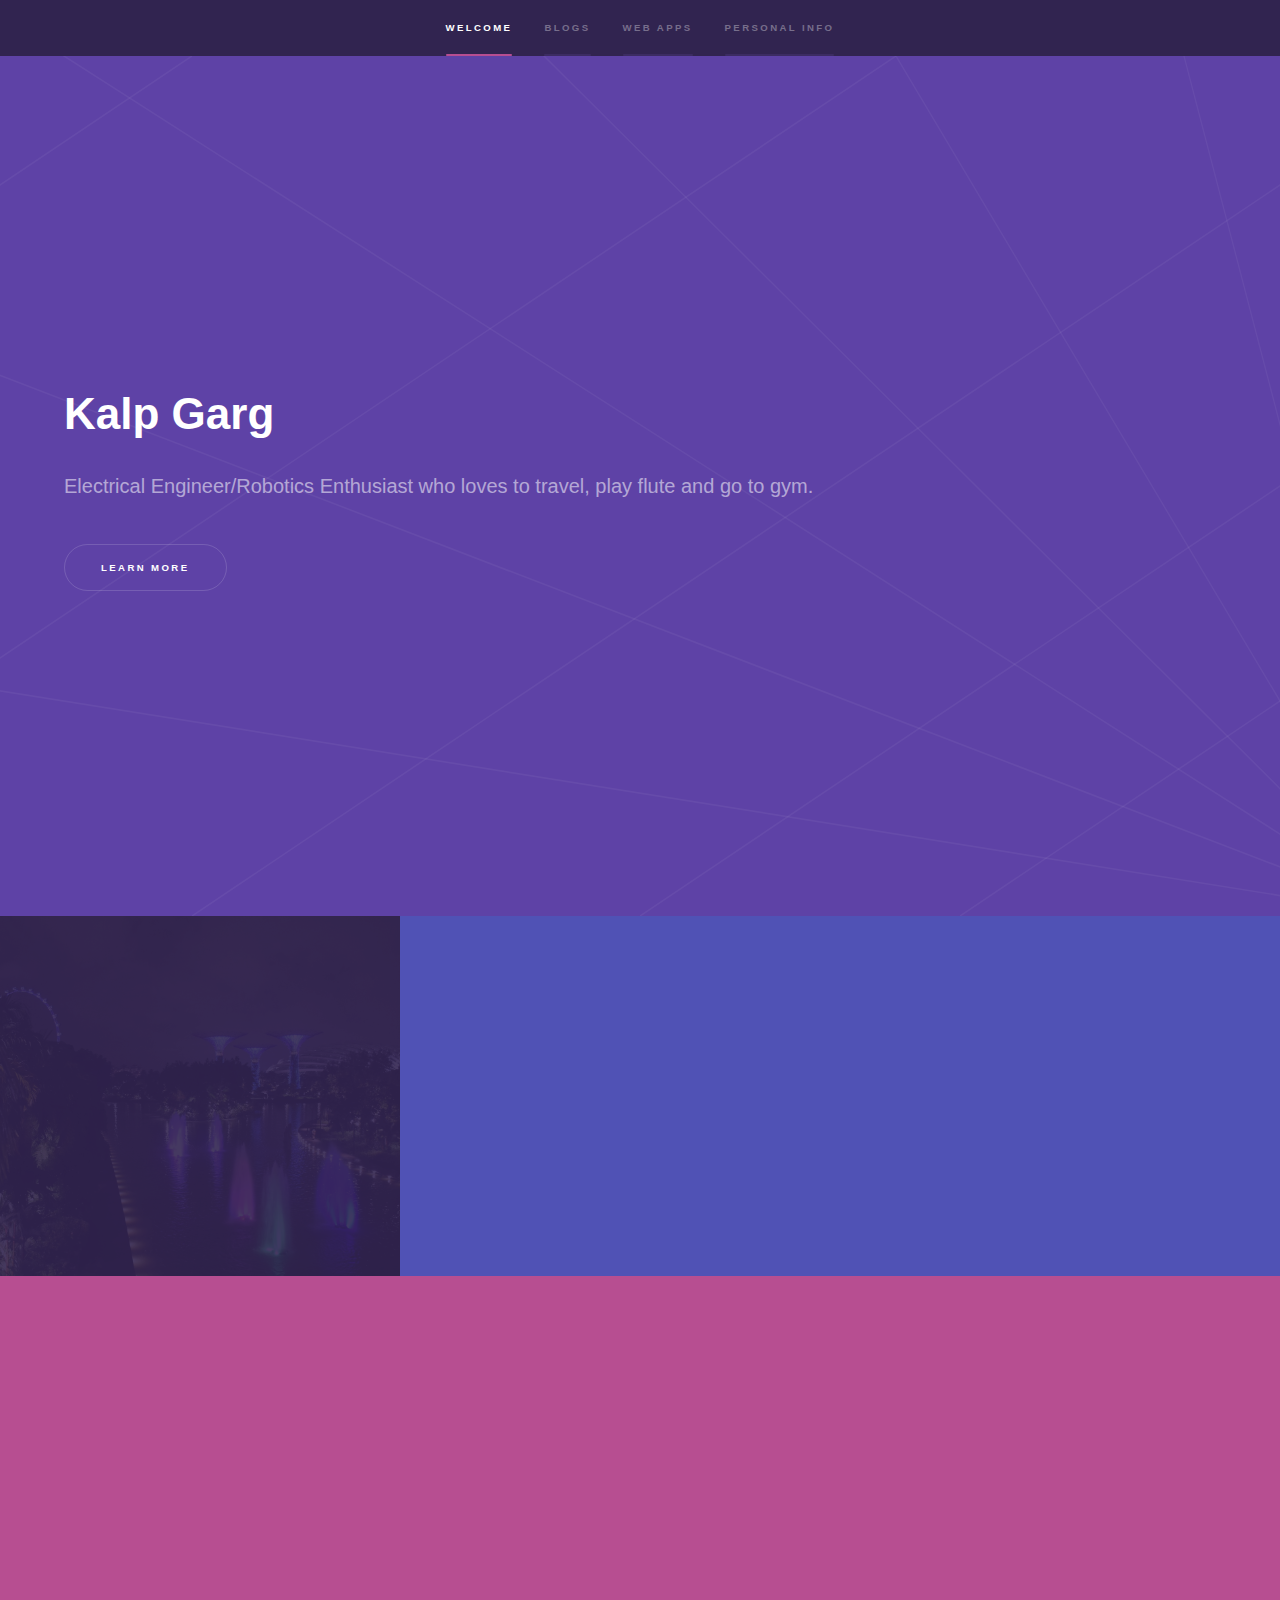
<file: index.html>
<!DOCTYPE HTML>
<html>
	<head>
		<title>Kalp's voyage</title>
		<meta charset="utf-8" />
		<meta name="viewport" content="width=device-width, initial-scale=1, user-scalable=no" />
		<meta name="description" content="Personal Website of Kalp garg from IIT Roorkee. Lives in Bangalore/Bengaluru. Originally from Jaipur, India"/>
		<meta name="keywords" content="HTML,CSS,XML,JavaScript,Kalp,Garg,IIT,Roorkee,NTU,Enphase,Bajaj,Jaipur,Bangalore"/>
		<link rel="stylesheet" href="assets/css/main.css" />
		<link rel="icon" href="/images/Yin_and_Yang_symbol.png" type="image/x-icon"/>
		<noscript><link rel="stylesheet" href="assets/css/noscript.css" /></noscript>
	</head>
	<body class="is-preload">

		<!-- Sidebar -->
			<section id="sidebar">
				<div class="inner">
					<nav>
						<ul>
							<li><a href="#intro">Welcome</a></li>
							<li><a href="#one">Blogs</a></li>
							<li><a href="#two">Web apps</a></li>
							<li><a href="#three">Personal Info</a></li>
						</ul>
					</nav>
				</div>
			</section>

		<!-- Wrapper -->
			<div id="wrapper">

				<!-- Intro -->
					<section id="intro" class="wrapper style1 fullscreen fade-up">
						<div class="inner">
							<h1>Kalp Garg</h1>
							<p>Electrical Engineer/Robotics Enthusiast who loves to travel, play flute and go to gym.</p>
							<ul class="actions">
								<li><a href="#one" class="button scrolly">Learn more</a></li>
							</ul>
						</div>
					</section>

				<!-- One -->
					<section id="one" class="wrapper style2 spotlights">
						<section>
							<a href="#" class="image"><img src="images/ntu_blog/kalp4.jpeg" alt="" data-position="center center" /></a>
							<div class="content">
								<div class="inner">
									<h2>Research Internship at NTU</h2>
									<p>This blog entails the experience I had during my research internship at NTU. This blog was also submitted to WatchOut(Media body of IITR)</p>
									<ul class="actions">
										<li><a href="ntu_blog.html" class="button">Read Full Blog</a></li>
									</ul>
								</div>
							</div>
						</section>
						
					</section>

				<!-- Two -->
					<section id="two" class="wrapper style3 fade-up">
						<div class="inner">
							<h2>Web apps</h2>
							<p>Web apps designed by me. Some of them are useful and some are just hobby thing.</p>
							<div class="features">
								<section>
									<span class="icon solid major fas fa-chart-line"></span>
									<h3><a href="stock_forecast.html">Stock Market Forecaster</a></h3>
									<p>This app requires tickertape stock symbol. Thereafter it forecast the data based on the previous years data</p>
								</section>
								<section>
									<span class="icon solid major fas fa-book-reader"></span>
									<h3><a href="news.html">News and Notes App</a></h3>
									<p>This app would show the news and also you can take/delete notes</p>
								</section>
							</div>
							<ul class="actions">
								<li><a href="generic.html" class="button">Learn more</a></li>
							</ul>
						</div>
					</section>

				<!-- Three -->
					<section id="three" class="wrapper style1 fade-up">
						<div class="inner">
							<h2>Get in touch</h2>
							<p>Phasellus convallis elit id ullamcorper pulvinar. Duis aliquam turpis mauris, eu ultricies erat malesuada quis. Aliquam dapibus, lacus eget hendrerit bibendum, urna est aliquam sem, sit amet imperdiet est velit quis lorem.</p>
							<div class="split style1">
								<section>
									<form method="post" action="#">
										<div class="fields">
											<div class="field half">
												<label for="name">Name</label>
												<input type="text" name="name" id="name" />
											</div>
											<div class="field half">
												<label for="email">Email</label>
												<input type="text" name="email" id="email" />
											</div>
											<div class="field">
												<label for="message">Message</label>
												<textarea name="message" id="message" rows="5"></textarea>
											</div>
										</div>
										<ul class="actions">
											<li><a href="" class="button submit">Send Message</a></li>
										</ul>
									</form>
								</section>
								<section>
									<ul class="contact">
										<li>
											<h3>Email</h3>
											<a href="#">kalpgarg.12@gmail.com</a>
										</li>
										<li>
											<h3>Resume</h3>
											<a href="#">Link</a>
										</li>
										<li>
											<h3>Social</h3>
											<ul class="icons">
												<li><a href="#" class="icon brands fa-twitter"><span class="label">Twitter</span></a></li>
												<li><a href="#" class="icon brands fa-facebook-f"><span class="label">Facebook</span></a></li>
												<li><a href="#" class="icon brands fa-github"><span class="label">GitHub</span></a></li>
												<li><a href="#" class="icon brands fa-instagram"><span class="label">Instagram</span></a></li>
												<li><a href="#" class="icon brands fa-linkedin-in"><span class="label">LinkedIn</span></a></li>
											</ul>
										</li>
									</ul>
								</section>
							</div>
						</div>
					</section>

			</div>

		<!-- Footer -->
			<footer id="footer" class="wrapper style1-alt">
				<div class="inner">
					<ul class="menu">
						<li>&copy; 2023. All rights reserved.</li>
					</ul>
				</div>
			</footer>

		<!-- Scripts -->
			<script src="assets/js/jquery.min.js"></script>
			<script src="assets/js/jquery.scrollex.min.js"></script>
			<script src="assets/js/jquery.scrolly.min.js"></script>
			<script src="assets/js/browser.min.js"></script>
			<script src="assets/js/breakpoints.min.js"></script>
			<script src="assets/js/util.js"></script>
			<script src="assets/js/main.js"></script>

	</body>
</html>
</file>
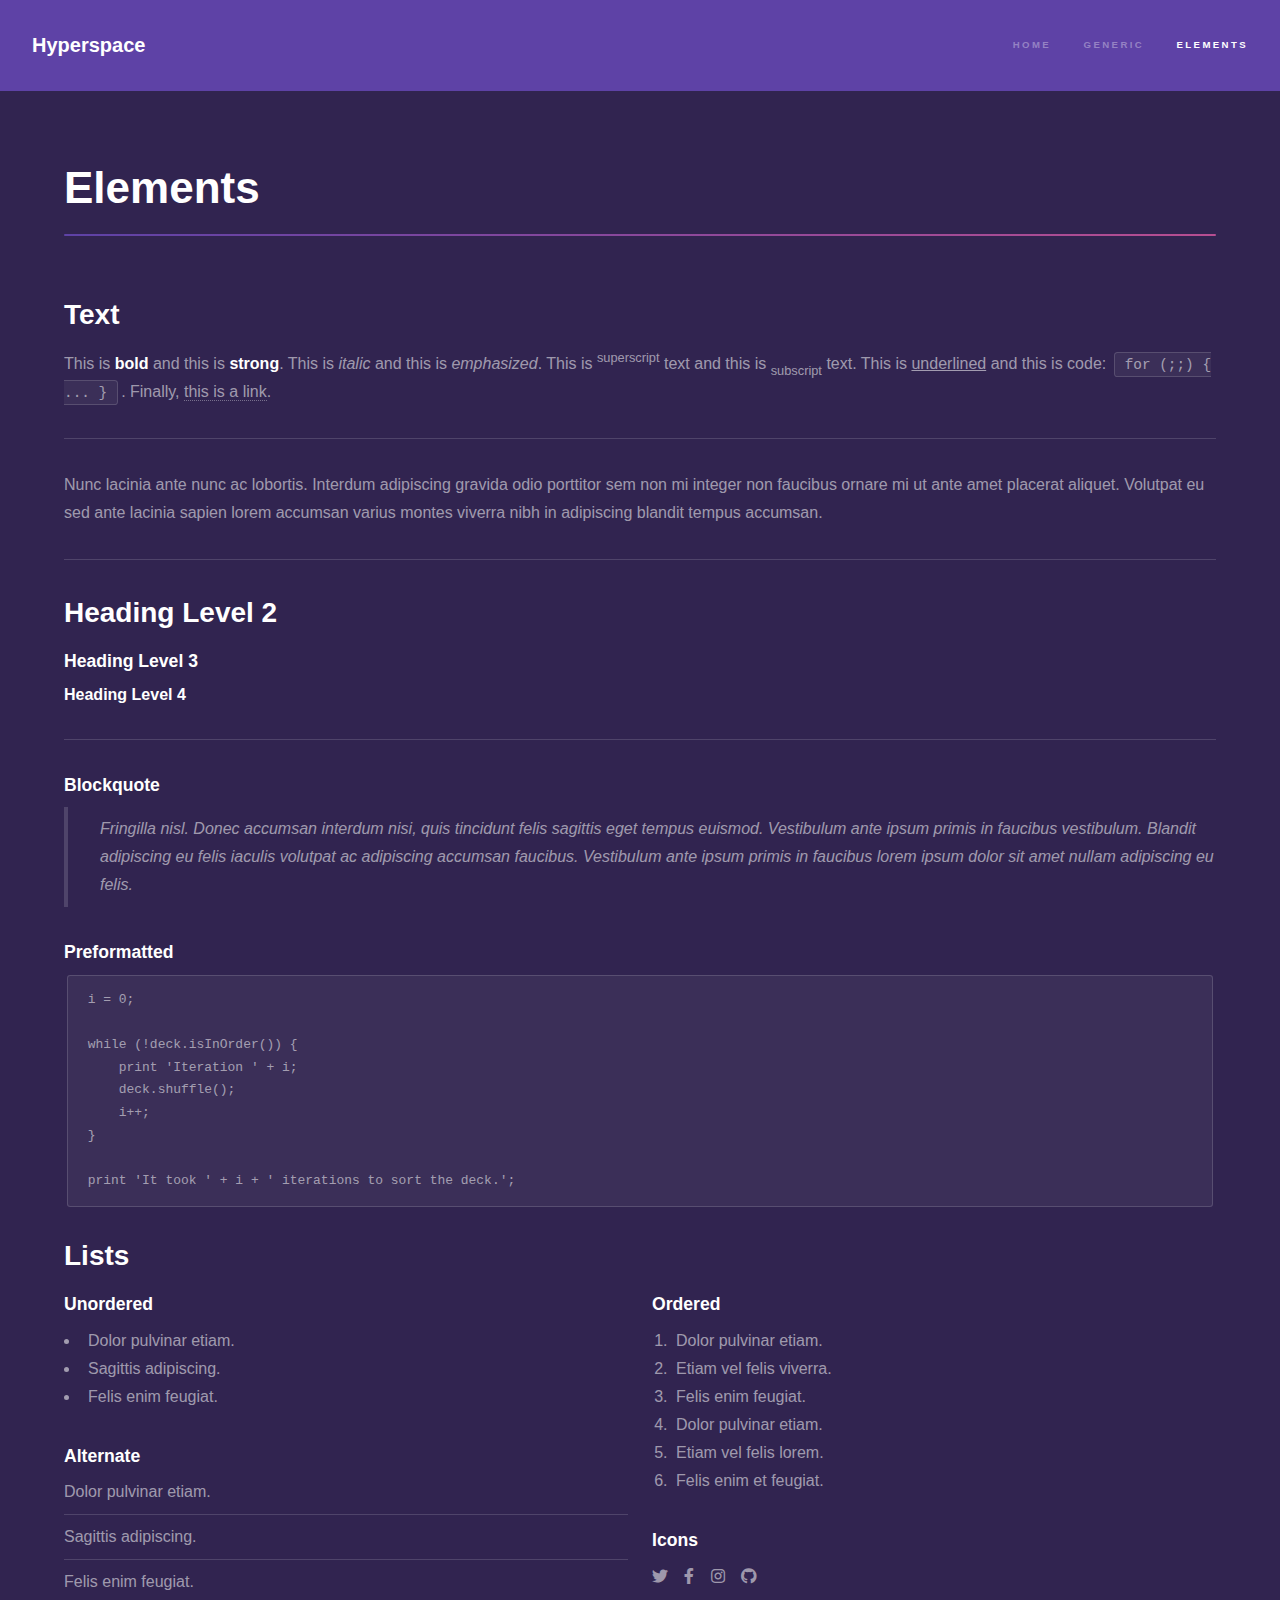
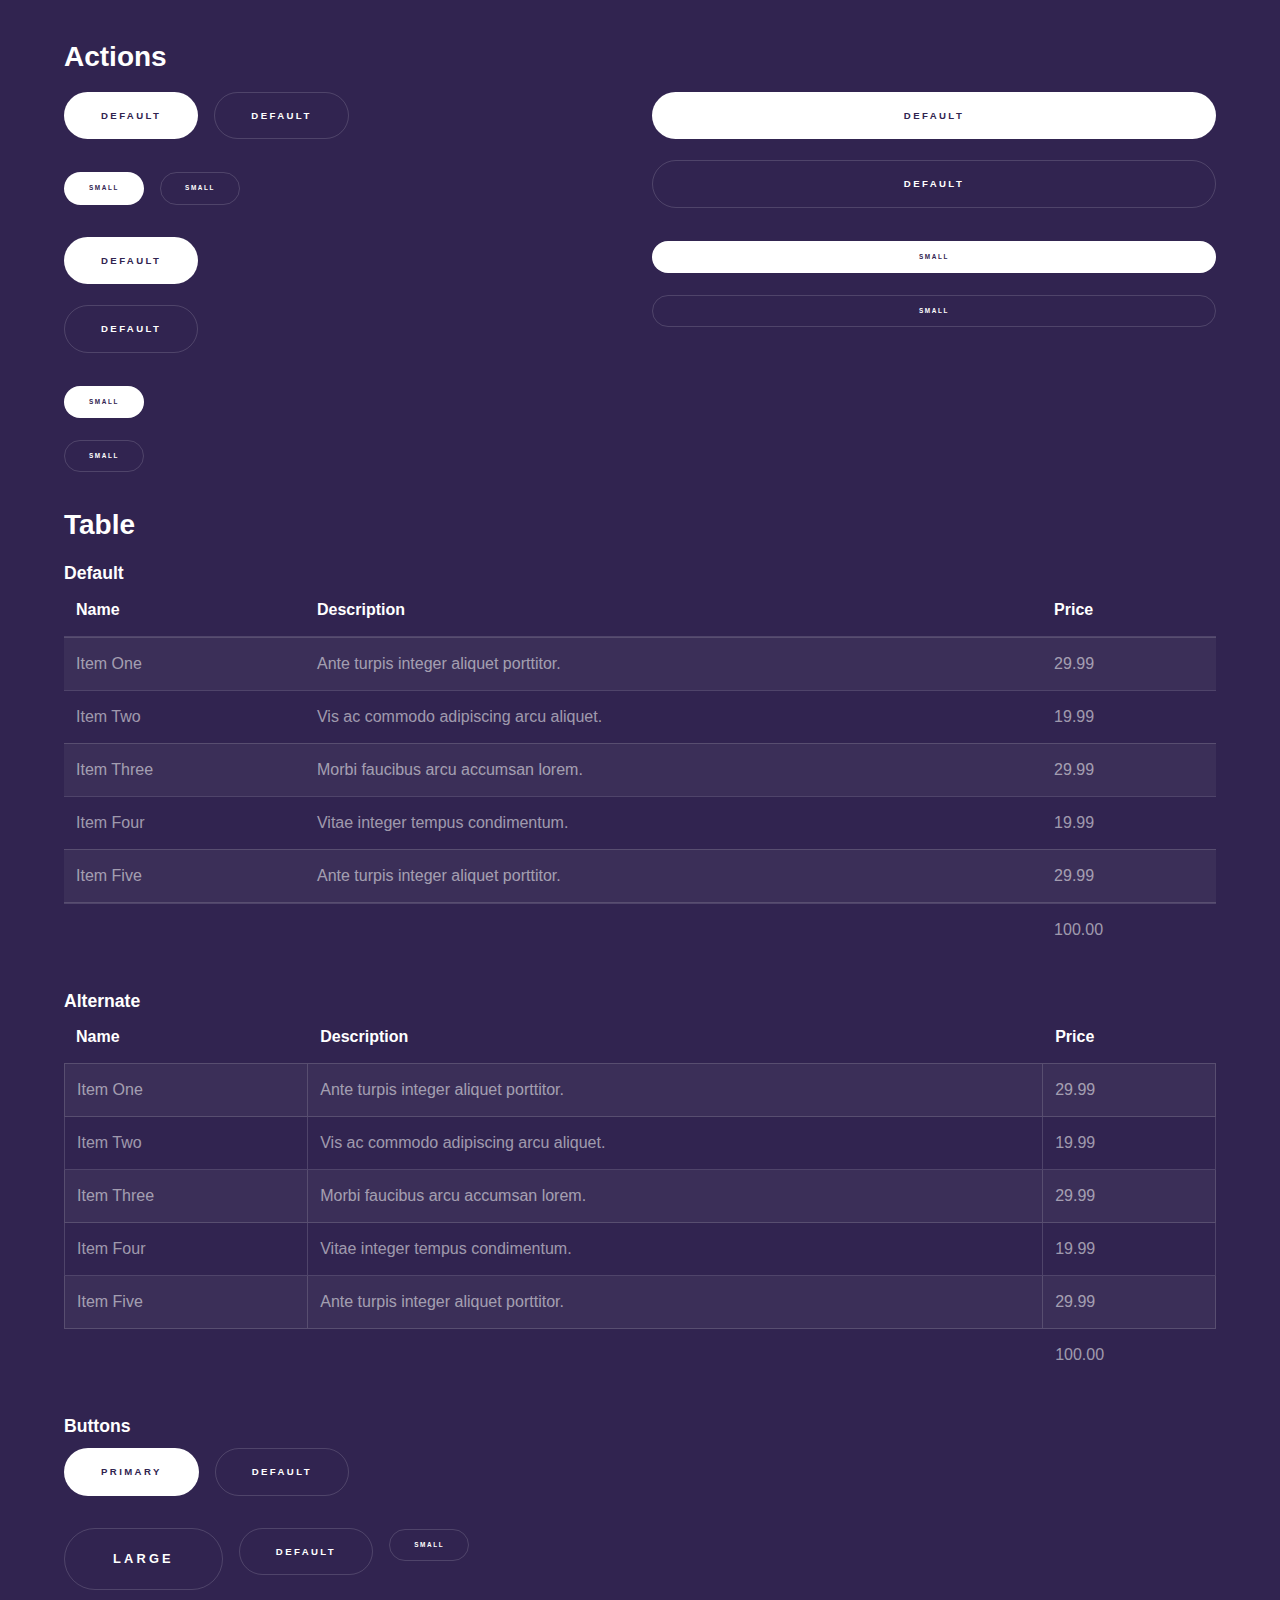
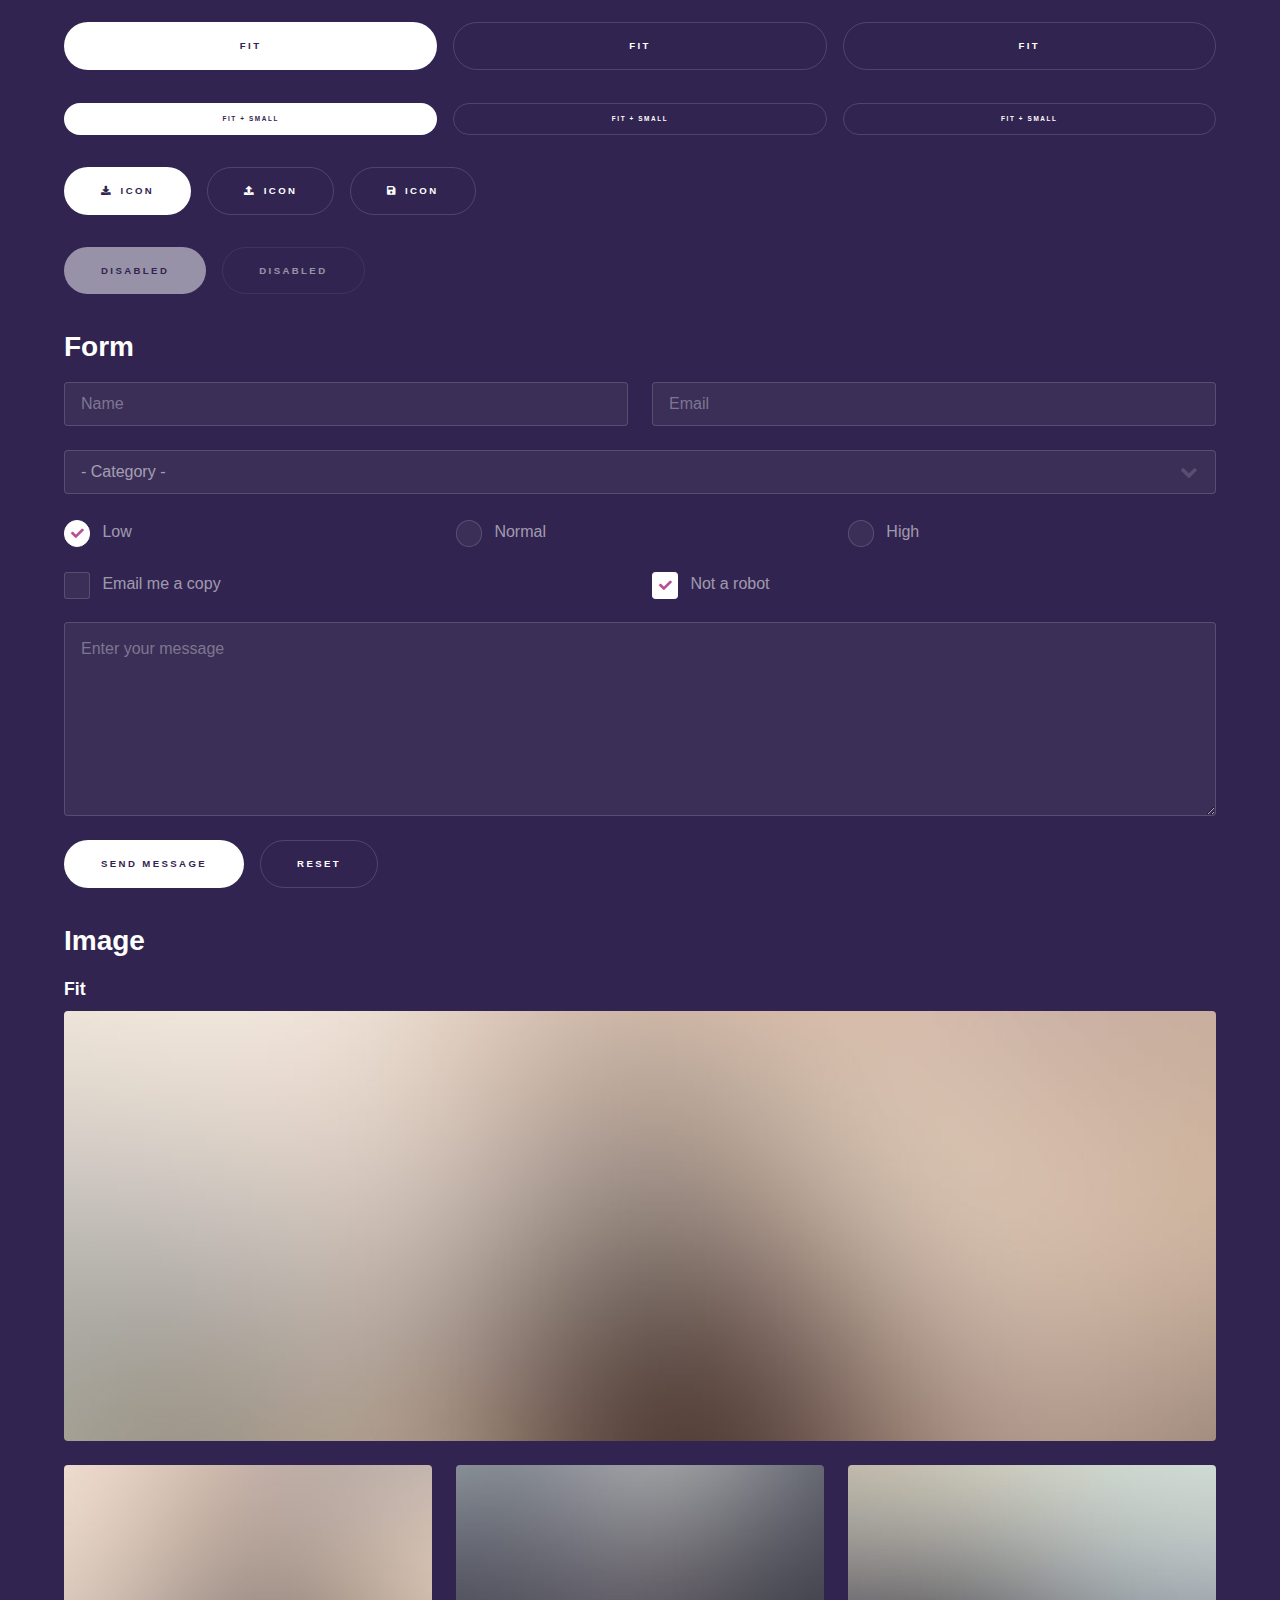
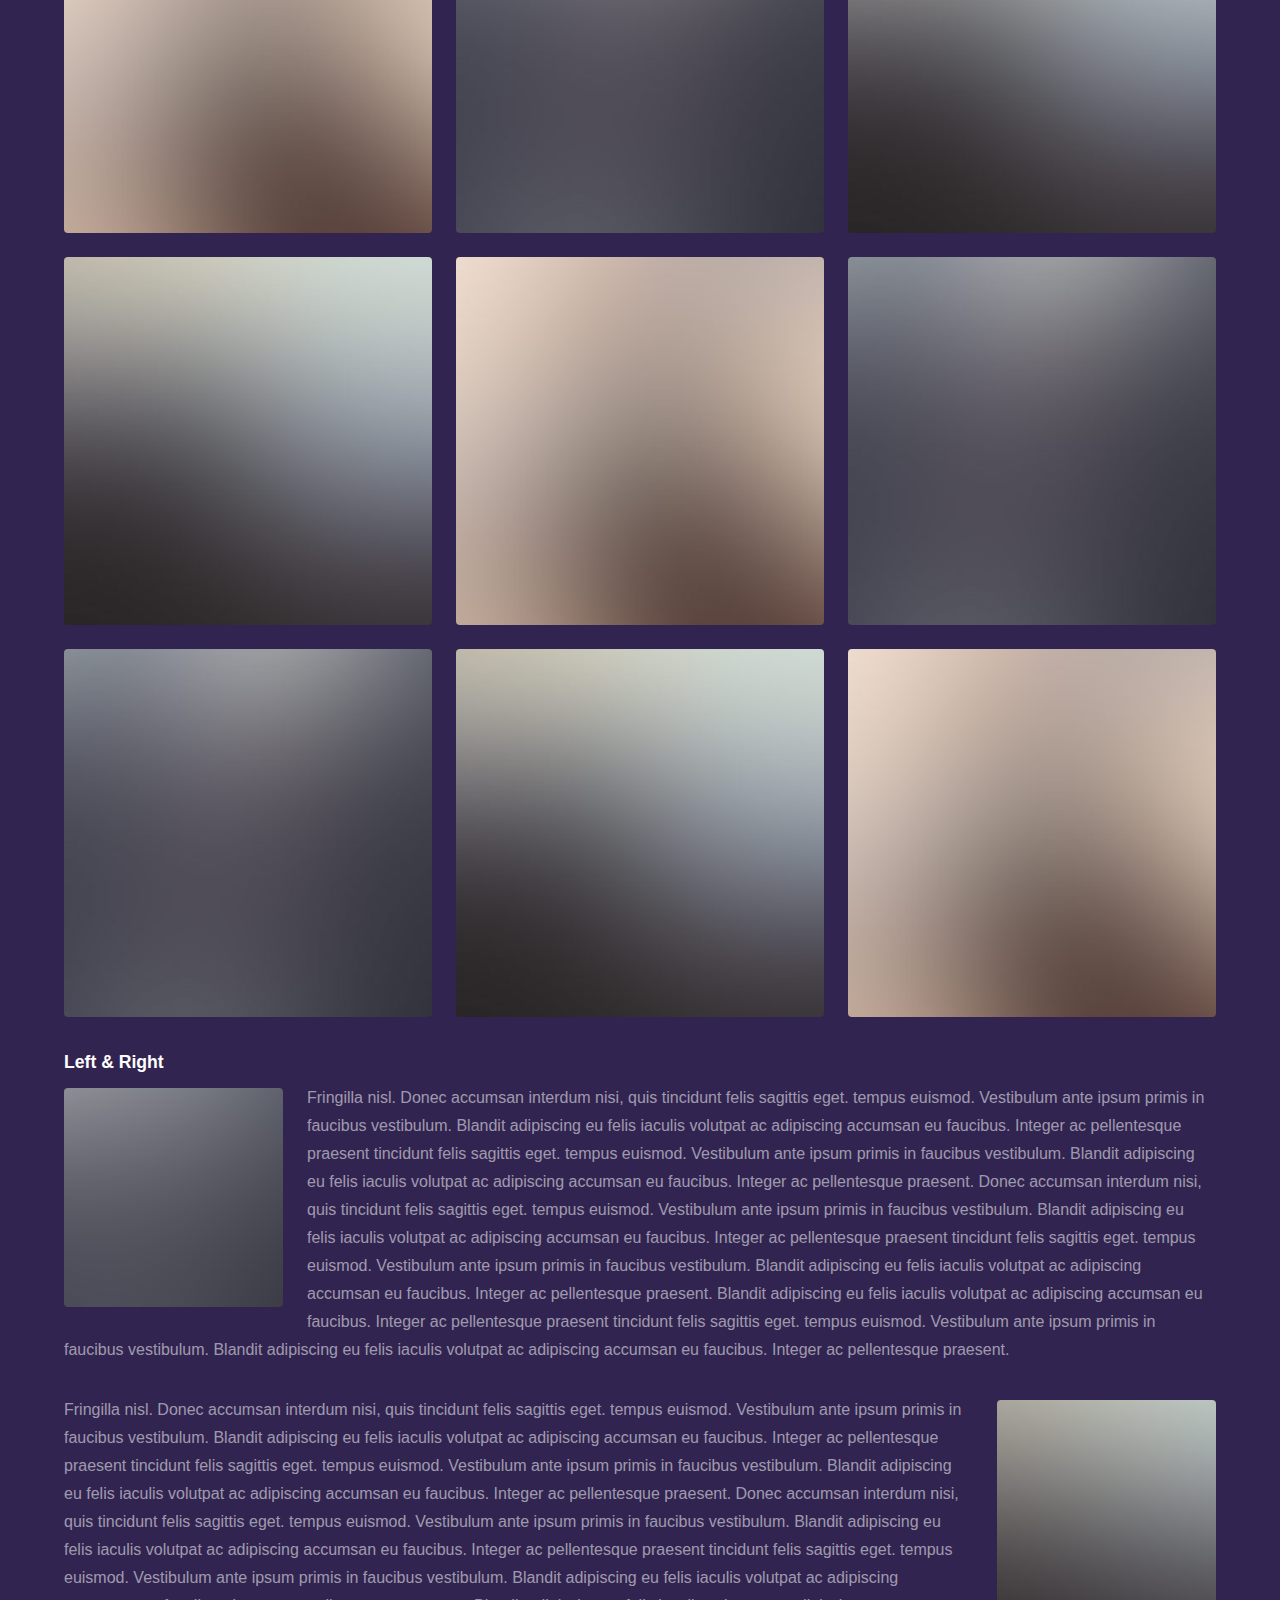
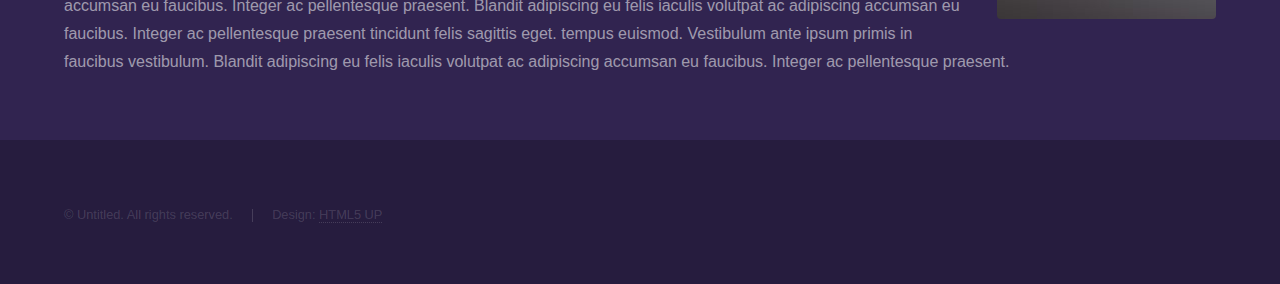
<file: elements.html>
<!DOCTYPE HTML>
<!--
	Hyperspace by HTML5 UP
	html5up.net | @ajlkn
	Free for personal and commercial use under the CCA 3.0 license (html5up.net/license)
-->
<html>
	<head>
		<title>Elements - Hyperspace by HTML5 UP</title>
		<meta charset="utf-8" />
		<meta name="viewport" content="width=device-width, initial-scale=1, user-scalable=no" />
		<link rel="stylesheet" href="assets/css/main.css" />
		<noscript><link rel="stylesheet" href="assets/css/noscript.css" /></noscript>
	</head>
	<body class="is-preload">

		<!-- Header -->
			<header id="header">
				<a href="index.html" class="title">Hyperspace</a>
				<nav>
					<ul>
						<li><a href="index.html">Home</a></li>
						<li><a href="generic.html">Generic</a></li>
						<li><a href="elements.html"  class="active">Elements</a></li>
					</ul>
				</nav>
			</header>

		<!-- Wrapper -->
			<div id="wrapper">

				<!-- Main -->
					<section id="main" class="wrapper">
						<div class="inner">
							<h1 class="major">Elements</h1>

							<!-- Text -->
								<section>
									<h2>Text</h2>
									<p>This is <b>bold</b> and this is <strong>strong</strong>. This is <i>italic</i> and this is <em>emphasized</em>.
									This is <sup>superscript</sup> text and this is <sub>subscript</sub> text.
									This is <u>underlined</u> and this is code: <code>for (;;) { ... }</code>. Finally, <a href="#">this is a link</a>.</p>
									<hr />
									<p>Nunc lacinia ante nunc ac lobortis. Interdum adipiscing gravida odio porttitor sem non mi integer non faucibus ornare mi ut ante amet placerat aliquet. Volutpat eu sed ante lacinia sapien lorem accumsan varius montes viverra nibh in adipiscing blandit tempus accumsan.</p>
									<hr />
									<h2>Heading Level 2</h2>
									<h3>Heading Level 3</h3>
									<h4>Heading Level 4</h4>
									<hr />
									<h3>Blockquote</h3>
									<blockquote>Fringilla nisl. Donec accumsan interdum nisi, quis tincidunt felis sagittis eget tempus euismod. Vestibulum ante ipsum primis in faucibus vestibulum. Blandit adipiscing eu felis iaculis volutpat ac adipiscing accumsan faucibus. Vestibulum ante ipsum primis in faucibus lorem ipsum dolor sit amet nullam adipiscing eu felis.</blockquote>
									<h3>Preformatted</h3>
									<pre><code>i = 0;

while (!deck.isInOrder()) {
    print 'Iteration ' + i;
    deck.shuffle();
    i++;
}

print 'It took ' + i + ' iterations to sort the deck.';</code></pre>
								</section>

							<!-- Lists -->
								<section>
									<h2>Lists</h2>
									<div class="row">
										<div class="col-6 col-12-medium">
											<h3>Unordered</h3>
											<ul>
												<li>Dolor pulvinar etiam.</li>
												<li>Sagittis adipiscing.</li>
												<li>Felis enim feugiat.</li>
											</ul>
											<h3>Alternate</h3>
											<ul class="alt">
												<li>Dolor pulvinar etiam.</li>
												<li>Sagittis adipiscing.</li>
												<li>Felis enim feugiat.</li>
											</ul>
										</div>
										<div class="col-6 col-12-medium">
											<h3>Ordered</h3>
											<ol>
												<li>Dolor pulvinar etiam.</li>
												<li>Etiam vel felis viverra.</li>
												<li>Felis enim feugiat.</li>
												<li>Dolor pulvinar etiam.</li>
												<li>Etiam vel felis lorem.</li>
												<li>Felis enim et feugiat.</li>
											</ol>
											<h3>Icons</h3>
											<ul class="icons">
												<li><a href="#" class="icon brands fa-twitter"><span class="label">Twitter</span></a></li>
												<li><a href="#" class="icon brands fa-facebook-f"><span class="label">Facebook</span></a></li>
												<li><a href="#" class="icon brands fa-instagram"><span class="label">Instagram</span></a></li>
												<li><a href="#" class="icon brands fa-github"><span class="label">Github</span></a></li>
											</ul>
										</div>
									</div>
									<h2>Actions</h2>
									<div class="row">
										<div class="col-6 col-12-medium">
											<ul class="actions">
												<li><a href="#" class="button primary">Default</a></li>
												<li><a href="#" class="button">Default</a></li>
											</ul>
											<ul class="actions small">
												<li><a href="#" class="button primary small">Small</a></li>
												<li><a href="#" class="button small">Small</a></li>
											</ul>
											<ul class="actions stacked">
												<li><a href="#" class="button primary">Default</a></li>
												<li><a href="#" class="button">Default</a></li>
											</ul>
											<ul class="actions stacked">
												<li><a href="#" class="button primary small">Small</a></li>
												<li><a href="#" class="button small">Small</a></li>
											</ul>
										</div>
										<div class="col-6 col-12-medium">
											<ul class="actions stacked">
												<li><a href="#" class="button primary fit">Default</a></li>
												<li><a href="#" class="button fit">Default</a></li>
											</ul>
											<ul class="actions stacked">
												<li><a href="#" class="button primary small fit">Small</a></li>
												<li><a href="#" class="button small fit">Small</a></li>
											</ul>
										</div>
									</div>
								</section>

							<!-- Table -->
								<section>
									<h2>Table</h2>
									<h3>Default</h3>
									<div class="table-wrapper">
										<table>
											<thead>
												<tr>
													<th>Name</th>
													<th>Description</th>
													<th>Price</th>
												</tr>
											</thead>
											<tbody>
												<tr>
													<td>Item One</td>
													<td>Ante turpis integer aliquet porttitor.</td>
													<td>29.99</td>
												</tr>
												<tr>
													<td>Item Two</td>
													<td>Vis ac commodo adipiscing arcu aliquet.</td>
													<td>19.99</td>
												</tr>
												<tr>
													<td>Item Three</td>
													<td> Morbi faucibus arcu accumsan lorem.</td>
													<td>29.99</td>
												</tr>
												<tr>
													<td>Item Four</td>
													<td>Vitae integer tempus condimentum.</td>
													<td>19.99</td>
												</tr>
												<tr>
													<td>Item Five</td>
													<td>Ante turpis integer aliquet porttitor.</td>
													<td>29.99</td>
												</tr>
											</tbody>
											<tfoot>
												<tr>
													<td colspan="2"></td>
													<td>100.00</td>
												</tr>
											</tfoot>
										</table>
									</div>

									<h3>Alternate</h3>
									<div class="table-wrapper">
										<table class="alt">
											<thead>
												<tr>
													<th>Name</th>
													<th>Description</th>
													<th>Price</th>
												</tr>
											</thead>
											<tbody>
												<tr>
													<td>Item One</td>
													<td>Ante turpis integer aliquet porttitor.</td>
													<td>29.99</td>
												</tr>
												<tr>
													<td>Item Two</td>
													<td>Vis ac commodo adipiscing arcu aliquet.</td>
													<td>19.99</td>
												</tr>
												<tr>
													<td>Item Three</td>
													<td> Morbi faucibus arcu accumsan lorem.</td>
													<td>29.99</td>
												</tr>
												<tr>
													<td>Item Four</td>
													<td>Vitae integer tempus condimentum.</td>
													<td>19.99</td>
												</tr>
												<tr>
													<td>Item Five</td>
													<td>Ante turpis integer aliquet porttitor.</td>
													<td>29.99</td>
												</tr>
											</tbody>
											<tfoot>
												<tr>
													<td colspan="2"></td>
													<td>100.00</td>
												</tr>
											</tfoot>
										</table>
									</div>
								</section>

							<!-- Buttons -->
								<section>
									<h3>Buttons</h3>
									<ul class="actions">
										<li><a href="#" class="button primary">Primary</a></li>
										<li><a href="#" class="button">Default</a></li>
									</ul>
									<ul class="actions">
										<li><a href="#" class="button large">Large</a></li>
										<li><a href="#" class="button">Default</a></li>
										<li><a href="#" class="button small">Small</a></li>
									</ul>
									<ul class="actions fit">
										<li><a href="#" class="button primary fit">Fit</a></li>
										<li><a href="#" class="button fit">Fit</a></li>
										<li><a href="#" class="button fit">Fit</a></li>
									</ul>
									<ul class="actions fit small">
										<li><a href="#" class="button primary fit small">Fit + Small</a></li>
										<li><a href="#" class="button fit small">Fit + Small</a></li>
										<li><a href="#" class="button fit small">Fit + Small</a></li>
									</ul>
									<ul class="actions">
										<li><a href="#" class="button primary icon solid fa-download">Icon</a></li>
										<li><a href="#" class="button icon solid fa-upload">Icon</a></li>
										<li><a href="#" class="button icon solid fa-save">Icon</a></li>
									</ul>
									<ul class="actions">
										<li><span class="button primary disabled">Disabled</span></li>
										<li><span class="button disabled">Disabled</span></li>
									</ul>
								</section>

							<!-- Form -->
								<section>
									<h2>Form</h2>
									<form method="post" action="#">
										<div class="row gtr-uniform">
											<div class="col-6 col-12-xsmall">
												<input type="text" name="demo-name" id="demo-name" value="" placeholder="Name" />
											</div>
											<div class="col-6 col-12-xsmall">
												<input type="email" name="demo-email" id="demo-email" value="" placeholder="Email" />
											</div>
											<div class="col-12">
												<select name="demo-category" id="demo-category">
													<option value="">- Category -</option>
													<option value="1">Manufacturing</option>
													<option value="1">Shipping</option>
													<option value="1">Administration</option>
													<option value="1">Human Resources</option>
												</select>
											</div>
											<div class="col-4 col-12-small">
												<input type="radio" id="demo-priority-low" name="demo-priority" checked>
												<label for="demo-priority-low">Low</label>
											</div>
											<div class="col-4 col-12-small">
												<input type="radio" id="demo-priority-normal" name="demo-priority">
												<label for="demo-priority-normal">Normal</label>
											</div>
											<div class="col-4 col-12-small">
												<input type="radio" id="demo-priority-high" name="demo-priority">
												<label for="demo-priority-high">High</label>
											</div>
											<div class="col-6 col-12-small">
												<input type="checkbox" id="demo-copy" name="demo-copy">
												<label for="demo-copy">Email me a copy</label>
											</div>
											<div class="col-6 col-12-small">
												<input type="checkbox" id="demo-human" name="demo-human" checked>
												<label for="demo-human">Not a robot</label>
											</div>
											<div class="col-12">
												<textarea name="demo-message" id="demo-message" placeholder="Enter your message" rows="6"></textarea>
											</div>
											<div class="col-12">
												<ul class="actions">
													<li><input type="submit" value="Send Message" class="primary" /></li>
													<li><input type="reset" value="Reset" /></li>
												</ul>
											</div>
										</div>
									</form>
								</section>

							<!-- Image -->
								<section>
									<h2>Image</h2>
									<h3>Fit</h3>
									<div class="box alt">
										<div class="row gtr-uniform">
											<div class="col-12"><span class="image fit"><img src="images/pic04.jpg" alt="" /></span></div>
											<div class="col-4"><span class="image fit"><img src="images/pic01.jpg" alt="" /></span></div>
											<div class="col-4"><span class="image fit"><img src="images/pic02.jpg" alt="" /></span></div>
											<div class="col-4"><span class="image fit"><img src="images/pic03.jpg" alt="" /></span></div>
											<div class="col-4"><span class="image fit"><img src="images/pic03.jpg" alt="" /></span></div>
											<div class="col-4"><span class="image fit"><img src="images/pic01.jpg" alt="" /></span></div>
											<div class="col-4"><span class="image fit"><img src="images/pic02.jpg" alt="" /></span></div>
											<div class="col-4"><span class="image fit"><img src="images/pic02.jpg" alt="" /></span></div>
											<div class="col-4"><span class="image fit"><img src="images/pic03.jpg" alt="" /></span></div>
											<div class="col-4"><span class="image fit"><img src="images/pic01.jpg" alt="" /></span></div>
										</div>
									</div>
									<h3>Left &amp; Right</h3>
									<p><span class="image left"><img src="images/pic05.jpg" alt="" /></span>Fringilla nisl. Donec accumsan interdum nisi, quis tincidunt felis sagittis eget. tempus euismod. Vestibulum ante ipsum primis in faucibus vestibulum. Blandit adipiscing eu felis iaculis volutpat ac adipiscing accumsan eu faucibus. Integer ac pellentesque praesent tincidunt felis sagittis eget. tempus euismod. Vestibulum ante ipsum primis in faucibus vestibulum. Blandit adipiscing eu felis iaculis volutpat ac adipiscing accumsan eu faucibus. Integer ac pellentesque praesent. Donec accumsan interdum nisi, quis tincidunt felis sagittis eget. tempus euismod. Vestibulum ante ipsum primis in faucibus vestibulum. Blandit adipiscing eu felis iaculis volutpat ac adipiscing accumsan eu faucibus. Integer ac pellentesque praesent tincidunt felis sagittis eget. tempus euismod. Vestibulum ante ipsum primis in faucibus vestibulum. Blandit adipiscing eu felis iaculis volutpat ac adipiscing accumsan eu faucibus. Integer ac pellentesque praesent. Blandit adipiscing eu felis iaculis volutpat ac adipiscing accumsan eu faucibus. Integer ac pellentesque praesent tincidunt felis sagittis eget. tempus euismod. Vestibulum ante ipsum primis in faucibus vestibulum. Blandit adipiscing eu felis iaculis volutpat ac adipiscing accumsan eu faucibus. Integer ac pellentesque praesent.</p>
									<p><span class="image right"><img src="images/pic06.jpg" alt="" /></span>Fringilla nisl. Donec accumsan interdum nisi, quis tincidunt felis sagittis eget. tempus euismod. Vestibulum ante ipsum primis in faucibus vestibulum. Blandit adipiscing eu felis iaculis volutpat ac adipiscing accumsan eu faucibus. Integer ac pellentesque praesent tincidunt felis sagittis eget. tempus euismod. Vestibulum ante ipsum primis in faucibus vestibulum. Blandit adipiscing eu felis iaculis volutpat ac adipiscing accumsan eu faucibus. Integer ac pellentesque praesent. Donec accumsan interdum nisi, quis tincidunt felis sagittis eget. tempus euismod. Vestibulum ante ipsum primis in faucibus vestibulum. Blandit adipiscing eu felis iaculis volutpat ac adipiscing accumsan eu faucibus. Integer ac pellentesque praesent tincidunt felis sagittis eget. tempus euismod. Vestibulum ante ipsum primis in faucibus vestibulum. Blandit adipiscing eu felis iaculis volutpat ac adipiscing accumsan eu faucibus. Integer ac pellentesque praesent. Blandit adipiscing eu felis iaculis volutpat ac adipiscing accumsan eu faucibus. Integer ac pellentesque praesent tincidunt felis sagittis eget. tempus euismod. Vestibulum ante ipsum primis in faucibus vestibulum. Blandit adipiscing eu felis iaculis volutpat ac adipiscing accumsan eu faucibus. Integer ac pellentesque praesent.</p>
								</section>

						</div>
					</section>

			</div>

		<!-- Footer -->
			<footer id="footer" class="wrapper alt">
				<div class="inner">
					<ul class="menu">
						<li>&copy; Untitled. All rights reserved.</li><li>Design: <a href="http://html5up.net">HTML5 UP</a></li>
					</ul>
				</div>
			</footer>

		<!-- Scripts -->
			<script src="assets/js/jquery.min.js"></script>
			<script src="assets/js/jquery.scrollex.min.js"></script>
			<script src="assets/js/jquery.scrolly.min.js"></script>
			<script src="assets/js/browser.min.js"></script>
			<script src="assets/js/breakpoints.min.js"></script>
			<script src="assets/js/util.js"></script>
			<script src="assets/js/main.js"></script>

	</body>
</html>
</file>
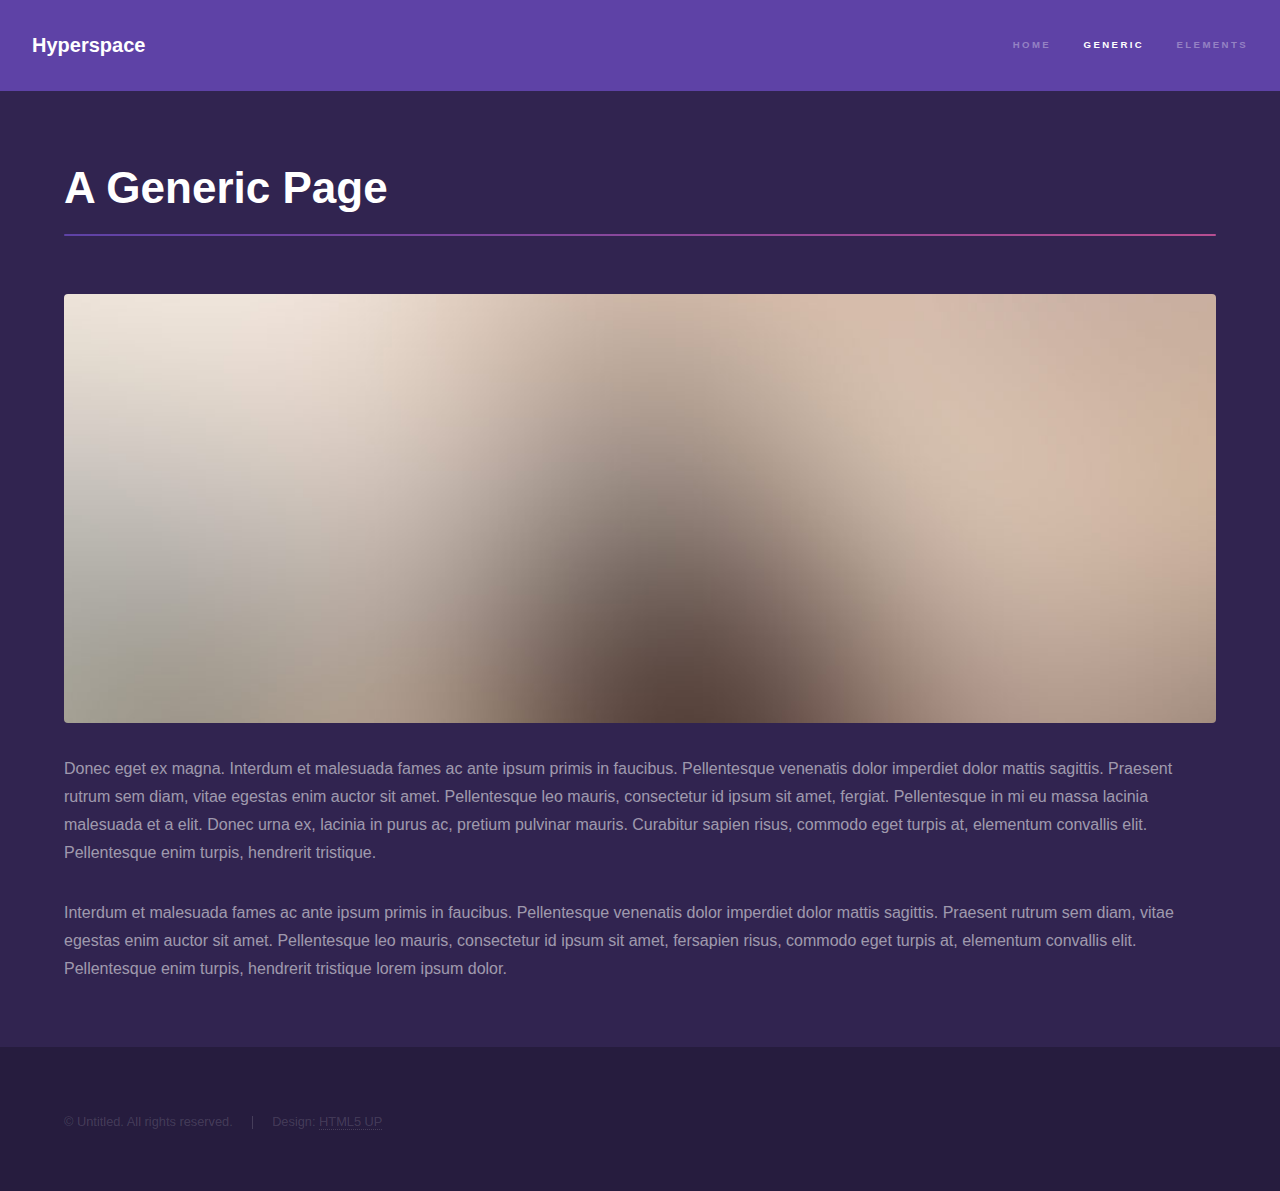
<file: generic.html>
<!DOCTYPE HTML>
<html>
	<head>
		<title>Generic - Hyperspace by HTML5 UP</title>
		<meta charset="utf-8" />
		<meta name="viewport" content="width=device-width, initial-scale=1, user-scalable=no" />
		<link rel="stylesheet" href="assets/css/main.css" />
		<noscript><link rel="stylesheet" href="assets/css/noscript.css" /></noscript>
	</head>
	<body class="is-preload">

		<!-- Header -->
			<header id="header">
				<a href="index.html" class="title">Hyperspace</a>
				<nav>
					<ul>
						<li><a href="index.html">Home</a></li>
						<li><a href="generic.html" class="active">Generic</a></li>
						<li><a href="elements.html">Elements</a></li>
					</ul>
				</nav>
			</header>

		<!-- Wrapper -->
			<div id="wrapper">

				<!-- Main -->
					<section id="main" class="wrapper">
						<div class="inner">
							<h1 class="major">A Generic Page</h1>
							<span class="image fit"><img src="images/pic04.jpg" alt="" /></span>
							<p>Donec eget ex magna. Interdum et malesuada fames ac ante ipsum primis in faucibus. Pellentesque venenatis dolor imperdiet dolor mattis sagittis. Praesent rutrum sem diam, vitae egestas enim auctor sit amet. Pellentesque leo mauris, consectetur id ipsum sit amet, fergiat. Pellentesque in mi eu massa lacinia malesuada et a elit. Donec urna ex, lacinia in purus ac, pretium pulvinar mauris. Curabitur sapien risus, commodo eget turpis at, elementum convallis elit. Pellentesque enim turpis, hendrerit tristique.</p>
							<p>Interdum et malesuada fames ac ante ipsum primis in faucibus. Pellentesque venenatis dolor imperdiet dolor mattis sagittis. Praesent rutrum sem diam, vitae egestas enim auctor sit amet. Pellentesque leo mauris, consectetur id ipsum sit amet, fersapien risus, commodo eget turpis at, elementum convallis elit. Pellentesque enim turpis, hendrerit tristique lorem ipsum dolor.</p>
						</div>
					</section>

			</div>

		<!-- Footer -->
			<footer id="footer" class="wrapper alt">
				<div class="inner">
					<ul class="menu">
						<li>&copy; Untitled. All rights reserved.</li><li>Design: <a href="http://html5up.net">HTML5 UP</a></li>
					</ul>
				</div>
			</footer>

		<!-- Scripts -->
			<script src="assets/js/jquery.min.js"></script>
			<script src="assets/js/jquery.scrollex.min.js"></script>
			<script src="assets/js/jquery.scrolly.min.js"></script>
			<script src="assets/js/browser.min.js"></script>
			<script src="assets/js/breakpoints.min.js"></script>
			<script src="assets/js/util.js"></script>
			<script src="assets/js/main.js"></script>

	</body>
</html>
</file>
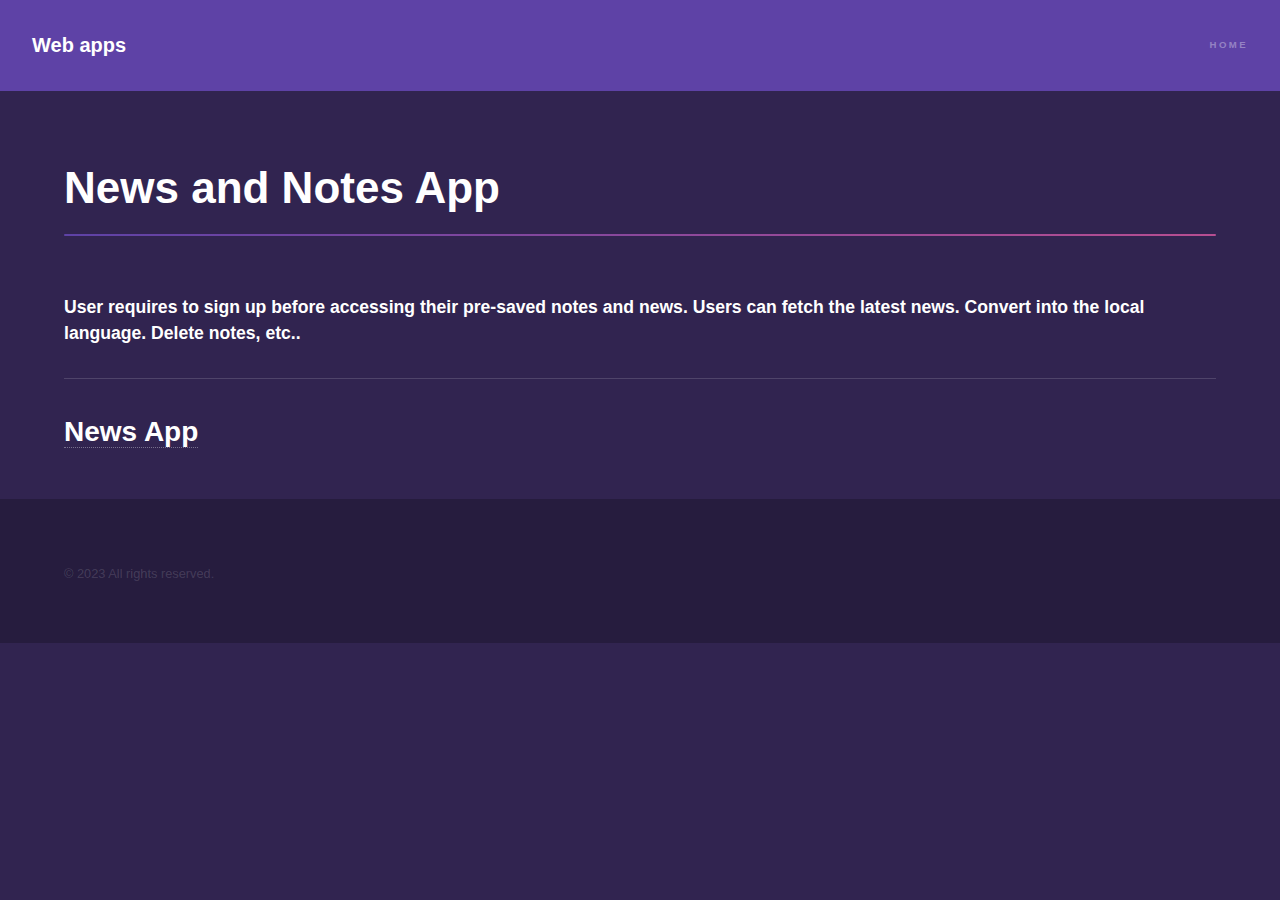
<file: news.html>
<!DOCTYPE HTML>
<html>
	<head>
		<title>Stock Forecaster</title>
		<meta charset="utf-8" />
		<meta name="viewport" content="width=device-width, initial-scale=1, user-scalable=no" />
		<link rel="stylesheet" href="assets/css/main.css" />
		<noscript><link rel="stylesheet" href="assets/css/noscript.css" /></noscript>
	</head>
	<body class="is-preload">

		<!-- Header -->
			<header id="header">
				<a href="index.html" class="title">Web apps</a>
				<nav>
					<ul>
						<li><a href="index.html">Home</a></li>
					</ul>
				</nav>
			</header>

		<!-- Wrapper -->
			<div id="wrapper">

				<!-- Main -->
					<section id="main" class="wrapper">
						<div class="inner">
							<h1 class="major">News and Notes App</h1>
							<h3>User requires to sign up before accessing their pre-saved notes and news. 
								Users can fetch the latest news. Convert into the local language. Delete notes, etc..</h3>
							<hr>
							<h2><a href="https://news-app-kgarg.onrender.com/">News App</a></h2>
						</div>
					</section>

			</div>

		<!-- Footer -->
			<footer id="footer" class="wrapper alt">
				<div class="inner">
					<ul class="menu">
						<li>&copy; 2023 All rights reserved.</li>
					</ul>
				</div>
			</footer>

		<!-- Scripts -->
			<script src="assets/js/jquery.min.js"></script>
			<script src="assets/js/jquery.scrollex.min.js"></script>
			<script src="assets/js/jquery.scrolly.min.js"></script>
			<script src="assets/js/browser.min.js"></script>
			<script src="assets/js/breakpoints.min.js"></script>
			<script src="assets/js/util.js"></script>
			<script src="assets/js/main.js"></script>

	</body>
</html>
</file>
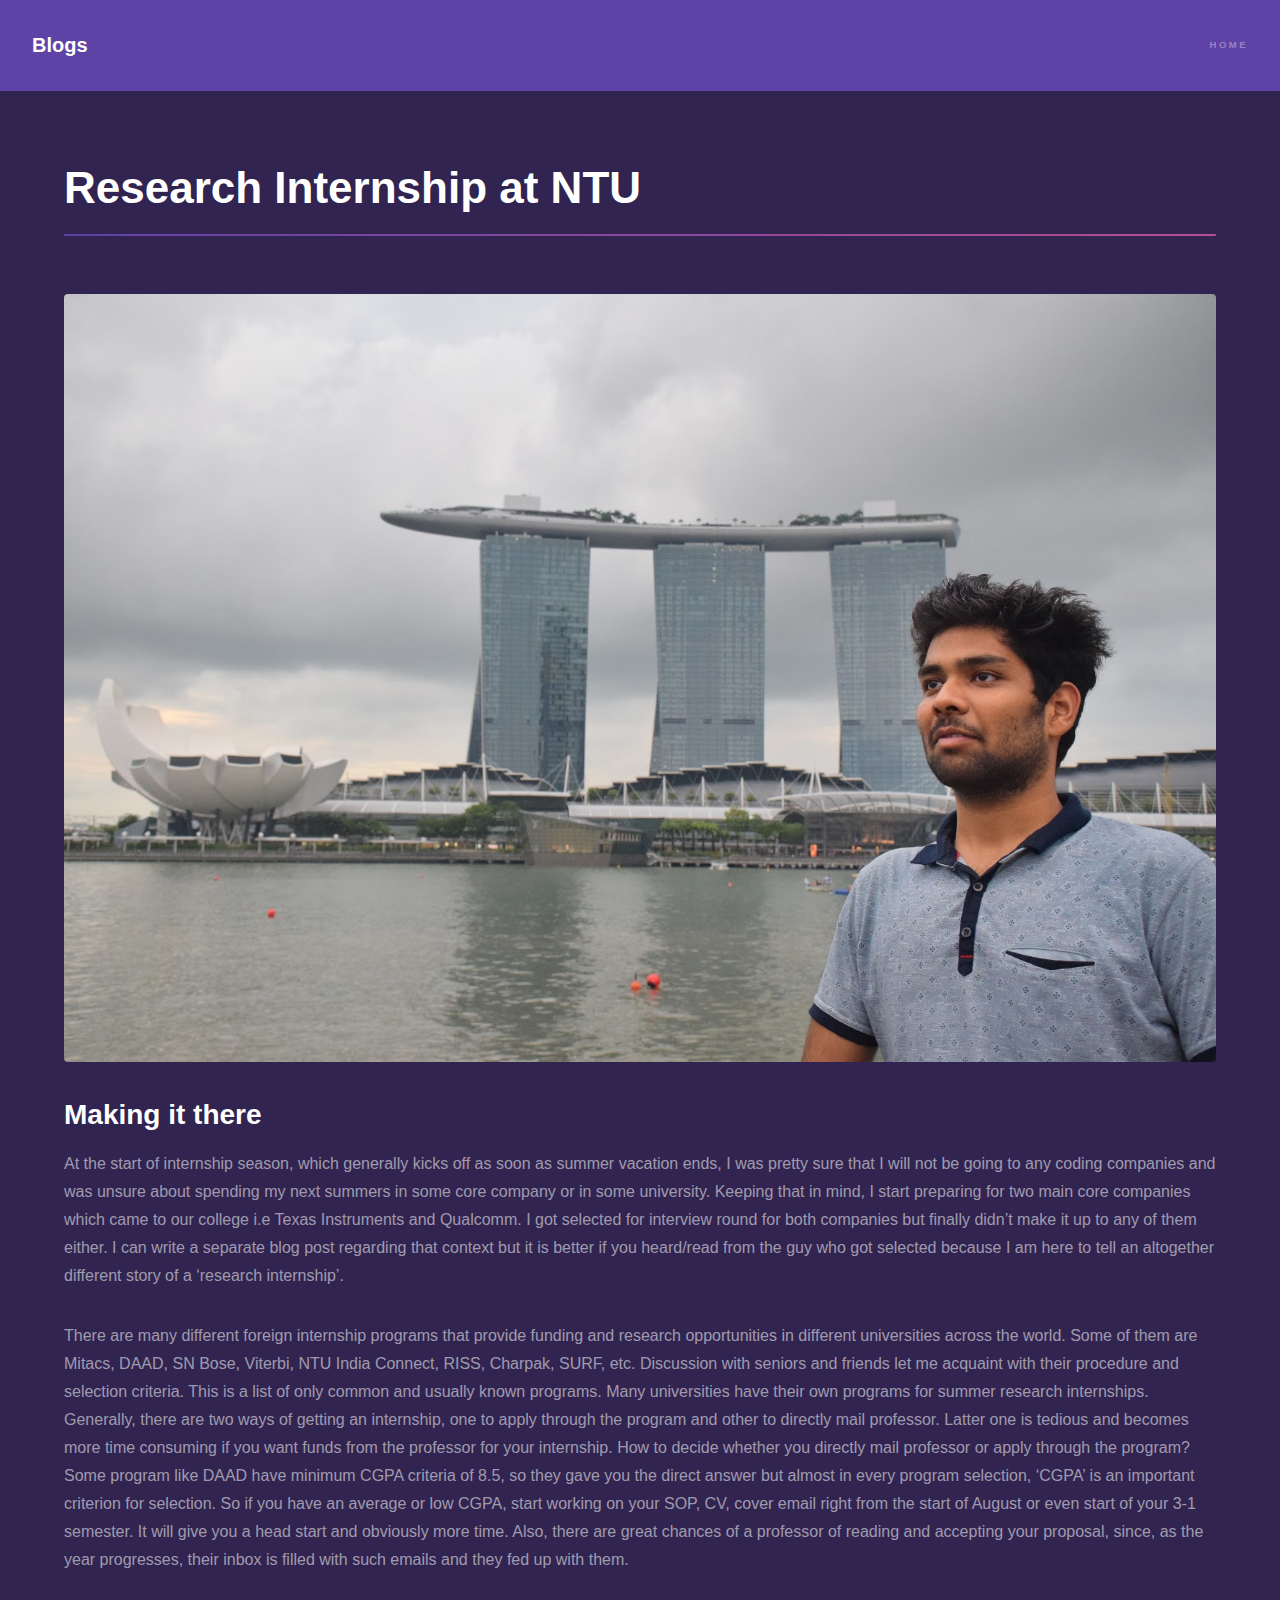
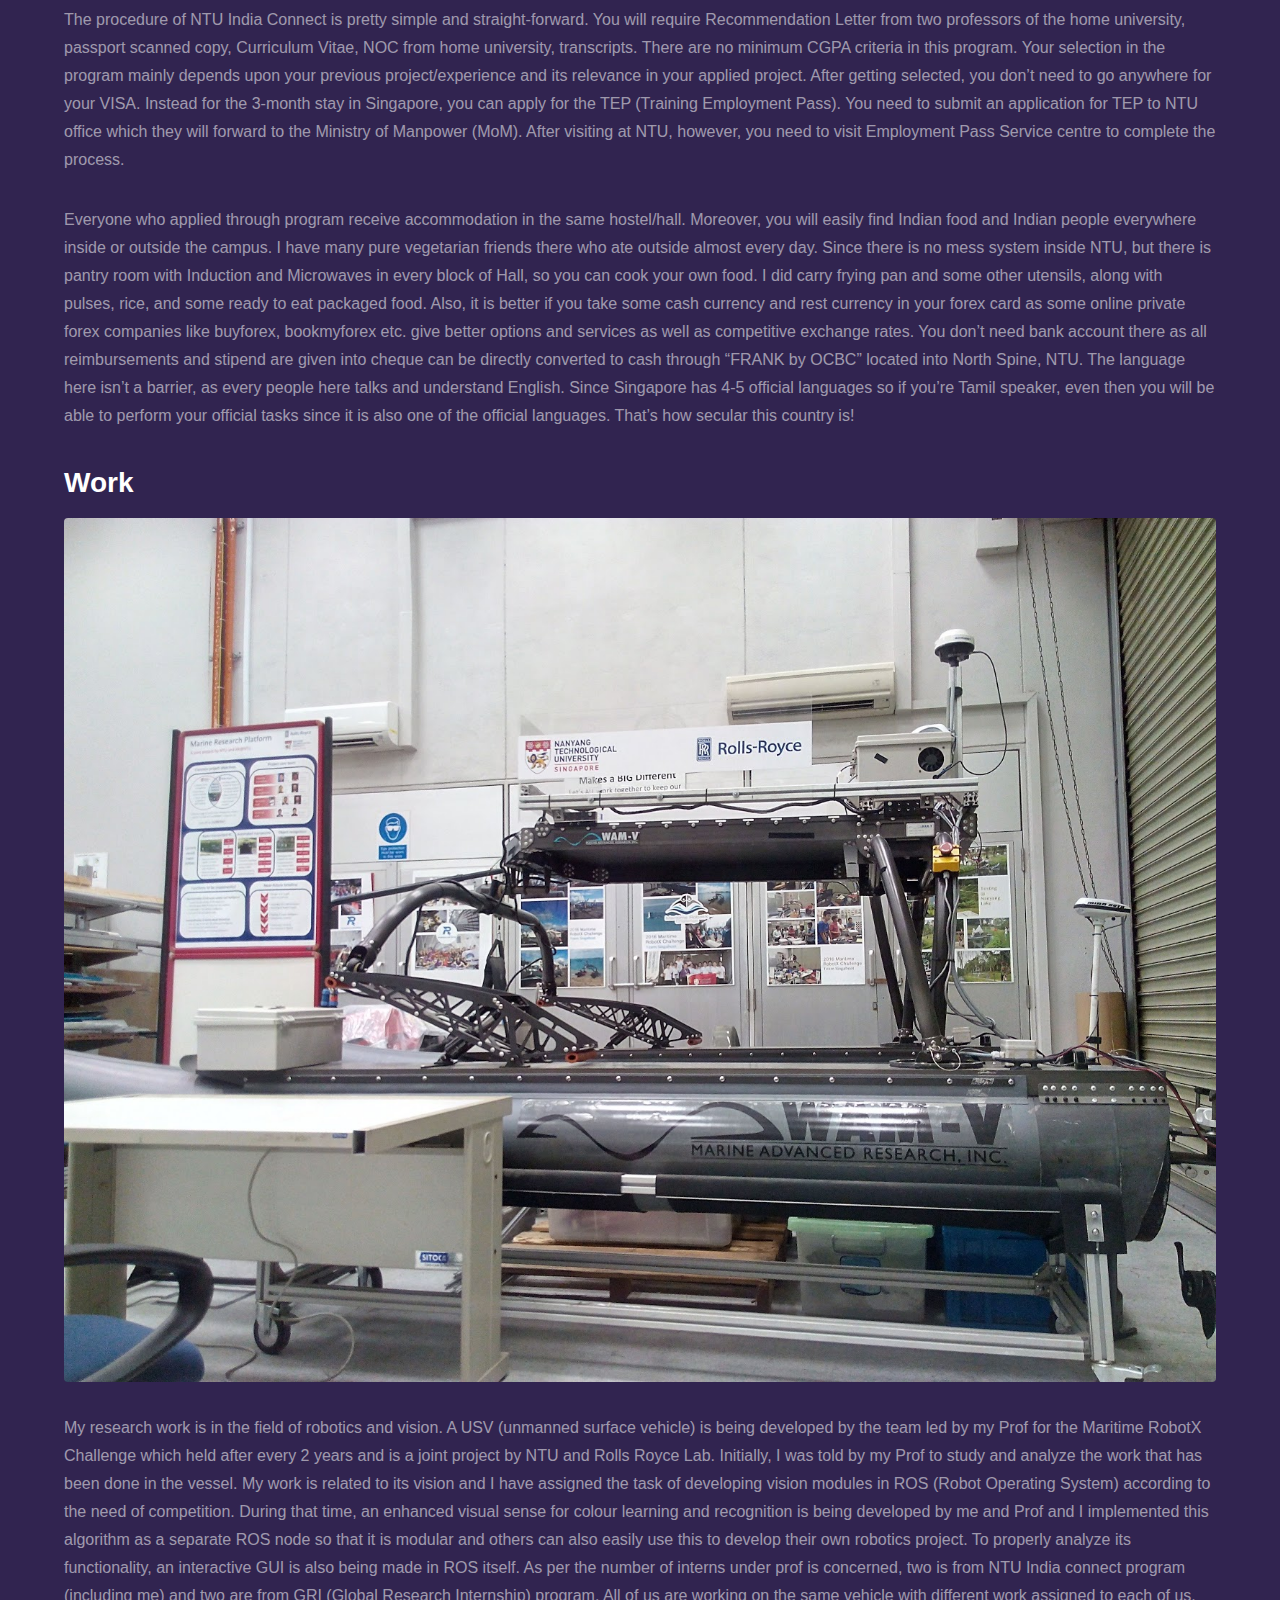
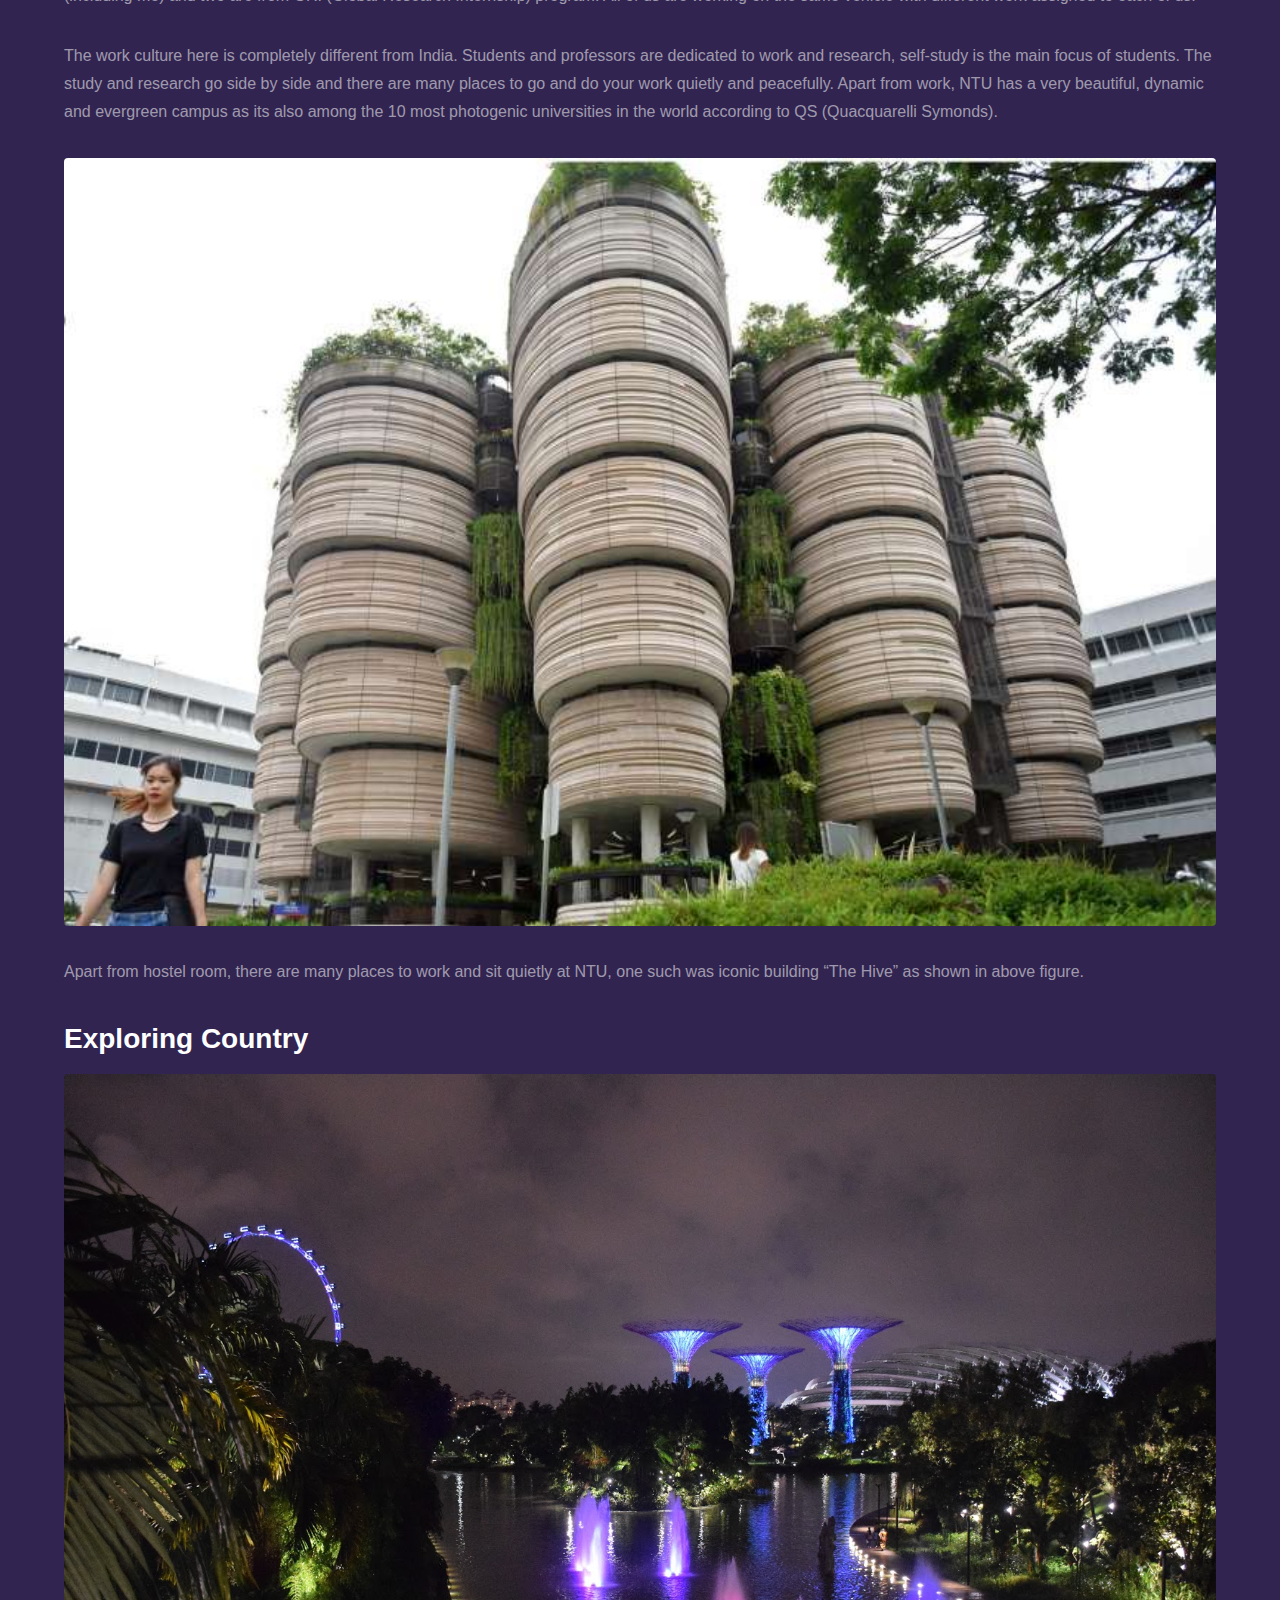
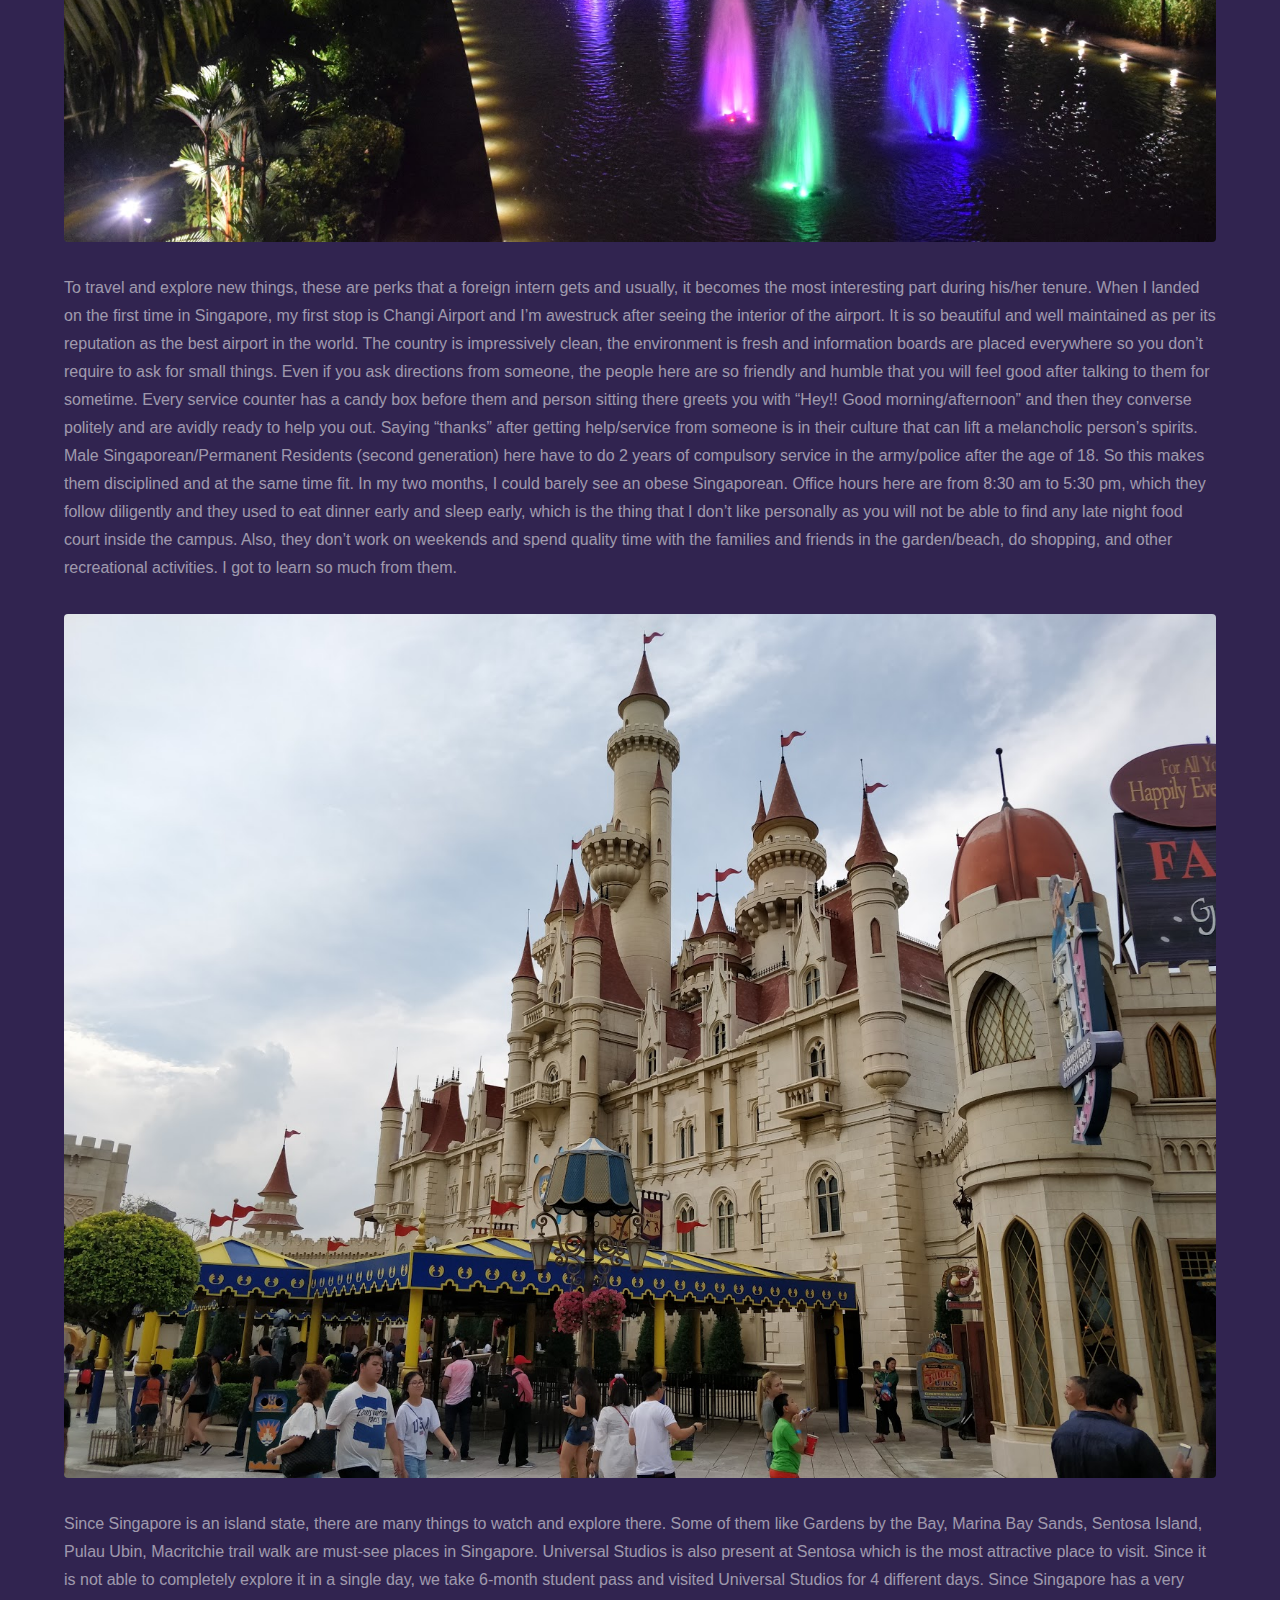
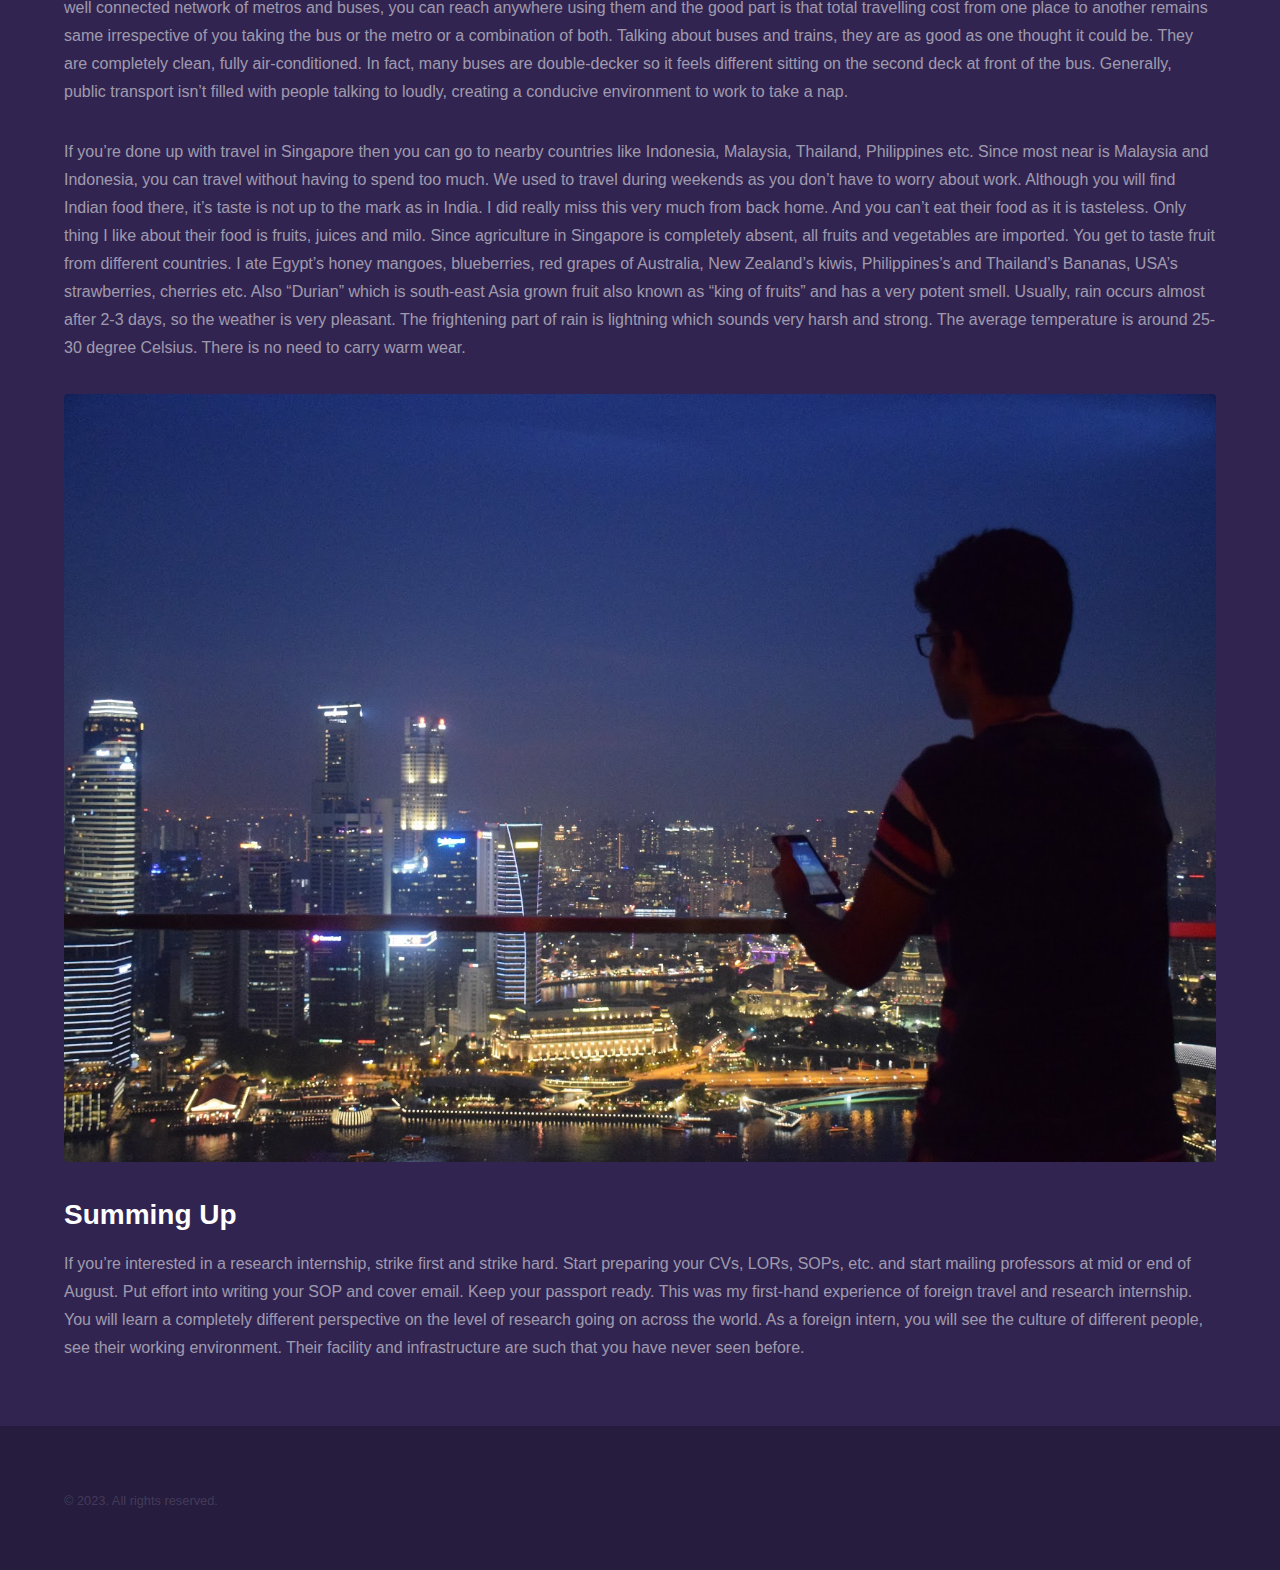
<file: ntu_blog.html>
<!DOCTYPE HTML>
<html>
	<head>
		<title>NTU Research Internship</title>
		<meta charset="utf-8" />
		<meta name="viewport" content="width=device-width, initial-scale=1, user-scalable=no" />
		<link rel="stylesheet" href="assets/css/main.css" />
		<noscript><link rel="stylesheet" href="assets/css/noscript.css" /></noscript>
	</head>
	<body class="is-preload">

		<!-- Header -->
			<header id="header">
				<a href="index.html" class="title">Blogs</a>
				<nav>
					<ul>
						<li><a href="index.html">Home</a></li>
					</ul>
				</nav>
			</header>

		<!-- Wrapper -->
			<div id="wrapper">

				<!-- Main -->
					<section id="main" class="wrapper">
						<div class="inner">
							<h1 class="major">Research Internship at NTU</h1>
							<span class="image fit"><img src="images/ntu_blog/kalp1.jpeg" alt="looking into marina bay sands" /></span>
							<h2>Making it there</h2>
							<p>At the start of internship season, which generally kicks off as soon as summer vacation ends, I was pretty sure that I will not be going to any coding companies and was unsure about spending my next summers in some core company or in some university. Keeping that in mind, I start preparing for two main core companies which came to our college i.e Texas Instruments and Qualcomm. I got selected for interview round for both companies but finally didn’t make it up to any of them either. I can write a separate blog post regarding that context but it is better if you heard/read from the guy who got selected because I am here to tell an altogether different story of a ‘research internship’.</p>
							<p>There are many different foreign internship programs that provide funding and research opportunities in different universities across the world. Some of them are Mitacs, DAAD, SN Bose, Viterbi, NTU India Connect, RISS, Charpak, SURF, etc. Discussion with seniors and friends let me acquaint with their procedure and selection criteria. This is a list of only common and usually known programs. Many universities have their own programs for summer research internships. Generally, there are two ways of getting an internship, one to apply through the program and other to directly mail professor. Latter one is tedious and becomes more time consuming if you want funds from the professor for your internship. How to decide whether you directly mail professor or apply through the program? Some program like DAAD have minimum CGPA criteria of 8.5, so they gave you the direct answer but almost in every program selection, ‘CGPA’ is an important criterion for selection. So if you have an average or low CGPA, start working on your SOP, CV, cover email right from the start of August or even start of your 3-1 semester. It will give you a head start and obviously more time. Also, there are great chances of a professor of reading and accepting your proposal, since, as the year progresses, their inbox is filled with such emails and they fed up with them.</p>
							<p>The procedure of NTU India Connect is pretty simple and straight-forward. You will require Recommendation Letter from two professors of the home university, passport scanned copy, Curriculum Vitae, NOC from home university, transcripts. There are no minimum CGPA criteria in this program. Your selection in the program mainly depends upon your previous project/experience and its relevance in your applied project. After getting selected, you don’t need to go anywhere for your VISA. Instead for the 3-month stay in Singapore, you can apply for the TEP (Training Employment Pass). You need to submit an application for TEP to NTU office which they will forward to the Ministry of Manpower (MoM). After visiting at NTU, however, you need to visit Employment Pass Service centre to complete the process.</p>
							<p>Everyone who applied through program receive accommodation in the same hostel/hall. Moreover, you will easily find Indian food and Indian people everywhere inside or outside the campus. I have many pure vegetarian friends there who ate outside almost every day. Since there is no mess system inside NTU, but there is pantry room with Induction and Microwaves in every block of Hall, so you can cook your own food. I did carry frying pan and some other utensils, along with pulses, rice, and some ready to eat packaged food. Also, it is better if you take some cash currency and rest currency in your forex card as some online private forex companies like buyforex, bookmyforex etc. give better options and services as well as competitive exchange rates. You don’t need bank account there as all reimbursements and stipend are given into cheque can be directly converted to cash through “FRANK by OCBC” located into North Spine, NTU. The language here isn’t a barrier, as every people here talks and understand English. Since Singapore has 4-5 official languages so if you’re Tamil speaker, even then you will be able to perform your official tasks since it is also one of the official languages. That’s how secular this country is!</p>
							<h2>Work</h2>
							<span class="image fit"><img src="images/ntu_blog/kalp2.jpeg" alt="USV" /></span>
							<p>My research work is in the field of robotics and vision. A USV (unmanned surface vehicle) is being developed by the team led by my Prof for the Maritime RobotX Challenge which held after every 2 years and is a joint project by NTU and Rolls Royce Lab. Initially, I was told by my Prof to study and analyze the work that has been done in the vessel. My work is related to its vision and I have assigned the task of developing vision modules in ROS (Robot Operating System) according to the need of competition. During that time, an enhanced visual sense for colour learning and recognition is being developed by me and Prof and I implemented this algorithm as a separate ROS node so that it is modular and others can also easily use this to develop their own robotics project. To properly analyze its functionality, an interactive GUI is also being made in ROS itself. As per the number of interns under prof is concerned, two is from NTU India connect program (including me) and two are from GRI (Global Research Internship) program. All of us are working on the same vehicle with different work assigned to each of us.</p>
							<p>The work culture here is completely different from India. Students and professors are dedicated to work and research, self-study is the main focus of students. The study and research go side by side and there are many places to go and do your work quietly and peacefully. Apart from work, NTU has a very beautiful, dynamic and evergreen campus as its also among the 10 most photogenic universities in the world according to QS (Quacquarelli Symonds).</p>
							<span class="image fit"><img src="images/ntu_blog/kalp3.jpeg" alt="The Hive" /></span>
							<p>Apart from hostel room, there are many places to work and sit quietly at NTU, one such was iconic building “The Hive” as shown in above figure.</p>
							<h2>Exploring Country</h2>
							<span class="image fit"><img src="images/ntu_blog/kalp4.jpeg" alt="Gardens by the Bay" /></span>
							<p>To travel and explore new things, these are perks that a foreign intern gets and usually, it becomes the most interesting part during his/her tenure. When I landed on the first time in Singapore, my first stop is Changi Airport and I’m awestruck after seeing the interior of the airport. It is so beautiful and well maintained as per its reputation as the best airport in the world. The country is impressively clean, the environment is fresh and information boards are placed everywhere so you don’t require to ask for small things. Even if you ask directions from someone, the people here are so friendly and humble that you will feel good after talking to them for sometime. Every service counter has a candy box before them and person sitting there greets you with “Hey!! Good morning/afternoon” and then they converse politely and are avidly ready to help you out. Saying “thanks” after getting help/service from someone is in their culture that can lift a melancholic person’s spirits. Male Singaporean/Permanent Residents (second generation) here have to do 2 years of compulsory service in the army/police after the age of 18. So this makes them disciplined and at the same time fit. In my two months, I could barely see an obese Singaporean. Office hours here are from 8:30 am to 5:30 pm, which they follow diligently and they used to eat dinner early and sleep early, which is the thing that I don’t like personally as you will not be able to find any late night food court inside the campus. Also, they don’t work on weekends and spend quality time with the families and friends in the garden/beach, do shopping, and other recreational activities. I got to learn so much from them.</p>
							<span class="image fit"><img src="images/ntu_blog/kalp5.jpeg" alt="Gardens by the Bay" /></span>
							<p>Since Singapore is an island state, there are many things to watch and explore there. Some of them like Gardens by the Bay, Marina Bay Sands, Sentosa Island, Pulau Ubin, Macritchie trail walk are must-see places in Singapore. Universal Studios is also present at Sentosa which is the most attractive place to visit. Since it is not able to completely explore it in a single day, we take 6-month student pass and visited Universal Studios for 4 different days. Since Singapore has a very well connected network of metros and buses, you can reach anywhere using them and the good part is that total travelling cost from one place to another remains same irrespective of you taking the bus or the metro or a combination of both. Talking about buses and trains, they are as good as one thought it could be. They are completely clean, fully air-conditioned. In fact, many buses are double-decker so it feels different sitting on the second deck at front of the bus. Generally, public transport isn’t filled with people talking to loudly, creating a conducive environment to work to take a nap.</p>
							<p>If you’re done up with travel in Singapore then you can go to nearby countries like Indonesia, Malaysia, Thailand, Philippines etc. Since most near is Malaysia and Indonesia, you can travel without having to spend too much.
								We used to travel during weekends as you don’t have to worry about work.
								Although you will find Indian food there, it’s taste is not up to the mark as in India. I did really miss this very much from back home. And you can’t eat their food as it is tasteless. Only thing I like about their food is fruits, juices and milo. Since agriculture in Singapore is completely absent, all fruits and vegetables are imported. You get to taste fruit from different countries. I ate Egypt’s honey mangoes, blueberries, red grapes of Australia, New Zealand’s kiwis, Philippines’s and Thailand’s Bananas, USA’s strawberries, cherries etc. Also “Durian” which is south-east Asia grown fruit also known as “king of fruits” and has a very potent smell.
								Usually, rain occurs almost after 2-3 days, so the weather is very pleasant. The frightening part of rain is lightning which sounds very harsh and strong. The average temperature is around 25-30 degree Celsius. There is no need to carry warm wear.</p>
							<span class="image fit"><img src="images/ntu_blog/kalp6.jpeg" alt="Night Life" /></span>	
							<h2>Summing Up</h2>
							<p>If you’re interested in a research internship, strike first and strike hard. Start preparing your CVs, LORs, SOPs, etc. and start mailing professors at mid or end of August. Put effort into writing your SOP and cover email. Keep your passport ready. This was my first-hand experience of foreign travel and research internship. You will learn a completely different perspective on the level of research going on across the world. As a foreign intern, you will see the culture of different people, see their working environment. Their facility and infrastructure are such that you have never seen before.</p>
						</div>
					</section>

			</div>

		<!-- Footer -->
			<footer id="footer" class="wrapper alt">
				<div class="inner">
					<ul class="menu">
						<li>&copy; 2023. All rights reserved.</li>
					</ul>
				</div>
			</footer>

		<!-- Scripts -->
			<script src="assets/js/jquery.min.js"></script>
			<script src="assets/js/jquery.scrollex.min.js"></script>
			<script src="assets/js/jquery.scrolly.min.js"></script>
			<script src="assets/js/browser.min.js"></script>
			<script src="assets/js/breakpoints.min.js"></script>
			<script src="assets/js/util.js"></script>
			<script src="assets/js/main.js"></script>

	</body>
</html>
</file>
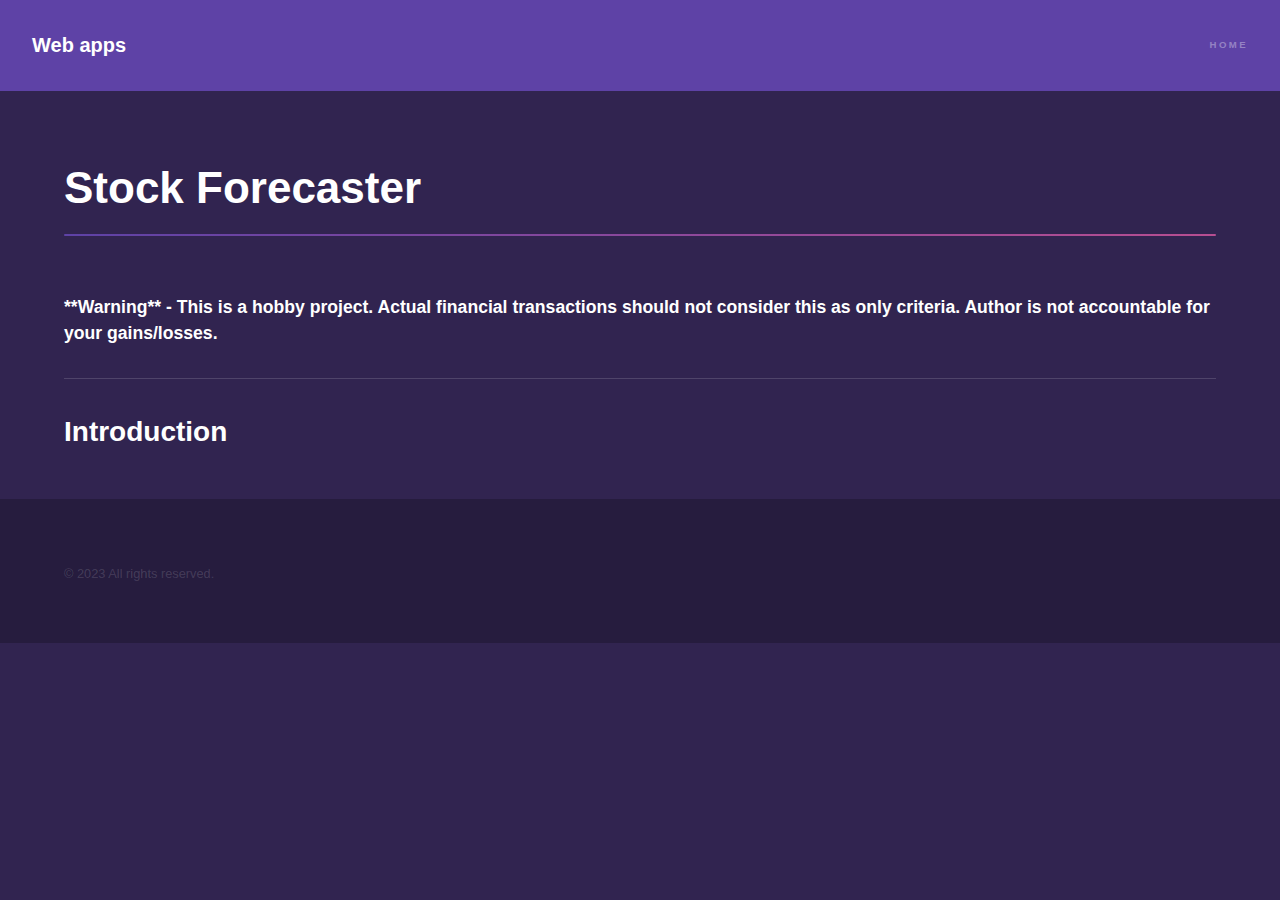
<file: stock_forecast.html>
<!DOCTYPE HTML>
<html>
	<head>
		<title>Stock Forecaster</title>
		<meta charset="utf-8" />
		<meta name="viewport" content="width=device-width, initial-scale=1, user-scalable=no" />
		<link rel="stylesheet" href="assets/css/main.css" />
		<noscript><link rel="stylesheet" href="assets/css/noscript.css" /></noscript>
	</head>
	<body class="is-preload">

		<!-- Header -->
			<header id="header">
				<a href="index.html" class="title">Web apps</a>
				<nav>
					<ul>
						<li><a href="index.html">Home</a></li>
					</ul>
				</nav>
			</header>

		<!-- Wrapper -->
			<div id="wrapper">

				<!-- Main -->
					<section id="main" class="wrapper">
						<div class="inner">
							<h1 class="major">Stock Forecaster</h1>
							<h3>**Warning** - This is a hobby project. Actual financial transactions should not consider this as only criteria. Author is not accountable for your gains/losses. </h3>
							<hr>
							<h2>Introduction</h2>
						</div>
					</section>

			</div>

		<!-- Footer -->
			<footer id="footer" class="wrapper alt">
				<div class="inner">
					<ul class="menu">
						<li>&copy; 2023 All rights reserved.</li>
					</ul>
				</div>
			</footer>

		<!-- Scripts -->
			<script src="assets/js/jquery.min.js"></script>
			<script src="assets/js/jquery.scrollex.min.js"></script>
			<script src="assets/js/jquery.scrolly.min.js"></script>
			<script src="assets/js/browser.min.js"></script>
			<script src="assets/js/breakpoints.min.js"></script>
			<script src="assets/js/util.js"></script>
			<script src="assets/js/main.js"></script>

	</body>
</html>
</file>
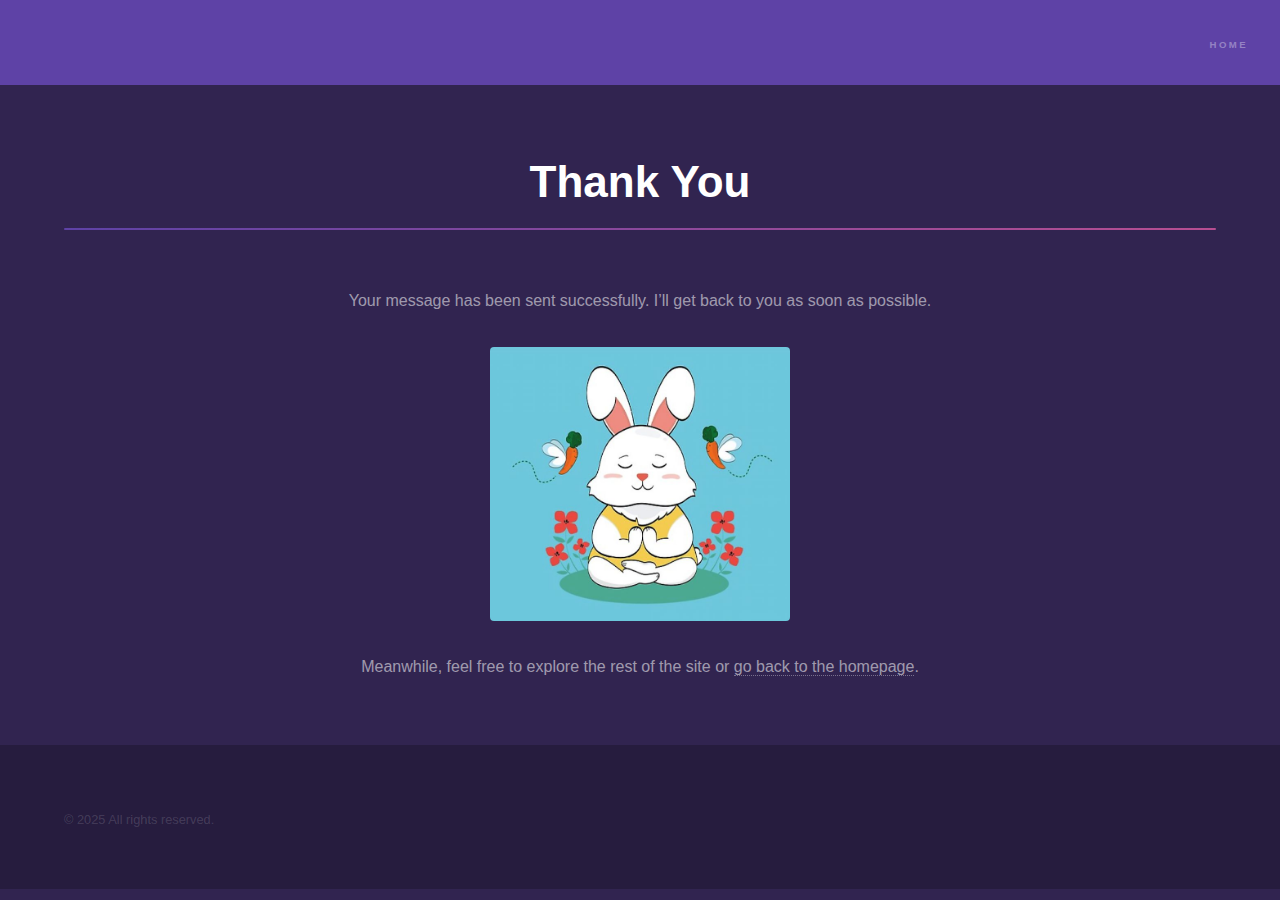
<file: thank-you.html>
<!DOCTYPE HTML>
<html>
	<head>
		<title>Thank You</title>
		<meta charset="utf-8" />
		<meta name="viewport" content="width=device-width, initial-scale=1, user-scalable=no" />
		<link rel="stylesheet" href="assets/css/main.css" />
		<noscript><link rel="stylesheet" href="assets/css/noscript.css" /></noscript>
		<link rel="icon" href="/images/Yin_and_Yang_symbol.png" type="image/x-icon"/>
	</head>
	<body class="is-preload">

		<!-- Header -->
		<header id="header">
			<nav>
				<ul>
					<li><a href="index.html">Home</a></li>
				</ul>
			</nav>
		</header>

		<!-- Wrapper -->
		<div id="wrapper">

			<!-- Main -->
			<section id="main" class="wrapper">
				<div class="inner">
					<h1 class="major" style="text-align: center;">Thank You</h1>
					<p style="text-align: center;">Your message has been sent successfully. I’ll get back to you as soon as possible.</p>
					
					<!-- Cute animal image -->
					<span class="image fit" style="text-align: center;">
						<img src="images/bunny_namaste.jpg" alt="Cute bunny doing namaste" style="max-width: 300px; height: auto; margin: 0 auto; display: block;"/>
					</span>

					<p style="text-align: center;">Meanwhile, feel free to explore the rest of the site or <a href="index.html">go back to the homepage</a>.</p>
				</div>
			</section>

		</div>

		<!-- Footer -->
		<footer id="footer" class="wrapper alt">
			<div class="inner">
				<ul class="menu">
					<li>&copy; 2025 All rights reserved.</li>
				</ul>
			</div>
		</footer>

		<!-- Scripts -->
		<script src="assets/js/jquery.min.js"></script>
		<script src="assets/js/jquery.scrollex.min.js"></script>
		<script src="assets/js/jquery.scrolly.min.js"></script>
		<script src="assets/js/browser.min.js"></script>
		<script src="assets/js/breakpoints.min.js"></script>
		<script src="assets/js/util.js"></script>
		<script src="assets/js/main.js"></script>

	</body>
</html>
</file>
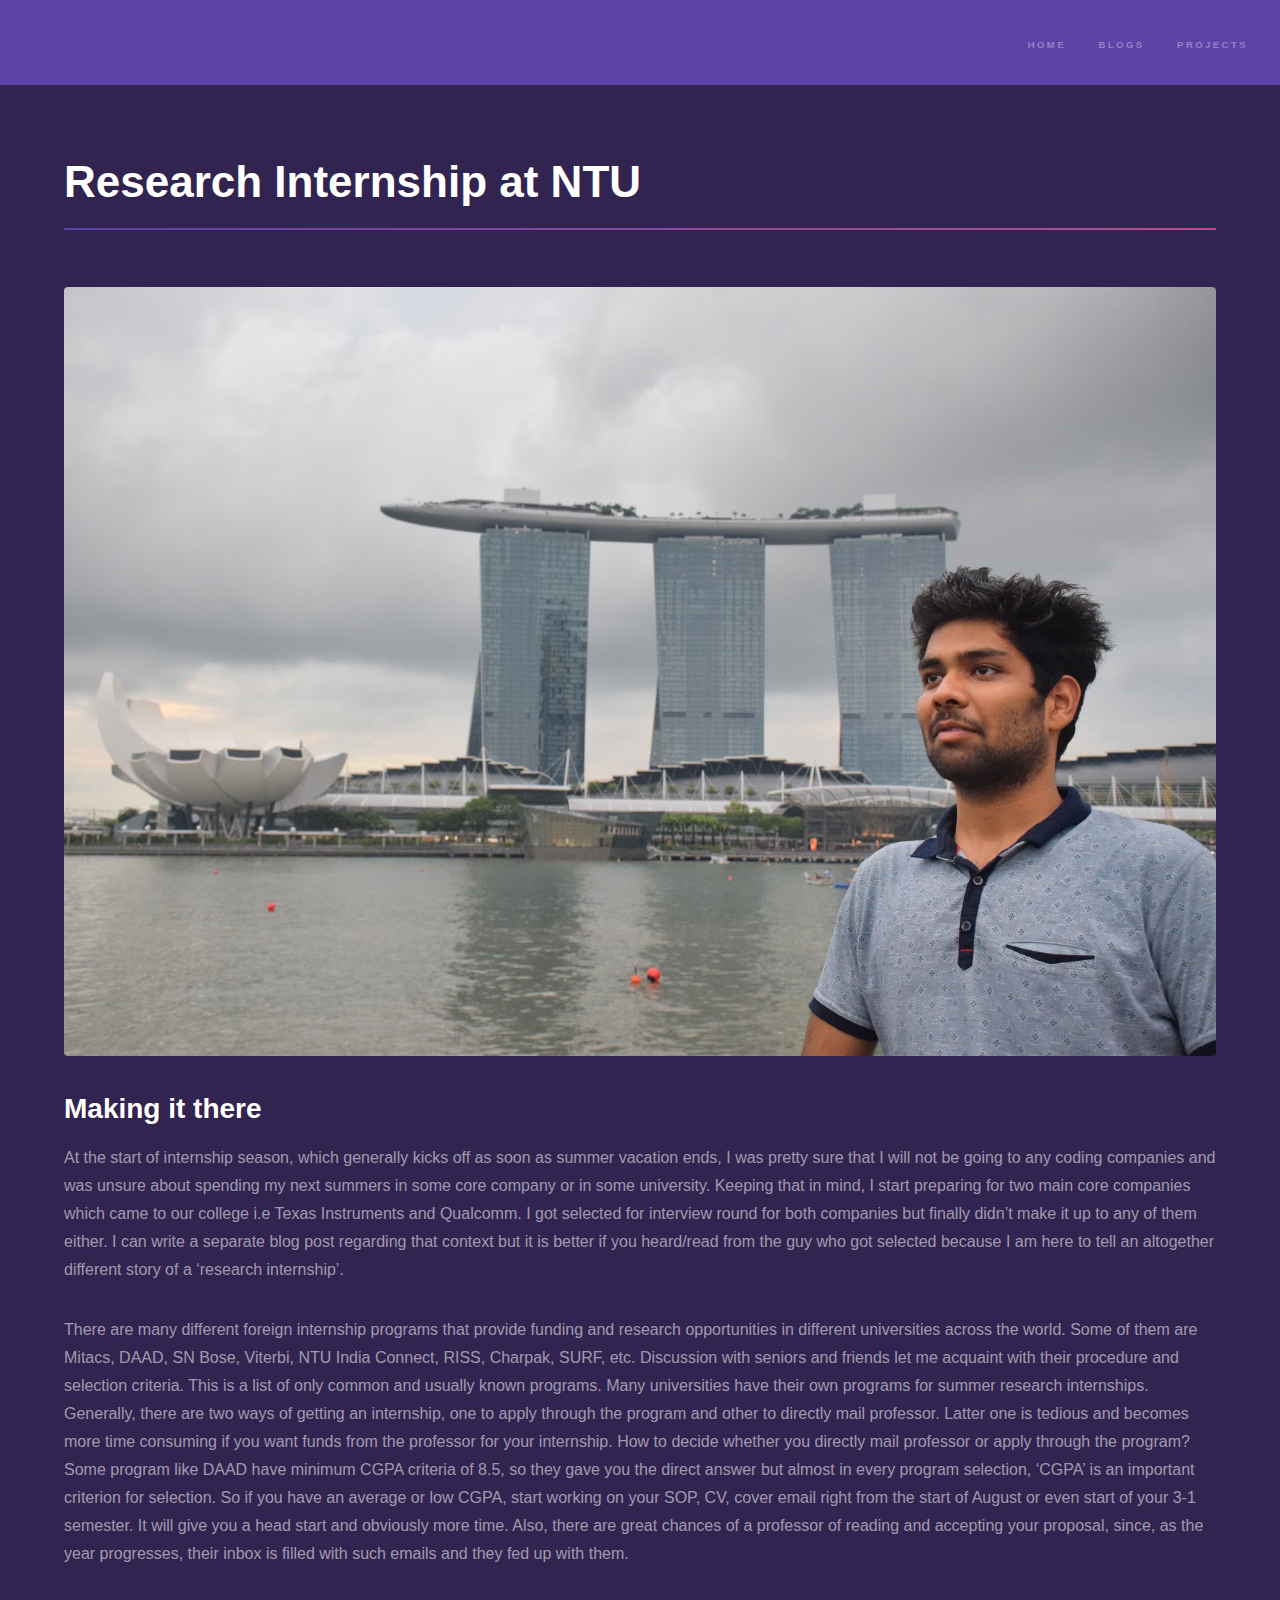
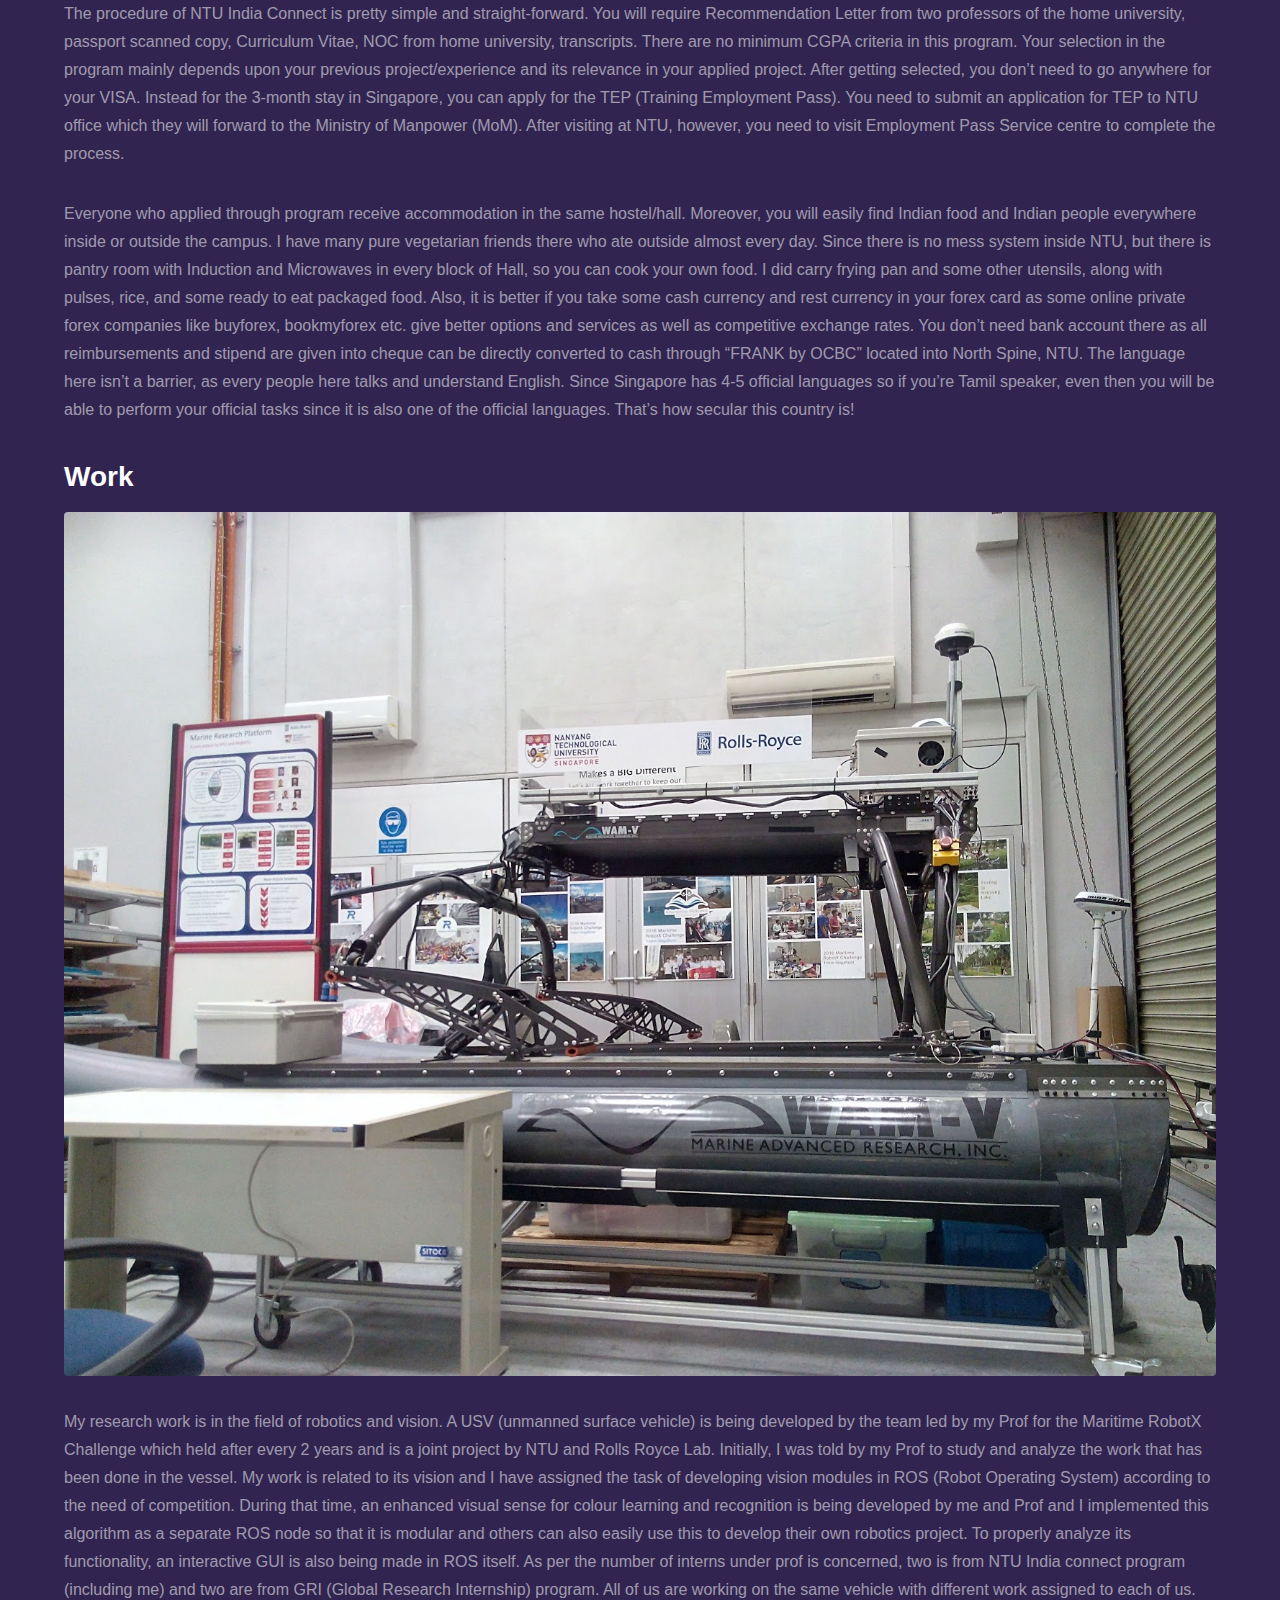
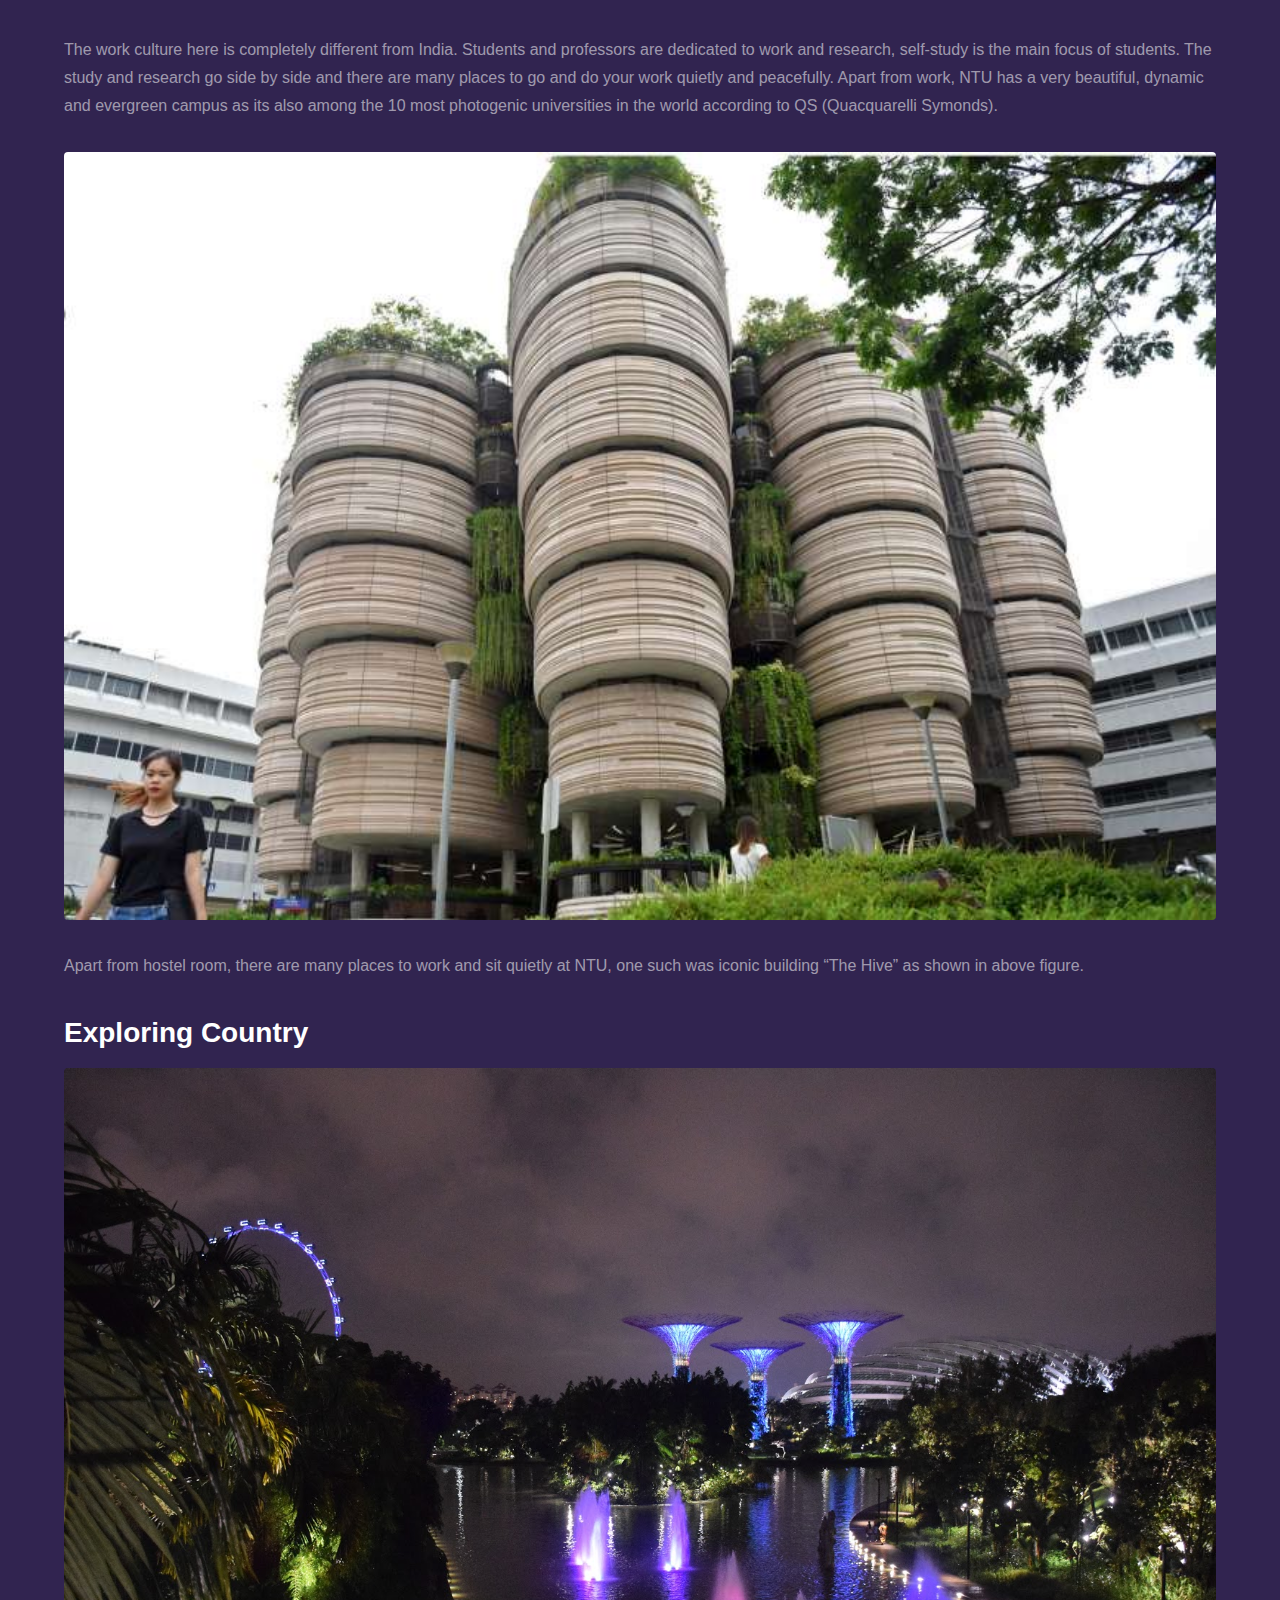
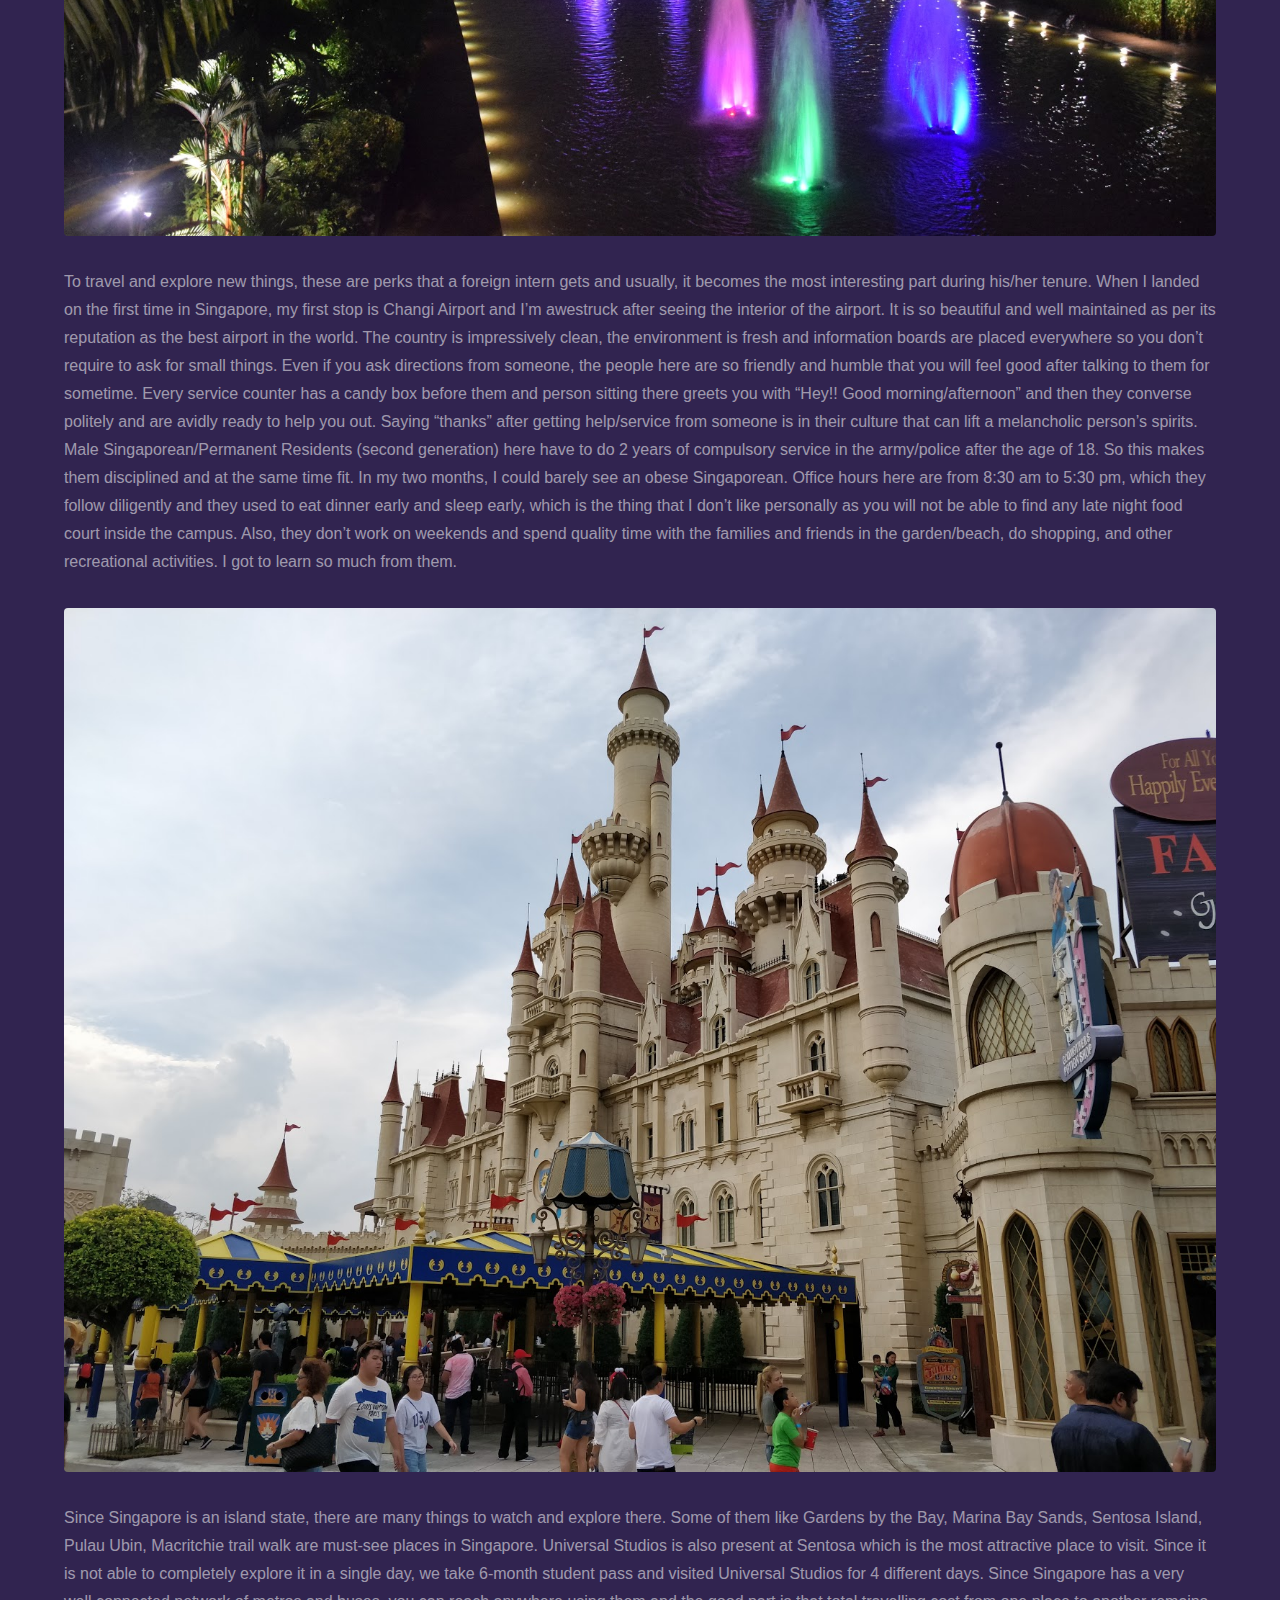
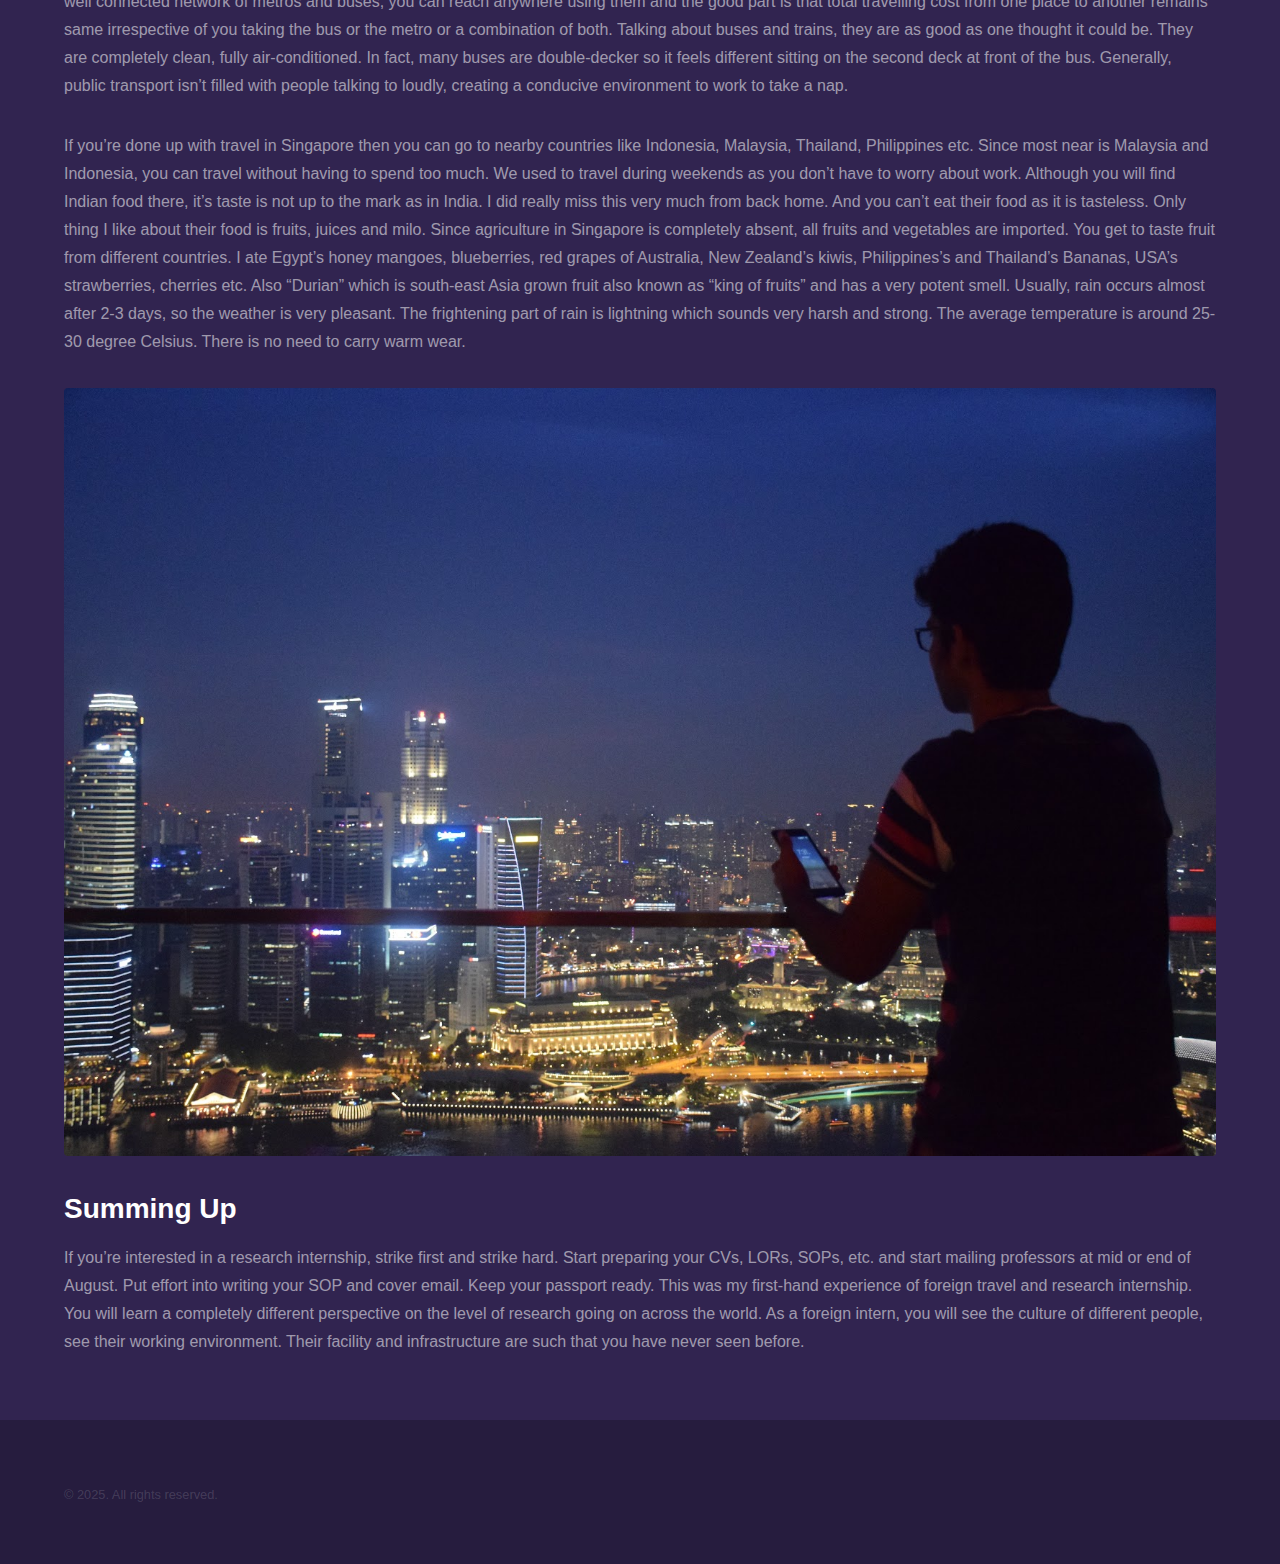
<file: blogs/ntu_blog.html>
<!DOCTYPE HTML>
<html>
	<head>
		<title>NTU Research Internship</title>
		<meta charset="utf-8" />
		<meta name="viewport" content="width=device-width, initial-scale=1, user-scalable=no" />
		<link rel="stylesheet" href="../assets/css/main.css" />
		<noscript><link rel="stylesheet" href="../assets/css/noscript.css" /></noscript>
	</head>
	<body class="is-preload">

		<!-- Header -->
			<header id="header">
				<nav>
					<ul>
						<li><a href="../index.html">Home</a></li>
						<li><a href="../index.html#one">Blogs</a></li>
						<li><a href="../index.html#two">Projects</a></li>
					</ul>
				</nav>
			</header>

		<!-- Wrapper -->
			<div id="wrapper">

				<!-- Main -->
					<section id="main" class="wrapper">
						<div class="inner">
							<h1 class="major">Research Internship at NTU</h1>
							<span class="image fit"><img src="../images/ntu_blog/kalp1.jpeg" alt="looking into marina bay sands" /></span>
							<h2>Making it there</h2>
							<p>At the start of internship season, which generally kicks off as soon as summer vacation ends, I was pretty sure that I will not be going to any coding companies and was unsure about spending my next summers in some core company or in some university. Keeping that in mind, I start preparing for two main core companies which came to our college i.e Texas Instruments and Qualcomm. I got selected for interview round for both companies but finally didn’t make it up to any of them either. I can write a separate blog post regarding that context but it is better if you heard/read from the guy who got selected because I am here to tell an altogether different story of a ‘research internship’.</p>
							<p>There are many different foreign internship programs that provide funding and research opportunities in different universities across the world. Some of them are Mitacs, DAAD, SN Bose, Viterbi, NTU India Connect, RISS, Charpak, SURF, etc. Discussion with seniors and friends let me acquaint with their procedure and selection criteria. This is a list of only common and usually known programs. Many universities have their own programs for summer research internships. Generally, there are two ways of getting an internship, one to apply through the program and other to directly mail professor. Latter one is tedious and becomes more time consuming if you want funds from the professor for your internship. How to decide whether you directly mail professor or apply through the program? Some program like DAAD have minimum CGPA criteria of 8.5, so they gave you the direct answer but almost in every program selection, ‘CGPA’ is an important criterion for selection. So if you have an average or low CGPA, start working on your SOP, CV, cover email right from the start of August or even start of your 3-1 semester. It will give you a head start and obviously more time. Also, there are great chances of a professor of reading and accepting your proposal, since, as the year progresses, their inbox is filled with such emails and they fed up with them.</p>
							<p>The procedure of NTU India Connect is pretty simple and straight-forward. You will require Recommendation Letter from two professors of the home university, passport scanned copy, Curriculum Vitae, NOC from home university, transcripts. There are no minimum CGPA criteria in this program. Your selection in the program mainly depends upon your previous project/experience and its relevance in your applied project. After getting selected, you don’t need to go anywhere for your VISA. Instead for the 3-month stay in Singapore, you can apply for the TEP (Training Employment Pass). You need to submit an application for TEP to NTU office which they will forward to the Ministry of Manpower (MoM). After visiting at NTU, however, you need to visit Employment Pass Service centre to complete the process.</p>
							<p>Everyone who applied through program receive accommodation in the same hostel/hall. Moreover, you will easily find Indian food and Indian people everywhere inside or outside the campus. I have many pure vegetarian friends there who ate outside almost every day. Since there is no mess system inside NTU, but there is pantry room with Induction and Microwaves in every block of Hall, so you can cook your own food. I did carry frying pan and some other utensils, along with pulses, rice, and some ready to eat packaged food. Also, it is better if you take some cash currency and rest currency in your forex card as some online private forex companies like buyforex, bookmyforex etc. give better options and services as well as competitive exchange rates. You don’t need bank account there as all reimbursements and stipend are given into cheque can be directly converted to cash through “FRANK by OCBC” located into North Spine, NTU. The language here isn’t a barrier, as every people here talks and understand English. Since Singapore has 4-5 official languages so if you’re Tamil speaker, even then you will be able to perform your official tasks since it is also one of the official languages. That’s how secular this country is!</p>
							<h2>Work</h2>
							<span class="image fit"><img src="../images/ntu_blog/kalp2.jpeg" alt="USV" /></span>
							<p>My research work is in the field of robotics and vision. A USV (unmanned surface vehicle) is being developed by the team led by my Prof for the Maritime RobotX Challenge which held after every 2 years and is a joint project by NTU and Rolls Royce Lab. Initially, I was told by my Prof to study and analyze the work that has been done in the vessel. My work is related to its vision and I have assigned the task of developing vision modules in ROS (Robot Operating System) according to the need of competition. During that time, an enhanced visual sense for colour learning and recognition is being developed by me and Prof and I implemented this algorithm as a separate ROS node so that it is modular and others can also easily use this to develop their own robotics project. To properly analyze its functionality, an interactive GUI is also being made in ROS itself. As per the number of interns under prof is concerned, two is from NTU India connect program (including me) and two are from GRI (Global Research Internship) program. All of us are working on the same vehicle with different work assigned to each of us.</p>
							<p>The work culture here is completely different from India. Students and professors are dedicated to work and research, self-study is the main focus of students. The study and research go side by side and there are many places to go and do your work quietly and peacefully. Apart from work, NTU has a very beautiful, dynamic and evergreen campus as its also among the 10 most photogenic universities in the world according to QS (Quacquarelli Symonds).</p>
							<span class="image fit"><img src="../images/ntu_blog/kalp3.jpeg" alt="The Hive" /></span>
							<p>Apart from hostel room, there are many places to work and sit quietly at NTU, one such was iconic building “The Hive” as shown in above figure.</p>
							<h2>Exploring Country</h2>
							<span class="image fit"><img src="../images/ntu_blog/kalp4.jpeg" alt="Gardens by the Bay" /></span>
							<p>To travel and explore new things, these are perks that a foreign intern gets and usually, it becomes the most interesting part during his/her tenure. When I landed on the first time in Singapore, my first stop is Changi Airport and I’m awestruck after seeing the interior of the airport. It is so beautiful and well maintained as per its reputation as the best airport in the world. The country is impressively clean, the environment is fresh and information boards are placed everywhere so you don’t require to ask for small things. Even if you ask directions from someone, the people here are so friendly and humble that you will feel good after talking to them for sometime. Every service counter has a candy box before them and person sitting there greets you with “Hey!! Good morning/afternoon” and then they converse politely and are avidly ready to help you out. Saying “thanks” after getting help/service from someone is in their culture that can lift a melancholic person’s spirits. Male Singaporean/Permanent Residents (second generation) here have to do 2 years of compulsory service in the army/police after the age of 18. So this makes them disciplined and at the same time fit. In my two months, I could barely see an obese Singaporean. Office hours here are from 8:30 am to 5:30 pm, which they follow diligently and they used to eat dinner early and sleep early, which is the thing that I don’t like personally as you will not be able to find any late night food court inside the campus. Also, they don’t work on weekends and spend quality time with the families and friends in the garden/beach, do shopping, and other recreational activities. I got to learn so much from them.</p>
							<span class="image fit"><img src="../images/ntu_blog/kalp5.jpeg" alt="Gardens by the Bay" /></span>
							<p>Since Singapore is an island state, there are many things to watch and explore there. Some of them like Gardens by the Bay, Marina Bay Sands, Sentosa Island, Pulau Ubin, Macritchie trail walk are must-see places in Singapore. Universal Studios is also present at Sentosa which is the most attractive place to visit. Since it is not able to completely explore it in a single day, we take 6-month student pass and visited Universal Studios for 4 different days. Since Singapore has a very well connected network of metros and buses, you can reach anywhere using them and the good part is that total travelling cost from one place to another remains same irrespective of you taking the bus or the metro or a combination of both. Talking about buses and trains, they are as good as one thought it could be. They are completely clean, fully air-conditioned. In fact, many buses are double-decker so it feels different sitting on the second deck at front of the bus. Generally, public transport isn’t filled with people talking to loudly, creating a conducive environment to work to take a nap.</p>
							<p>If you’re done up with travel in Singapore then you can go to nearby countries like Indonesia, Malaysia, Thailand, Philippines etc. Since most near is Malaysia and Indonesia, you can travel without having to spend too much.
								We used to travel during weekends as you don’t have to worry about work.
								Although you will find Indian food there, it’s taste is not up to the mark as in India. I did really miss this very much from back home. And you can’t eat their food as it is tasteless. Only thing I like about their food is fruits, juices and milo. Since agriculture in Singapore is completely absent, all fruits and vegetables are imported. You get to taste fruit from different countries. I ate Egypt’s honey mangoes, blueberries, red grapes of Australia, New Zealand’s kiwis, Philippines’s and Thailand’s Bananas, USA’s strawberries, cherries etc. Also “Durian” which is south-east Asia grown fruit also known as “king of fruits” and has a very potent smell.
								Usually, rain occurs almost after 2-3 days, so the weather is very pleasant. The frightening part of rain is lightning which sounds very harsh and strong. The average temperature is around 25-30 degree Celsius. There is no need to carry warm wear.</p>
							<span class="image fit"><img src="../images/ntu_blog/kalp6.jpeg" alt="Night Life" /></span>	
							<h2>Summing Up</h2>
							<p>If you’re interested in a research internship, strike first and strike hard. Start preparing your CVs, LORs, SOPs, etc. and start mailing professors at mid or end of August. Put effort into writing your SOP and cover email. Keep your passport ready. This was my first-hand experience of foreign travel and research internship. You will learn a completely different perspective on the level of research going on across the world. As a foreign intern, you will see the culture of different people, see their working environment. Their facility and infrastructure are such that you have never seen before.</p>
						</div>
					</section>

			</div>

		<!-- Footer -->
			<footer id="footer" class="wrapper alt">
				<div class="inner">
					<ul class="menu">
						<li>&copy; 2025. All rights reserved.</li>
					</ul>
				</div>
			</footer>

		<!-- Scripts -->
			<script src="../assets/js/jquery.min.js"></script>
			<script src="../assets/js/jquery.scrollex.min.js"></script>
			<script src="../assets/js/jquery.scrolly.min.js"></script>
			<script src="../assets/js/browser.min.js"></script>
			<script src="../assets/js/breakpoints.min.js"></script>
			<script src="../assets/js/util.js"></script>
			<script src="../assets/js/main.js"></script>

	</body>
</html>
</file>
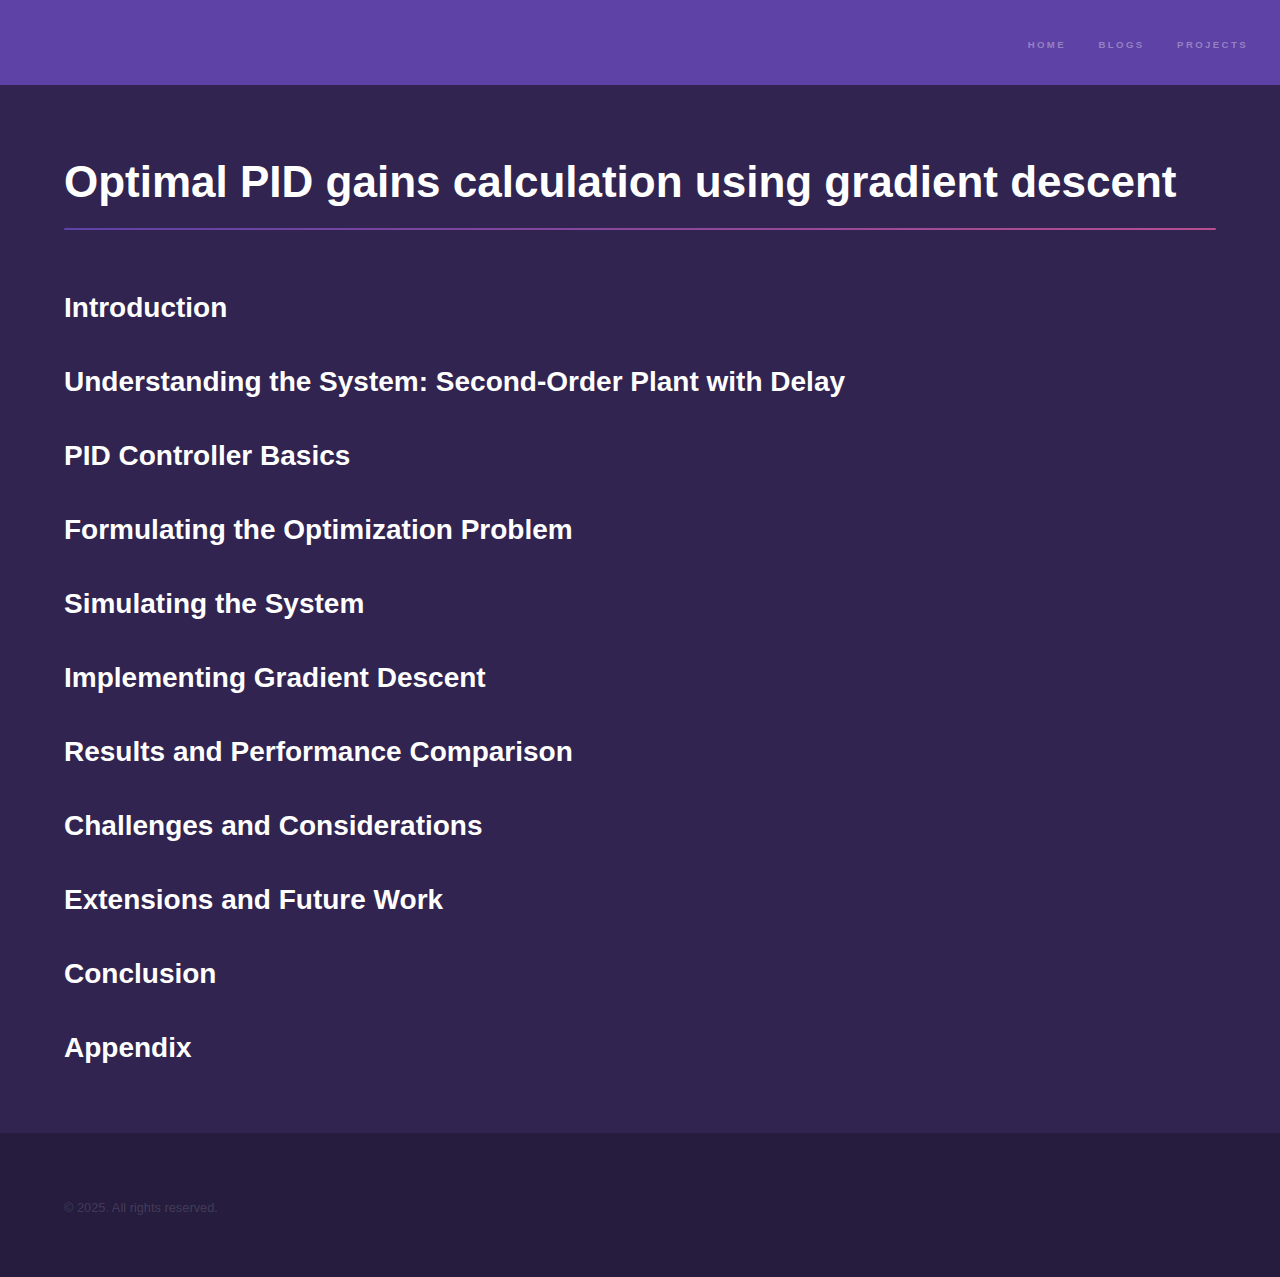
<file: blogs/pid_using_gd.html>
<!DOCTYPE HTML>
<html>
	<head>
		<title>Optimal PID gains using gradient descent</title>
		<meta charset="utf-8" />
		<meta name="viewport" content="width=device-width, initial-scale=1, user-scalable=no" />
		<link rel="stylesheet" href="../assets/css/main.css" />
		<noscript><link rel="stylesheet" href="../assets/css/noscript.css" /></noscript>
	</head>
	<body class="is-preload">

		<!-- Header -->
			<header id="header">
				<nav>
					<ul>
						<li><a href="../index.html">Home</a></li>
						<li><a href="../index.html#one">Blogs</a></li>
						<li><a href="../index.html#two">Projects</a></li>
					</ul>
				</nav>
			</header>

		<!-- Wrapper -->
			<div id="wrapper">

				<!-- Main -->
					<section id="main" class="wrapper">
						<div class="inner">
							<h1 class="major">Optimal PID gains calculation using gradient descent</h1>
							<h2>Introduction</h2>
                            <p></p>
							<h2>Understanding the System: Second-Order Plant with Delay</h2>
                            <p></p>
							<h2>PID Controller Basics</h2>
                            <p></p>
							<h2>Formulating the Optimization Problem</h2>
                            <p></p>
							<h2>Simulating the System</h2>
                            <p></p>
							<h2>Implementing Gradient Descent</h2>
                            <p></p>
							<h2>Results and Performance Comparison</h2>
                            <p></p>
							<h2>Challenges and Considerations</h2>
                            <p></p>
							<h2>Extensions and Future Work</h2>
                            <p></p>
							<h2>Conclusion</h2>
                            <p></p>
                            <h2>Appendix</h2>
                            <p></p>
                        </div>
					</section>

			</div>

		<!-- Footer -->
			<footer id="footer" class="wrapper alt">
				<div class="inner">
					<ul class="menu">
						<li>&copy; 2025. All rights reserved.</li>
					</ul>
				</div>
			</footer>

		<!-- Scripts -->
			<script src="../assets/js/jquery.min.js"></script>
			<script src="../assets/js/jquery.scrollex.min.js"></script>
			<script src="../assets/js/jquery.scrolly.min.js"></script>
			<script src="../assets/js/browser.min.js"></script>
			<script src="../assets/js/breakpoints.min.js"></script>
			<script src="../assets/js/util.js"></script>
			<script src="../assets/js/main.js"></script>

	</body>
</html>
</file>
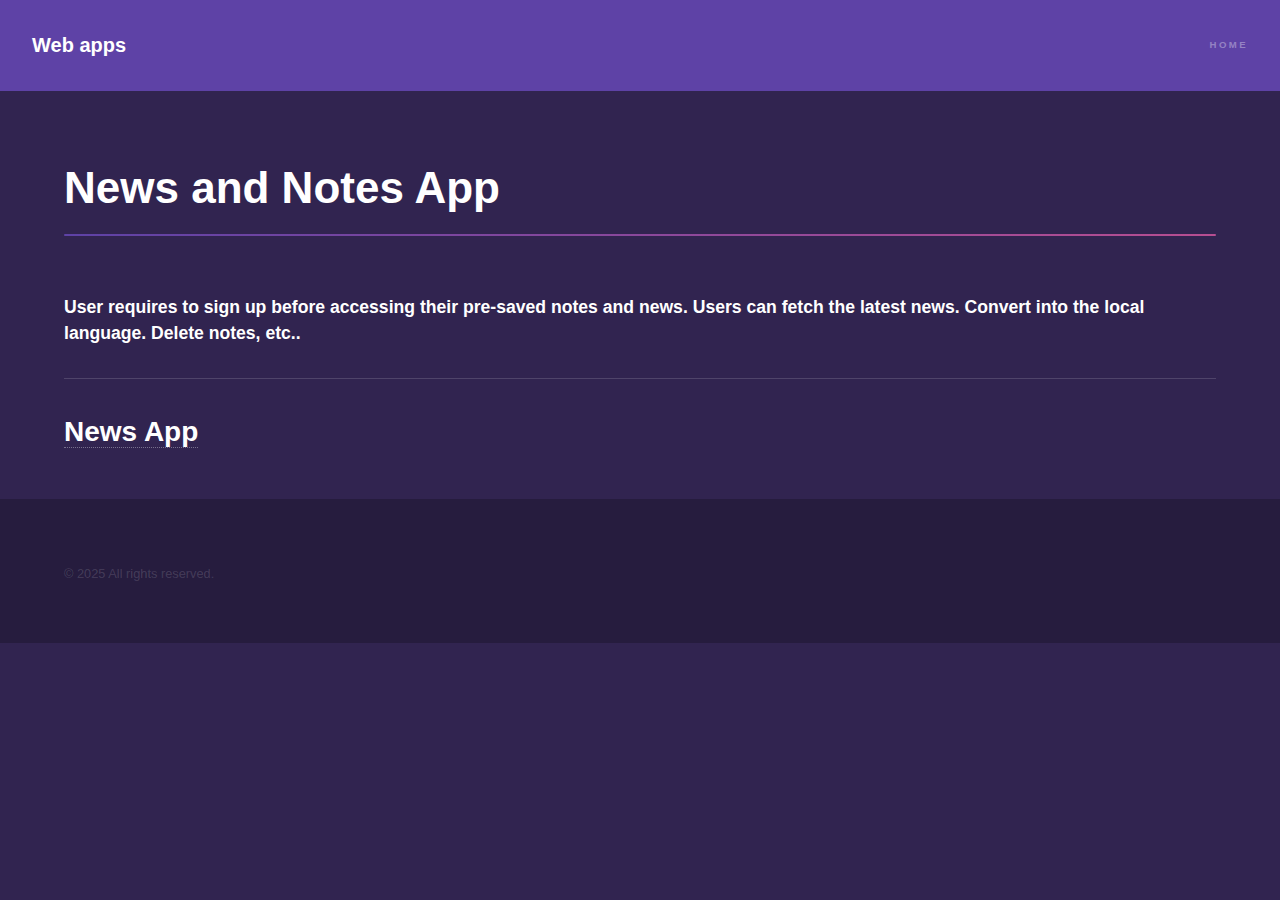
<file: projects/news.html>
<!DOCTYPE HTML>
<html>
	<head>
		<title>Stock Forecaster</title>
		<meta charset="utf-8" />
		<meta name="viewport" content="width=device-width, initial-scale=1, user-scalable=no" />
		<link rel="stylesheet" href="../assets/css/main.css" />
		<noscript><link rel="stylesheet" href="../assets/css/noscript.css" /></noscript>
		<link rel="icon" href="/images/Yin_and_Yang_symbol.png" type="image/x-icon"/>
	</head>
	<body class="is-preload">

		<!-- Header -->
			<header id="header">
				<a href="../index.html" class="title">Web apps</a>
				<nav>
					<ul>
						<li><a href="../index.html">Home</a></li>
					</ul>
				</nav>
			</header>

		<!-- Wrapper -->
			<div id="wrapper">

				<!-- Main -->
					<section id="main" class="wrapper">
						<div class="inner">
							<h1 class="major">News and Notes App</h1>
							<h3>User requires to sign up before accessing their pre-saved notes and news. 
								Users can fetch the latest news. Convert into the local language. Delete notes, etc..</h3>
							<hr>
							<h2><a href="https://news-app-kgarg.onrender.com/">News App</a></h2>
						</div>
					</section>

			</div>

		<!-- Footer -->
			<footer id="footer" class="wrapper alt">
				<div class="inner">
					<ul class="menu">
						<li>&copy; 2025 All rights reserved.</li>
					</ul>
				</div>
			</footer>

		<!-- Scripts -->
			<script src="../assets/js/jquery.min.js"></script>
			<script src="../assets/js/jquery.scrollex.min.js"></script>
			<script src="../assets/js/jquery.scrolly.min.js"></script>
			<script src="../assets/js/browser.min.js"></script>
			<script src="../assets/js/breakpoints.min.js"></script>
			<script src="../assets/js/util.js"></script>
			<script src="../assets/js/main.js"></script>

	</body>
</html>
</file>
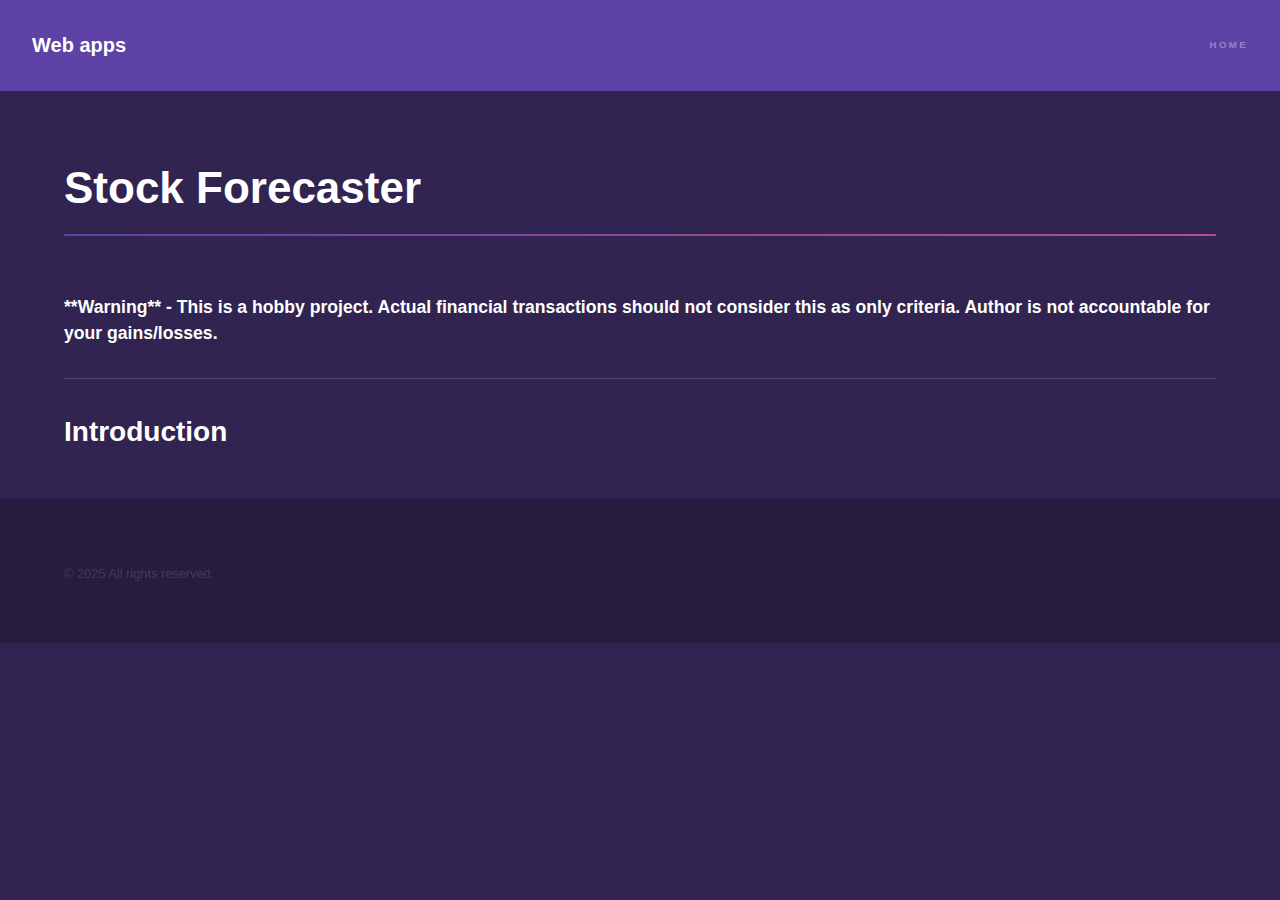
<file: projects/stock_forecast.html>
<!DOCTYPE HTML>
<html>
	<head>
		<title>Stock Forecaster</title>
		<meta charset="utf-8" />
		<meta name="viewport" content="width=device-width, initial-scale=1, user-scalable=no" />
		<link rel="stylesheet" href="../assets/css/main.css" />
		<noscript><link rel="stylesheet" href="../assets/css/noscript.css" /></noscript>
		<link rel="icon" href="/images/Yin_and_Yang_symbol.png" type="image/x-icon"/>
	</head>
	<body class="is-preload">

		<!-- Header -->
			<header id="header">
				<a href="../index.html" class="title">Web apps</a>
				<nav>
					<ul>
						<li><a href="../index.html">Home</a></li>
					</ul>
				</nav>
			</header>

		<!-- Wrapper -->
			<div id="wrapper">

				<!-- Main -->
					<section id="main" class="wrapper">
						<div class="inner">
							<h1 class="major">Stock Forecaster</h1>
							<h3>**Warning** - This is a hobby project. Actual financial transactions should not consider this as only criteria. Author is not accountable for your gains/losses. </h3>
							<hr>
							<h2>Introduction</h2>
						</div>
					</section>

			</div>

		<!-- Footer -->
			<footer id="footer" class="wrapper alt">
				<div class="inner">
					<ul class="menu">
						<li>&copy; 2025 All rights reserved.</li>
					</ul>
				</div>
			</footer>

		<!-- Scripts -->
			<script src="../assets/js/jquery.min.js"></script>
			<script src="../assets/js/jquery.scrollex.min.js"></script>
			<script src="../assets/js/jquery.scrolly.min.js"></script>
			<script src="../assets/js/browser.min.js"></script>
			<script src="../assets/js/breakpoints.min.js"></script>
			<script src="../assets/js/util.js"></script>
			<script src="../assets/js/main.js"></script>

	</body>
</html>
</file>
<file: assets/css/noscript.css>
/*
	Hyperspace by HTML5 UP
	html5up.net | @ajlkn
	Free for personal and commercial use under the CCA 3.0 license (html5up.net/license)
*/

/* Spotlights */

	.spotlights > section > .image:before {
		opacity: 0 !important;
	}

	.spotlights > section > .content > .inner {
		-moz-transform: none !important;
		-webkit-transform: none !important;
		-ms-transform: none !important;
		transform: none !important;
		opacity: 1 !important;
	}

/* Wrapper */

	.wrapper > .inner {
		opacity: 1 !important;
		-moz-transform: none !important;
		-webkit-transform: none !important;
		-ms-transform: none !important;
		transform: none !important;
	}

/* Sidebar */

	#sidebar > .inner {
		opacity: 1 !important;
	}

	#sidebar nav > ul > li {
		-moz-transform: none !important;
		-webkit-transform: none !important;
		-ms-transform: none !important;
		transform: none !important;
		opacity: 1 !important;
	}
</file>
<file: assets/css/main.css>
@import url(fontawesome-all.min.css);

/*
	Hyperspace by HTML5 UP
	html5up.net | @ajlkn
	Free for personal and commercial use under the CCA 3.0 license (html5up.net/license)
*/

html, body, div, span, applet, object,
iframe, h1, h2, h3, h4, h5, h6, p, blockquote,
pre, a, abbr, acronym, address, big, cite,
code, del, dfn, em, img, ins, kbd, q, s, samp,
small, strike, strong, sub, sup, tt, var, b,
u, i, center, dl, dt, dd, ol, ul, li, fieldset,
form, label, legend, table, caption, tbody,
tfoot, thead, tr, th, td, article, aside,
canvas, details, embed, figure, figcaption,
footer, header, hgroup, menu, nav, output, ruby,
section, summary, time, mark, audio, video {
	margin: 0;
	padding: 0;
	border: 0;
	font-size: 100%;
	font: inherit;
	vertical-align: baseline;}

article, aside, details, figcaption, figure,
footer, header, hgroup, menu, nav, section {
	display: block;}

body {
	line-height: 1;
}

ol, ul {
	list-style: none;
}

blockquote, q {
	quotes: none;
}

	blockquote:before, blockquote:after, q:before, q:after {
		content: '';
		content: none;
	}

table {
	border-collapse: collapse;
	border-spacing: 0;
}

body {
	-webkit-text-size-adjust: none;
}

mark {
	background-color: transparent;
	color: inherit;
}

input::-moz-focus-inner {
	border: 0;
	padding: 0;
}

input, select, textarea {
	-moz-appearance: none;
	-webkit-appearance: none;
	-ms-appearance: none;
	appearance: none;
}

/* Basic */

	@-ms-viewport {
		width: device-width;
	}

	body {
		-ms-overflow-style: scrollbar;
	}

	@media screen and (max-width: 480px) {

		html, body {
			min-width: 320px;
		}

	}

	html {
		box-sizing: border-box;
	}

	*, *:before, *:after {
		box-sizing: inherit;
	}

	body {
		background: #312450;
	}

		body.is-preload *, body.is-preload *:before, body.is-preload *:after {
			-moz-animation: none !important;
			-webkit-animation: none !important;
			-ms-animation: none !important;
			animation: none !important;
			-moz-transition: none !important;
			-webkit-transition: none !important;
			-ms-transition: none !important;
			transition: none !important;
		}

/* Type */

	body, input, select, textarea {
		color: rgba(255, 255, 255, 0.55);
		font-family: Arial, Helvetica, sans-serif;
		font-size: 16.5pt;
		font-weight: normal;
		line-height: 1.75;
	}

		@media screen and (max-width: 1680px) {

			body, input, select, textarea {
				font-size: 13pt;
			}

		}

		@media screen and (max-width: 1280px) {

			body, input, select, textarea {
				font-size: 12pt;
			}

		}

		@media screen and (max-width: 360px) {

			body, input, select, textarea {
				font-size: 11pt;
			}

		}

	a {
		-moz-transition: color 0.2s ease, border-bottom-color 0.2s ease;
		-webkit-transition: color 0.2s ease, border-bottom-color 0.2s ease;
		-ms-transition: color 0.2s ease, border-bottom-color 0.2s ease;
		transition: color 0.2s ease, border-bottom-color 0.2s ease;
		border-bottom: dotted 1px rgba(255, 255, 255, 0.35);
		color: inherit;
		text-decoration: none;
	}

		a:hover {
			border-bottom-color: transparent;
			color: #ffffff;
		}

	strong, b {
		color: #ffffff;
		font-weight: bold;
	}

	em, i {
		font-style: italic;
	}

	p {
		margin: 0 0 2em 0;
	}

	h1, h2, h3, h4, h5, h6 {
		color: #ffffff;
		font-weight: bold;
		line-height: 1.5;
		margin: 0 0 0.5em 0;
	}

		h1 a, h2 a, h3 a, h4 a, h5 a, h6 a {
			color: inherit;
			text-decoration: none;
		}

	h1 {
		font-size: 2.75em;
	}

		h1.major {
			margin: 0 0 1.3em 0;
			position: relative;
			padding-bottom: 0.35em;
		}

			h1.major:after {
				background-image: -moz-linear-gradient(to right, #5e42a6, #b74e91);
				background-image: -webkit-linear-gradient(to right, #5e42a6, #b74e91);
				background-image: -ms-linear-gradient(to right, #5e42a6, #b74e91);
				background-image: linear-gradient(to right, #5e42a6, #b74e91);
				-moz-transition: max-width 0.2s ease;
				-webkit-transition: max-width 0.2s ease;
				-ms-transition: max-width 0.2s ease;
				transition: max-width 0.2s ease;
				border-radius: 0.2em;
				bottom: 0;
				content: '';
				height: 0.05em;
				position: absolute;
				right: 0;
				width: 100%;
			}

	h2 {
		font-size: 1.75em;
	}

	h3 {
		font-size: 1.1em;
	}

	h4 {
		font-size: 1em;
	}

	h5 {
		font-size: 0.8em;
	}

	h6 {
		font-size: 0.6em;
	}

	@media screen and (max-width: 736px) {

		h1 {
			font-size: 2em;
		}

		h2 {
			font-size: 1.25em;
		}

		h3 {
			font-size: 1em;
		}

		h4 {
			font-size: 0.8em;
		}

		h5 {
			font-size: 0.6em;
		}

		h6 {
			font-size: 0.6em;
		}

	}

	sub {
		font-size: 0.8em;
		position: relative;
		top: 0.5em;
	}

	sup {
		font-size: 0.8em;
		position: relative;
		top: -0.5em;
	}

	blockquote {
		border-left: solid 4px rgba(255, 255, 255, 0.15);
		font-style: italic;
		margin: 0 0 2em 0;
		padding: 0.5em 0 0.5em 2em;
	}

	code {
		background: rgba(255, 255, 255, 0.05);
		border-radius: 0.25em;
		border: solid 1px rgba(255, 255, 255, 0.15);
		font-family: "Courier New", monospace;
		font-size: 0.9em;
		margin: 0 0.25em;
		padding: 0.25em 0.65em;
	}

	pre {
		-webkit-overflow-scrolling: touch;
		font-family: "Courier New", monospace;
		font-size: 0.9em;
		margin: 0 0 2em 0;
	}

		pre code {
			display: block;
			line-height: 1.75em;
			padding: 1em 1.5em;
			overflow-x: auto;
		}

	hr {
		border: 0;
		border-bottom: solid 1px rgba(255, 255, 255, 0.15);
		margin: 2em 0;
	}

		hr.major {
			margin: 3em 0;
		}

	.align-left {
		text-align: left;
	}

	.align-center {
		text-align: center;
	}

	.align-right {
		text-align: right;
	}

/* Row */

	.row {
		display: flex;
		flex-wrap: wrap;
		box-sizing: border-box;
		align-items: stretch;
	}

		.row > * {
			box-sizing: border-box;
		}

		.row.gtr-uniform > * > :last-child {
			margin-bottom: 0;
		}

		.row.aln-left {
			justify-content: flex-start;
		}

		.row.aln-center {
			justify-content: center;
		}

		.row.aln-right {
			justify-content: flex-end;
		}

		.row.aln-top {
			align-items: flex-start;
		}

		.row.aln-middle {
			align-items: center;
		}

		.row.aln-bottom {
			align-items: flex-end;
		}

		.row > .imp {
			order: -1;
		}

		.row > .col-1 {
			width: 8.33333%;
		}

		.row > .off-1 {
			margin-left: 8.33333%;
		}

		.row > .col-2 {
			width: 16.66667%;
		}

		.row > .off-2 {
			margin-left: 16.66667%;
		}

		.row > .col-3 {
			width: 25%;
		}

		.row > .off-3 {
			margin-left: 25%;
		}

		.row > .col-4 {
			width: 33.33333%;
		}

		.row > .off-4 {
			margin-left: 33.33333%;
		}

		.row > .col-5 {
			width: 41.66667%;
		}

		.row > .off-5 {
			margin-left: 41.66667%;
		}

		.row > .col-6 {
			width: 50%;
		}

		.row > .off-6 {
			margin-left: 50%;
		}

		.row > .col-7 {
			width: 58.33333%;
		}

		.row > .off-7 {
			margin-left: 58.33333%;
		}

		.row > .col-8 {
			width: 66.66667%;
		}

		.row > .off-8 {
			margin-left: 66.66667%;
		}

		.row > .col-9 {
			width: 75%;
		}

		.row > .off-9 {
			margin-left: 75%;
		}

		.row > .col-10 {
			width: 83.33333%;
		}

		.row > .off-10 {
			margin-left: 83.33333%;
		}

		.row > .col-11 {
			width: 91.66667%;
		}

		.row > .off-11 {
			margin-left: 91.66667%;
		}

		.row > .col-12 {
			width: 100%;
		}

		.row > .off-12 {
			margin-left: 100%;
		}

		.row.gtr-0 {
			margin-top: 0;
			margin-left: 0em;
		}

			.row.gtr-0 > * {
				padding: 0 0 0 0em;
			}

			.row.gtr-0.gtr-uniform {
				margin-top: 0em;
			}

				.row.gtr-0.gtr-uniform > * {
					padding-top: 0em;
				}

		.row.gtr-25 {
			margin-top: 0;
			margin-left: -0.375em;
		}

			.row.gtr-25 > * {
				padding: 0 0 0 0.375em;
			}

			.row.gtr-25.gtr-uniform {
				margin-top: -0.375em;
			}

				.row.gtr-25.gtr-uniform > * {
					padding-top: 0.375em;
				}

		.row.gtr-50 {
			margin-top: 0;
			margin-left: -0.75em;
		}

			.row.gtr-50 > * {
				padding: 0 0 0 0.75em;
			}

			.row.gtr-50.gtr-uniform {
				margin-top: -0.75em;
			}

				.row.gtr-50.gtr-uniform > * {
					padding-top: 0.75em;
				}

		.row {
			margin-top: 0;
			margin-left: -1.5em;
		}

			.row > * {
				padding: 0 0 0 1.5em;
			}

			.row.gtr-uniform {
				margin-top: -1.5em;
			}

				.row.gtr-uniform > * {
					padding-top: 1.5em;
				}

		.row.gtr-150 {
			margin-top: 0;
			margin-left: -2.25em;
		}

			.row.gtr-150 > * {
				padding: 0 0 0 2.25em;
			}

			.row.gtr-150.gtr-uniform {
				margin-top: -2.25em;
			}

				.row.gtr-150.gtr-uniform > * {
					padding-top: 2.25em;
				}

		.row.gtr-200 {
			margin-top: 0;
			margin-left: -3em;
		}

			.row.gtr-200 > * {
				padding: 0 0 0 3em;
			}

			.row.gtr-200.gtr-uniform {
				margin-top: -3em;
			}

				.row.gtr-200.gtr-uniform > * {
					padding-top: 3em;
				}

		@media screen and (max-width: 1680px) {

			.row {
				display: flex;
				flex-wrap: wrap;
				box-sizing: border-box;
				align-items: stretch;
			}

				.row > * {
					box-sizing: border-box;
				}

				.row.gtr-uniform > * > :last-child {
					margin-bottom: 0;
				}

				.row.aln-left {
					justify-content: flex-start;
				}

				.row.aln-center {
					justify-content: center;
				}

				.row.aln-right {
					justify-content: flex-end;
				}

				.row.aln-top {
					align-items: flex-start;
				}

				.row.aln-middle {
					align-items: center;
				}

				.row.aln-bottom {
					align-items: flex-end;
				}

				.row > .imp-xlarge {
					order: -1;
				}

				.row > .col-1-xlarge {
					width: 8.33333%;
				}

				.row > .off-1-xlarge {
					margin-left: 8.33333%;
				}

				.row > .col-2-xlarge {
					width: 16.66667%;
				}

				.row > .off-2-xlarge {
					margin-left: 16.66667%;
				}

				.row > .col-3-xlarge {
					width: 25%;
				}

				.row > .off-3-xlarge {
					margin-left: 25%;
				}

				.row > .col-4-xlarge {
					width: 33.33333%;
				}

				.row > .off-4-xlarge {
					margin-left: 33.33333%;
				}

				.row > .col-5-xlarge {
					width: 41.66667%;
				}

				.row > .off-5-xlarge {
					margin-left: 41.66667%;
				}

				.row > .col-6-xlarge {
					width: 50%;
				}

				.row > .off-6-xlarge {
					margin-left: 50%;
				}

				.row > .col-7-xlarge {
					width: 58.33333%;
				}

				.row > .off-7-xlarge {
					margin-left: 58.33333%;
				}

				.row > .col-8-xlarge {
					width: 66.66667%;
				}

				.row > .off-8-xlarge {
					margin-left: 66.66667%;
				}

				.row > .col-9-xlarge {
					width: 75%;
				}

				.row > .off-9-xlarge {
					margin-left: 75%;
				}

				.row > .col-10-xlarge {
					width: 83.33333%;
				}

				.row > .off-10-xlarge {
					margin-left: 83.33333%;
				}

				.row > .col-11-xlarge {
					width: 91.66667%;
				}

				.row > .off-11-xlarge {
					margin-left: 91.66667%;
				}

				.row > .col-12-xlarge {
					width: 100%;
				}

				.row > .off-12-xlarge {
					margin-left: 100%;
				}

				.row.gtr-0 {
					margin-top: 0;
					margin-left: 0em;
				}

					.row.gtr-0 > * {
						padding: 0 0 0 0em;
					}

					.row.gtr-0.gtr-uniform {
						margin-top: 0em;
					}

						.row.gtr-0.gtr-uniform > * {
							padding-top: 0em;
						}

				.row.gtr-25 {
					margin-top: 0;
					margin-left: -0.375em;
				}

					.row.gtr-25 > * {
						padding: 0 0 0 0.375em;
					}

					.row.gtr-25.gtr-uniform {
						margin-top: -0.375em;
					}

						.row.gtr-25.gtr-uniform > * {
							padding-top: 0.375em;
						}

				.row.gtr-50 {
					margin-top: 0;
					margin-left: -0.75em;
				}

					.row.gtr-50 > * {
						padding: 0 0 0 0.75em;
					}

					.row.gtr-50.gtr-uniform {
						margin-top: -0.75em;
					}

						.row.gtr-50.gtr-uniform > * {
							padding-top: 0.75em;
						}

				.row {
					margin-top: 0;
					margin-left: -1.5em;
				}

					.row > * {
						padding: 0 0 0 1.5em;
					}

					.row.gtr-uniform {
						margin-top: -1.5em;
					}

						.row.gtr-uniform > * {
							padding-top: 1.5em;
						}

				.row.gtr-150 {
					margin-top: 0;
					margin-left: -2.25em;
				}

					.row.gtr-150 > * {
						padding: 0 0 0 2.25em;
					}

					.row.gtr-150.gtr-uniform {
						margin-top: -2.25em;
					}

						.row.gtr-150.gtr-uniform > * {
							padding-top: 2.25em;
						}

				.row.gtr-200 {
					margin-top: 0;
					margin-left: -3em;
				}

					.row.gtr-200 > * {
						padding: 0 0 0 3em;
					}

					.row.gtr-200.gtr-uniform {
						margin-top: -3em;
					}

						.row.gtr-200.gtr-uniform > * {
							padding-top: 3em;
						}

		}

		@media screen and (max-width: 1280px) {

			.row {
				display: flex;
				flex-wrap: wrap;
				box-sizing: border-box;
				align-items: stretch;
			}

				.row > * {
					box-sizing: border-box;
				}

				.row.gtr-uniform > * > :last-child {
					margin-bottom: 0;
				}

				.row.aln-left {
					justify-content: flex-start;
				}

				.row.aln-center {
					justify-content: center;
				}

				.row.aln-right {
					justify-content: flex-end;
				}

				.row.aln-top {
					align-items: flex-start;
				}

				.row.aln-middle {
					align-items: center;
				}

				.row.aln-bottom {
					align-items: flex-end;
				}

				.row > .imp-large {
					order: -1;
				}

				.row > .col-1-large {
					width: 8.33333%;
				}

				.row > .off-1-large {
					margin-left: 8.33333%;
				}

				.row > .col-2-large {
					width: 16.66667%;
				}

				.row > .off-2-large {
					margin-left: 16.66667%;
				}

				.row > .col-3-large {
					width: 25%;
				}

				.row > .off-3-large {
					margin-left: 25%;
				}

				.row > .col-4-large {
					width: 33.33333%;
				}

				.row > .off-4-large {
					margin-left: 33.33333%;
				}

				.row > .col-5-large {
					width: 41.66667%;
				}

				.row > .off-5-large {
					margin-left: 41.66667%;
				}

				.row > .col-6-large {
					width: 50%;
				}

				.row > .off-6-large {
					margin-left: 50%;
				}

				.row > .col-7-large {
					width: 58.33333%;
				}

				.row > .off-7-large {
					margin-left: 58.33333%;
				}

				.row > .col-8-large {
					width: 66.66667%;
				}

				.row > .off-8-large {
					margin-left: 66.66667%;
				}

				.row > .col-9-large {
					width: 75%;
				}

				.row > .off-9-large {
					margin-left: 75%;
				}

				.row > .col-10-large {
					width: 83.33333%;
				}

				.row > .off-10-large {
					margin-left: 83.33333%;
				}

				.row > .col-11-large {
					width: 91.66667%;
				}

				.row > .off-11-large {
					margin-left: 91.66667%;
				}

				.row > .col-12-large {
					width: 100%;
				}

				.row > .off-12-large {
					margin-left: 100%;
				}

				.row.gtr-0 {
					margin-top: 0;
					margin-left: 0em;
				}

					.row.gtr-0 > * {
						padding: 0 0 0 0em;
					}

					.row.gtr-0.gtr-uniform {
						margin-top: 0em;
					}

						.row.gtr-0.gtr-uniform > * {
							padding-top: 0em;
						}

				.row.gtr-25 {
					margin-top: 0;
					margin-left: -0.375em;
				}

					.row.gtr-25 > * {
						padding: 0 0 0 0.375em;
					}

					.row.gtr-25.gtr-uniform {
						margin-top: -0.375em;
					}

						.row.gtr-25.gtr-uniform > * {
							padding-top: 0.375em;
						}

				.row.gtr-50 {
					margin-top: 0;
					margin-left: -0.75em;
				}

					.row.gtr-50 > * {
						padding: 0 0 0 0.75em;
					}

					.row.gtr-50.gtr-uniform {
						margin-top: -0.75em;
					}

						.row.gtr-50.gtr-uniform > * {
							padding-top: 0.75em;
						}

				.row {
					margin-top: 0;
					margin-left: -1.5em;
				}

					.row > * {
						padding: 0 0 0 1.5em;
					}

					.row.gtr-uniform {
						margin-top: -1.5em;
					}

						.row.gtr-uniform > * {
							padding-top: 1.5em;
						}

				.row.gtr-150 {
					margin-top: 0;
					margin-left: -2.25em;
				}

					.row.gtr-150 > * {
						padding: 0 0 0 2.25em;
					}

					.row.gtr-150.gtr-uniform {
						margin-top: -2.25em;
					}

						.row.gtr-150.gtr-uniform > * {
							padding-top: 2.25em;
						}

				.row.gtr-200 {
					margin-top: 0;
					margin-left: -3em;
				}

					.row.gtr-200 > * {
						padding: 0 0 0 3em;
					}

					.row.gtr-200.gtr-uniform {
						margin-top: -3em;
					}

						.row.gtr-200.gtr-uniform > * {
							padding-top: 3em;
						}

		}

		@media screen and (max-width: 980px) {

			.row {
				display: flex;
				flex-wrap: wrap;
				box-sizing: border-box;
				align-items: stretch;
			}

				.row > * {
					box-sizing: border-box;
				}

				.row.gtr-uniform > * > :last-child {
					margin-bottom: 0;
				}

				.row.aln-left {
					justify-content: flex-start;
				}

				.row.aln-center {
					justify-content: center;
				}

				.row.aln-right {
					justify-content: flex-end;
				}

				.row.aln-top {
					align-items: flex-start;
				}

				.row.aln-middle {
					align-items: center;
				}

				.row.aln-bottom {
					align-items: flex-end;
				}

				.row > .imp-medium {
					order: -1;
				}

				.row > .col-1-medium {
					width: 8.33333%;
				}

				.row > .off-1-medium {
					margin-left: 8.33333%;
				}

				.row > .col-2-medium {
					width: 16.66667%;
				}

				.row > .off-2-medium {
					margin-left: 16.66667%;
				}

				.row > .col-3-medium {
					width: 25%;
				}

				.row > .off-3-medium {
					margin-left: 25%;
				}

				.row > .col-4-medium {
					width: 33.33333%;
				}

				.row > .off-4-medium {
					margin-left: 33.33333%;
				}

				.row > .col-5-medium {
					width: 41.66667%;
				}

				.row > .off-5-medium {
					margin-left: 41.66667%;
				}

				.row > .col-6-medium {
					width: 50%;
				}

				.row > .off-6-medium {
					margin-left: 50%;
				}

				.row > .col-7-medium {
					width: 58.33333%;
				}

				.row > .off-7-medium {
					margin-left: 58.33333%;
				}

				.row > .col-8-medium {
					width: 66.66667%;
				}

				.row > .off-8-medium {
					margin-left: 66.66667%;
				}

				.row > .col-9-medium {
					width: 75%;
				}

				.row > .off-9-medium {
					margin-left: 75%;
				}

				.row > .col-10-medium {
					width: 83.33333%;
				}

				.row > .off-10-medium {
					margin-left: 83.33333%;
				}

				.row > .col-11-medium {
					width: 91.66667%;
				}

				.row > .off-11-medium {
					margin-left: 91.66667%;
				}

				.row > .col-12-medium {
					width: 100%;
				}

				.row > .off-12-medium {
					margin-left: 100%;
				}

				.row.gtr-0 {
					margin-top: 0;
					margin-left: 0em;
				}

					.row.gtr-0 > * {
						padding: 0 0 0 0em;
					}

					.row.gtr-0.gtr-uniform {
						margin-top: 0em;
					}

						.row.gtr-0.gtr-uniform > * {
							padding-top: 0em;
						}

				.row.gtr-25 {
					margin-top: 0;
					margin-left: -0.375em;
				}

					.row.gtr-25 > * {
						padding: 0 0 0 0.375em;
					}

					.row.gtr-25.gtr-uniform {
						margin-top: -0.375em;
					}

						.row.gtr-25.gtr-uniform > * {
							padding-top: 0.375em;
						}

				.row.gtr-50 {
					margin-top: 0;
					margin-left: -0.75em;
				}

					.row.gtr-50 > * {
						padding: 0 0 0 0.75em;
					}

					.row.gtr-50.gtr-uniform {
						margin-top: -0.75em;
					}

						.row.gtr-50.gtr-uniform > * {
							padding-top: 0.75em;
						}

				.row {
					margin-top: 0;
					margin-left: -1.5em;
				}

					.row > * {
						padding: 0 0 0 1.5em;
					}

					.row.gtr-uniform {
						margin-top: -1.5em;
					}

						.row.gtr-uniform > * {
							padding-top: 1.5em;
						}

				.row.gtr-150 {
					margin-top: 0;
					margin-left: -2.25em;
				}

					.row.gtr-150 > * {
						padding: 0 0 0 2.25em;
					}

					.row.gtr-150.gtr-uniform {
						margin-top: -2.25em;
					}

						.row.gtr-150.gtr-uniform > * {
							padding-top: 2.25em;
						}

				.row.gtr-200 {
					margin-top: 0;
					margin-left: -3em;
				}

					.row.gtr-200 > * {
						padding: 0 0 0 3em;
					}

					.row.gtr-200.gtr-uniform {
						margin-top: -3em;
					}

						.row.gtr-200.gtr-uniform > * {
							padding-top: 3em;
						}

		}

		@media screen and (max-width: 736px) {

			.row {
				display: flex;
				flex-wrap: wrap;
				box-sizing: border-box;
				align-items: stretch;
			}

				.row > * {
					box-sizing: border-box;
				}

				.row.gtr-uniform > * > :last-child {
					margin-bottom: 0;
				}

				.row.aln-left {
					justify-content: flex-start;
				}

				.row.aln-center {
					justify-content: center;
				}

				.row.aln-right {
					justify-content: flex-end;
				}

				.row.aln-top {
					align-items: flex-start;
				}

				.row.aln-middle {
					align-items: center;
				}

				.row.aln-bottom {
					align-items: flex-end;
				}

				.row > .imp-small {
					order: -1;
				}

				.row > .col-1-small {
					width: 8.33333%;
				}

				.row > .off-1-small {
					margin-left: 8.33333%;
				}

				.row > .col-2-small {
					width: 16.66667%;
				}

				.row > .off-2-small {
					margin-left: 16.66667%;
				}

				.row > .col-3-small {
					width: 25%;
				}

				.row > .off-3-small {
					margin-left: 25%;
				}

				.row > .col-4-small {
					width: 33.33333%;
				}

				.row > .off-4-small {
					margin-left: 33.33333%;
				}

				.row > .col-5-small {
					width: 41.66667%;
				}

				.row > .off-5-small {
					margin-left: 41.66667%;
				}

				.row > .col-6-small {
					width: 50%;
				}

				.row > .off-6-small {
					margin-left: 50%;
				}

				.row > .col-7-small {
					width: 58.33333%;
				}

				.row > .off-7-small {
					margin-left: 58.33333%;
				}

				.row > .col-8-small {
					width: 66.66667%;
				}

				.row > .off-8-small {
					margin-left: 66.66667%;
				}

				.row > .col-9-small {
					width: 75%;
				}

				.row > .off-9-small {
					margin-left: 75%;
				}

				.row > .col-10-small {
					width: 83.33333%;
				}

				.row > .off-10-small {
					margin-left: 83.33333%;
				}

				.row > .col-11-small {
					width: 91.66667%;
				}

				.row > .off-11-small {
					margin-left: 91.66667%;
				}

				.row > .col-12-small {
					width: 100%;
				}

				.row > .off-12-small {
					margin-left: 100%;
				}

				.row.gtr-0 {
					margin-top: 0;
					margin-left: 0em;
				}

					.row.gtr-0 > * {
						padding: 0 0 0 0em;
					}

					.row.gtr-0.gtr-uniform {
						margin-top: 0em;
					}

						.row.gtr-0.gtr-uniform > * {
							padding-top: 0em;
						}

				.row.gtr-25 {
					margin-top: 0;
					margin-left: -0.375em;
				}

					.row.gtr-25 > * {
						padding: 0 0 0 0.375em;
					}

					.row.gtr-25.gtr-uniform {
						margin-top: -0.375em;
					}

						.row.gtr-25.gtr-uniform > * {
							padding-top: 0.375em;
						}

				.row.gtr-50 {
					margin-top: 0;
					margin-left: -0.75em;
				}

					.row.gtr-50 > * {
						padding: 0 0 0 0.75em;
					}

					.row.gtr-50.gtr-uniform {
						margin-top: -0.75em;
					}

						.row.gtr-50.gtr-uniform > * {
							padding-top: 0.75em;
						}

				.row {
					margin-top: 0;
					margin-left: -1.5em;
				}

					.row > * {
						padding: 0 0 0 1.5em;
					}

					.row.gtr-uniform {
						margin-top: -1.5em;
					}

						.row.gtr-uniform > * {
							padding-top: 1.5em;
						}

				.row.gtr-150 {
					margin-top: 0;
					margin-left: -2.25em;
				}

					.row.gtr-150 > * {
						padding: 0 0 0 2.25em;
					}

					.row.gtr-150.gtr-uniform {
						margin-top: -2.25em;
					}

						.row.gtr-150.gtr-uniform > * {
							padding-top: 2.25em;
						}

				.row.gtr-200 {
					margin-top: 0;
					margin-left: -3em;
				}

					.row.gtr-200 > * {
						padding: 0 0 0 3em;
					}

					.row.gtr-200.gtr-uniform {
						margin-top: -3em;
					}

						.row.gtr-200.gtr-uniform > * {
							padding-top: 3em;
						}

		}

		@media screen and (max-width: 480px) {

			.row {
				display: flex;
				flex-wrap: wrap;
				box-sizing: border-box;
				align-items: stretch;
			}

				.row > * {
					box-sizing: border-box;
				}

				.row.gtr-uniform > * > :last-child {
					margin-bottom: 0;
				}

				.row.aln-left {
					justify-content: flex-start;
				}

				.row.aln-center {
					justify-content: center;
				}

				.row.aln-right {
					justify-content: flex-end;
				}

				.row.aln-top {
					align-items: flex-start;
				}

				.row.aln-middle {
					align-items: center;
				}

				.row.aln-bottom {
					align-items: flex-end;
				}

				.row > .imp-xsmall {
					order: -1;
				}

				.row > .col-1-xsmall {
					width: 8.33333%;
				}

				.row > .off-1-xsmall {
					margin-left: 8.33333%;
				}

				.row > .col-2-xsmall {
					width: 16.66667%;
				}

				.row > .off-2-xsmall {
					margin-left: 16.66667%;
				}

				.row > .col-3-xsmall {
					width: 25%;
				}

				.row > .off-3-xsmall {
					margin-left: 25%;
				}

				.row > .col-4-xsmall {
					width: 33.33333%;
				}

				.row > .off-4-xsmall {
					margin-left: 33.33333%;
				}

				.row > .col-5-xsmall {
					width: 41.66667%;
				}

				.row > .off-5-xsmall {
					margin-left: 41.66667%;
				}

				.row > .col-6-xsmall {
					width: 50%;
				}

				.row > .off-6-xsmall {
					margin-left: 50%;
				}

				.row > .col-7-xsmall {
					width: 58.33333%;
				}

				.row > .off-7-xsmall {
					margin-left: 58.33333%;
				}

				.row > .col-8-xsmall {
					width: 66.66667%;
				}

				.row > .off-8-xsmall {
					margin-left: 66.66667%;
				}

				.row > .col-9-xsmall {
					width: 75%;
				}

				.row > .off-9-xsmall {
					margin-left: 75%;
				}

				.row > .col-10-xsmall {
					width: 83.33333%;
				}

				.row > .off-10-xsmall {
					margin-left: 83.33333%;
				}

				.row > .col-11-xsmall {
					width: 91.66667%;
				}

				.row > .off-11-xsmall {
					margin-left: 91.66667%;
				}

				.row > .col-12-xsmall {
					width: 100%;
				}

				.row > .off-12-xsmall {
					margin-left: 100%;
				}

				.row.gtr-0 {
					margin-top: 0;
					margin-left: 0em;
				}

					.row.gtr-0 > * {
						padding: 0 0 0 0em;
					}

					.row.gtr-0.gtr-uniform {
						margin-top: 0em;
					}

						.row.gtr-0.gtr-uniform > * {
							padding-top: 0em;
						}

				.row.gtr-25 {
					margin-top: 0;
					margin-left: -0.375em;
				}

					.row.gtr-25 > * {
						padding: 0 0 0 0.375em;
					}

					.row.gtr-25.gtr-uniform {
						margin-top: -0.375em;
					}

						.row.gtr-25.gtr-uniform > * {
							padding-top: 0.375em;
						}

				.row.gtr-50 {
					margin-top: 0;
					margin-left: -0.75em;
				}

					.row.gtr-50 > * {
						padding: 0 0 0 0.75em;
					}

					.row.gtr-50.gtr-uniform {
						margin-top: -0.75em;
					}

						.row.gtr-50.gtr-uniform > * {
							padding-top: 0.75em;
						}

				.row {
					margin-top: 0;
					margin-left: -1.5em;
				}

					.row > * {
						padding: 0 0 0 1.5em;
					}

					.row.gtr-uniform {
						margin-top: -1.5em;
					}

						.row.gtr-uniform > * {
							padding-top: 1.5em;
						}

				.row.gtr-150 {
					margin-top: 0;
					margin-left: -2.25em;
				}

					.row.gtr-150 > * {
						padding: 0 0 0 2.25em;
					}

					.row.gtr-150.gtr-uniform {
						margin-top: -2.25em;
					}

						.row.gtr-150.gtr-uniform > * {
							padding-top: 2.25em;
						}

				.row.gtr-200 {
					margin-top: 0;
					margin-left: -3em;
				}

					.row.gtr-200 > * {
						padding: 0 0 0 3em;
					}

					.row.gtr-200.gtr-uniform {
						margin-top: -3em;
					}

						.row.gtr-200.gtr-uniform > * {
							padding-top: 3em;
						}

		}

/* Box */

	.box {
		border-radius: 0.25em;
		border: solid 1px rgba(255, 255, 255, 0.15);
		margin-bottom: 2em;
		padding: 1.5em;
	}

		.box > :last-child,
		.box > :last-child > :last-child,
		.box > :last-child > :last-child > :last-child {
			margin-bottom: 0;
		}

		.box.alt {
			border: 0;
			border-radius: 0;
			padding: 0;
		}

/* Button */

	input[type="submit"],
	input[type="reset"],
	input[type="button"],
	button,
	.button {
		-moz-appearance: none;
		-webkit-appearance: none;
		-ms-appearance: none;
		appearance: none;
		-moz-transition: border-color 0.2s ease;
		-webkit-transition: border-color 0.2s ease;
		-ms-transition: border-color 0.2s ease;
		transition: border-color 0.2s ease;
		background-color: transparent;
		border: solid 1px !important;
		border-color: rgba(255, 255, 255, 0.15) !important;
		border-radius: 3em;
		color: #ffffff !important;
		cursor: pointer;
		display: inline-block;
		font-size: 0.6em;
		font-weight: bold;
		height: calc(4.75em + 2px);
		letter-spacing: 0.25em;
		line-height: 4.75em;
		outline: 0;
		padding: 0 3.75em;
		position: relative;
		text-align: center;
		text-decoration: none;
		text-transform: uppercase;
		white-space: nowrap;
	}

		input[type="submit"]:after,
		input[type="reset"]:after,
		input[type="button"]:after,
		button:after,
		.button:after {
			-moz-transform: scale(0.25);
			-webkit-transform: scale(0.25);
			-ms-transform: scale(0.25);
			transform: scale(0.25);
			pointer-events: none;
			-moz-transition: opacity 0.2s ease, -moz-transform 0.2s ease;
			-webkit-transition: opacity 0.2s ease, -webkit-transform 0.2s ease;
			-ms-transition: opacity 0.2s ease, -ms-transform 0.2s ease;
			transition: opacity 0.2s ease, transform 0.2s ease;
			background: #ffffff;
			border-radius: 3em;
			content: '';
			height: 100%;
			left: 0;
			opacity: 0;
			position: absolute;
			top: 0;
			width: 100%;
		}

		input[type="submit"].icon:before,
		input[type="reset"].icon:before,
		input[type="button"].icon:before,
		button.icon:before,
		.button.icon:before {
			margin-right: 0.75em;
		}

		input[type="submit"].fit,
		input[type="reset"].fit,
		input[type="button"].fit,
		button.fit,
		.button.fit {
			width: 100%;
		}

		input[type="submit"].small,
		input[type="reset"].small,
		input[type="button"].small,
		button.small,
		.button.small {
			font-size: 0.4em;
		}

		input[type="submit"].large,
		input[type="reset"].large,
		input[type="button"].large,
		button.large,
		.button.large {
			font-size: 0.8em;
		}

		input[type="submit"].primary,
		input[type="reset"].primary,
		input[type="button"].primary,
		button.primary,
		.button.primary {
			background-color: #ffffff;
			color: #312450 !important;
		}

			input[type="submit"].primary:after,
			input[type="reset"].primary:after,
			input[type="button"].primary:after,
			button.primary:after,
			.button.primary:after {
				display: none;
			}

		input[type="submit"].disabled, input[type="submit"]:disabled,
		input[type="reset"].disabled,
		input[type="reset"]:disabled,
		input[type="button"].disabled,
		input[type="button"]:disabled,
		button.disabled,
		button:disabled,
		.button.disabled,
		.button:disabled {
			cursor: default;
			opacity: 0.5;
			pointer-events: none;
		}

		input[type="submit"]:hover,
		input[type="reset"]:hover,
		input[type="button"]:hover,
		button:hover,
		.button:hover {
			border-color: rgba(255, 255, 255, 0.55) !important;
		}

			input[type="submit"]:hover:after,
			input[type="reset"]:hover:after,
			input[type="button"]:hover:after,
			button:hover:after,
			.button:hover:after {
				opacity: 0.05;
				-moz-transform: scale(1);
				-webkit-transform: scale(1);
				-ms-transform: scale(1);
				transform: scale(1);
			}

			input[type="submit"]:hover:active,
			input[type="reset"]:hover:active,
			input[type="button"]:hover:active,
			button:hover:active,
			.button:hover:active {
				border-color: #ffffff !important;
			}

				input[type="submit"]:hover:active:after,
				input[type="reset"]:hover:active:after,
				input[type="button"]:hover:active:after,
				button:hover:active:after,
				.button:hover:active:after {
					opacity: 0.1;
				}

/* Features */

	.features {
		display: -moz-flex;
		display: -webkit-flex;
		display: -ms-flex;
		display: flex;
		-moz-flex-wrap: wrap;
		-webkit-flex-wrap: wrap;
		-ms-flex-wrap: wrap;
		flex-wrap: wrap;
		border-radius: 0.25em;
		border: solid 1px rgba(255, 255, 255, 0.15);
		background: rgba(255, 255, 255, 0.05);
		margin: 0 0 2em 0;
	}

		.features section {
			padding: 3.5em 3em 1em 7em ;
			width: 50%;
			border-top: solid 1px rgba(255, 255, 255, 0.15);
			position: relative;
		}

			.features section:nth-child(-n + 2) {
				border-top-width: 0;
			}

			.features section:nth-child(2n) {
				border-left: solid 1px rgba(255, 255, 255, 0.15);
			}

			.features section .icon {
				-moz-transition: opacity 0.5s ease, -moz-transform 0.5s ease;
				-webkit-transition: opacity 0.5s ease, -webkit-transform 0.5s ease;
				-ms-transition: opacity 0.5s ease, -ms-transform 0.5s ease;
				transition: opacity 0.5s ease, transform 0.5s ease;
				-moz-transition-delay: 1s;
				-webkit-transition-delay: 1s;
				-ms-transition-delay: 1s;
				transition-delay: 1s;
				-moz-transform: scale(1);
				-webkit-transform: scale(1);
				-ms-transform: scale(1);
				transform: scale(1);
				position: absolute;
				left: 3em;
				top: 3em;
				opacity: 1;
			}

			.features section:nth-child(1) .icon {
				-moz-transition-delay: 0.15s;
				-webkit-transition-delay: 0.15s;
				-ms-transition-delay: 0.15s;
				transition-delay: 0.15s;
			}

			.features section:nth-child(2) .icon {
				-moz-transition-delay: 0.3s;
				-webkit-transition-delay: 0.3s;
				-ms-transition-delay: 0.3s;
				transition-delay: 0.3s;
			}

			.features section:nth-child(3) .icon {
				-moz-transition-delay: 0.45s;
				-webkit-transition-delay: 0.45s;
				-ms-transition-delay: 0.45s;
				transition-delay: 0.45s;
			}

			.features section:nth-child(4) .icon {
				-moz-transition-delay: 0.6s;
				-webkit-transition-delay: 0.6s;
				-ms-transition-delay: 0.6s;
				transition-delay: 0.6s;
			}

			.features section:nth-child(5) .icon {
				-moz-transition-delay: 0.75s;
				-webkit-transition-delay: 0.75s;
				-ms-transition-delay: 0.75s;
				transition-delay: 0.75s;
			}

			.features section:nth-child(6) .icon {
				-moz-transition-delay: 0.9s;
				-webkit-transition-delay: 0.9s;
				-ms-transition-delay: 0.9s;
				transition-delay: 0.9s;
			}

			.features section:nth-child(7) .icon {
				-moz-transition-delay: 1.05s;
				-webkit-transition-delay: 1.05s;
				-ms-transition-delay: 1.05s;
				transition-delay: 1.05s;
			}

			.features section:nth-child(8) .icon {
				-moz-transition-delay: 1.2s;
				-webkit-transition-delay: 1.2s;
				-ms-transition-delay: 1.2s;
				transition-delay: 1.2s;
			}

			.features section:nth-child(9) .icon {
				-moz-transition-delay: 1.35s;
				-webkit-transition-delay: 1.35s;
				-ms-transition-delay: 1.35s;
				transition-delay: 1.35s;
			}

			.features section:nth-child(10) .icon {
				-moz-transition-delay: 1.5s;
				-webkit-transition-delay: 1.5s;
				-ms-transition-delay: 1.5s;
				transition-delay: 1.5s;
			}

			.features section:nth-child(11) .icon {
				-moz-transition-delay: 1.65s;
				-webkit-transition-delay: 1.65s;
				-ms-transition-delay: 1.65s;
				transition-delay: 1.65s;
			}

			.features section:nth-child(12) .icon {
				-moz-transition-delay: 1.8s;
				-webkit-transition-delay: 1.8s;
				-ms-transition-delay: 1.8s;
				transition-delay: 1.8s;
			}

			.features section:nth-child(13) .icon {
				-moz-transition-delay: 1.95s;
				-webkit-transition-delay: 1.95s;
				-ms-transition-delay: 1.95s;
				transition-delay: 1.95s;
			}

			.features section:nth-child(14) .icon {
				-moz-transition-delay: 2.1s;
				-webkit-transition-delay: 2.1s;
				-ms-transition-delay: 2.1s;
				transition-delay: 2.1s;
			}

			.features section:nth-child(15) .icon {
				-moz-transition-delay: 2.25s;
				-webkit-transition-delay: 2.25s;
				-ms-transition-delay: 2.25s;
				transition-delay: 2.25s;
			}

			.features section:nth-child(16) .icon {
				-moz-transition-delay: 2.4s;
				-webkit-transition-delay: 2.4s;
				-ms-transition-delay: 2.4s;
				transition-delay: 2.4s;
			}

			.features section:nth-child(17) .icon {
				-moz-transition-delay: 2.55s;
				-webkit-transition-delay: 2.55s;
				-ms-transition-delay: 2.55s;
				transition-delay: 2.55s;
			}

			.features section:nth-child(18) .icon {
				-moz-transition-delay: 2.7s;
				-webkit-transition-delay: 2.7s;
				-ms-transition-delay: 2.7s;
				transition-delay: 2.7s;
			}

			.features section:nth-child(19) .icon {
				-moz-transition-delay: 2.85s;
				-webkit-transition-delay: 2.85s;
				-ms-transition-delay: 2.85s;
				transition-delay: 2.85s;
			}

			.features section:nth-child(20) .icon {
				-moz-transition-delay: 3s;
				-webkit-transition-delay: 3s;
				-ms-transition-delay: 3s;
				transition-delay: 3s;
			}

		.features.inactive section .icon {
			-moz-transform: scale(0.5);
			-webkit-transform: scale(0.5);
			-ms-transform: scale(0.5);
			transform: scale(0.5);
			opacity: 0;
		}

		@media screen and (max-width: 980px) {

			.features {
				display: block;
			}

				.features section {
					border-top-width: 1px !important;
					border-left-width: 0 !important;
					width: 100%;
				}

					.features section:first-child {
						border-top-width: 0 !important;
					}

		}

		@media screen and (max-width: 736px) {

			.features section {
				padding: 2.5em 1.5em 0.1em 5.5em ;
			}

				.features section .icon {
					left: 1.5em;
					top: 2em;
				}

		}

		@media screen and (max-width: 480px) {

			.features section {
				padding: 2em 1.5em 0.1em 1.5em ;
			}

				.features section .icon {
					left: 0;
					position: relative;
					top: 0;
				}

		}

/* Form */

	form {
		margin: 0 0 2em 0;
	}

		form > :last-child {
			margin-bottom: 0;
		}

		form > .fields {
			display: -moz-flex;
			display: -webkit-flex;
			display: -ms-flex;
			display: flex;
			-moz-flex-wrap: wrap;
			-webkit-flex-wrap: wrap;
			-ms-flex-wrap: wrap;
			flex-wrap: wrap;
			width: calc(100% + 3em);
			margin: -1.5em 0 2em -1.5em;
		}

			form > .fields > .field {
				-moz-flex-grow: 0;
				-webkit-flex-grow: 0;
				-ms-flex-grow: 0;
				flex-grow: 0;
				-moz-flex-shrink: 0;
				-webkit-flex-shrink: 0;
				-ms-flex-shrink: 0;
				flex-shrink: 0;
				padding: 1.5em 0 0 1.5em;
				width: calc(100% - 1.5em);
			}

				form > .fields > .field.half {
					width: calc(50% - 0.75em);
				}

				form > .fields > .field.third {
					width: calc(100%/3 - 0.5em);
				}

				form > .fields > .field.quarter {
					width: calc(25% - 0.375em);
				}

		@media screen and (max-width: 480px) {

			form > .fields {
				width: calc(100% + 3em);
				margin: -1.5em 0 2em -1.5em;
			}

				form > .fields > .field {
					padding: 1.5em 0 0 1.5em;
					width: calc(100% - 1.5em);
				}

					form > .fields > .field.half {
						width: calc(100% - 1.5em);
					}

					form > .fields > .field.third {
						width: calc(100% - 1.5em);
					}

					form > .fields > .field.quarter {
						width: calc(100% - 1.5em);
					}

		}

	label {
		color: #ffffff;
		font-weight: bold;
		line-height: 1.5;
		margin: 0 0 0.7em 0;
		display: block;
		font-size: 1.1em;
	}

	input[type="text"],
	input[type="password"],
	input[type="email"],
	input[type="tel"],
	select,
	textarea {
		-moz-appearance: none;
		-webkit-appearance: none;
		-ms-appearance: none;
		appearance: none;
		background: rgba(255, 255, 255, 0.05);
		border-radius: 0.25em;
		border: none;
		border: solid 1px rgba(255, 255, 255, 0.15);
		color: inherit;
		display: block;
		outline: 0;
		padding: 0 1em;
		text-decoration: none;
		width: 100%;
	}

		input[type="text"]:invalid,
		input[type="password"]:invalid,
		input[type="email"]:invalid,
		input[type="tel"]:invalid,
		select:invalid,
		textarea:invalid {
			box-shadow: none;
		}

		input[type="text"]:focus,
		input[type="password"]:focus,
		input[type="email"]:focus,
		input[type="tel"]:focus,
		select:focus,
		textarea:focus {
			border-color: #ffffff;
			box-shadow: 0 0 0 1px #ffffff;
		}

	select {
		background-image: url("data:image/svg+xml;charset=utf8,%3Csvg xmlns='http://www.w3.org/2000/svg' width='40' height='40' preserveAspectRatio='none' viewBox='0 0 40 40'%3E%3Cpath d='M9.4,12.3l10.4,10.4l10.4-10.4c0.2-0.2,0.5-0.4,0.9-0.4c0.3,0,0.6,0.1,0.9,0.4l3.3,3.3c0.2,0.2,0.4,0.5,0.4,0.9 c0,0.4-0.1,0.6-0.4,0.9L20.7,31.9c-0.2,0.2-0.5,0.4-0.9,0.4c-0.3,0-0.6-0.1-0.9-0.4L4.3,17.3c-0.2-0.2-0.4-0.5-0.4-0.9 c0-0.4,0.1-0.6,0.4-0.9l3.3-3.3c0.2-0.2,0.5-0.4,0.9-0.4S9.1,12.1,9.4,12.3z' fill='rgba(255, 255, 255, 0.15)' /%3E%3C/svg%3E");
		background-size: 1.25rem;
		background-repeat: no-repeat;
		background-position: calc(100% - 1rem) center;
		height: 2.75em;
		padding-right: 2.75em;
		text-overflow: ellipsis;
	}

		select option {
			color: #ffffff;
			background: #312450;
		}

		select:focus::-ms-value {
			background-color: transparent;
		}

		select::-ms-expand {
			display: none;
		}

	input[type="text"],
	input[type="password"],
	input[type="email"],
	select {
		height: 2.75em;
	}

	textarea {
		padding: 0.75em 1em;
	}

		body.is-ie textarea {
			min-height: 10em;
		}

	input[type="checkbox"],
	input[type="radio"] {
		-moz-appearance: none;
		-webkit-appearance: none;
		-ms-appearance: none;
		appearance: none;
		display: block;
		float: left;
		margin-right: -2em;
		opacity: 0;
		width: 1em;
		z-index: -1;
	}

		input[type="checkbox"] + label,
		input[type="radio"] + label {
			text-decoration: none;
			color: rgba(255, 255, 255, 0.55);
			cursor: pointer;
			display: inline-block;
			font-size: 1em;
			font-weight: normal;
			padding-left: 2.4em;
			padding-right: 0.75em;
			position: relative;
		}

			input[type="checkbox"] + label:before,
			input[type="radio"] + label:before {
				-moz-osx-font-smoothing: grayscale;
				-webkit-font-smoothing: antialiased;
				display: inline-block;
				font-style: normal;
				font-variant: normal;
				text-rendering: auto;
				line-height: 1;
				text-transform: none !important;
				font-family: 'Font Awesome 5 Free';
				font-weight: 900;
			}

			input[type="checkbox"] + label:before,
			input[type="radio"] + label:before {
				background: rgba(255, 255, 255, 0.05);
				border-radius: 0.25em;
				border: solid 1px rgba(255, 255, 255, 0.15);
				content: '';
				display: inline-block;
				font-size: 0.8em;
				height: 2.0625em;
				left: 0;
				line-height: 2.0625em;
				position: absolute;
				text-align: center;
				top: 0;
				width: 2.0625em;
			}

		input[type="checkbox"]:checked + label:before,
		input[type="radio"]:checked + label:before {
			background: #ffffff;
			border-color: #ffffff;
			color: #b74e91;
			content: '\f00c';
		}

		input[type="checkbox"]:focus + label:before,
		input[type="radio"]:focus + label:before {
			border-color: #ffffff;
			box-shadow: 0 0 0 1px #ffffff;
		}

	input[type="checkbox"] + label:before {
		border-radius: 0.25em;
	}

	input[type="radio"] + label:before {
		border-radius: 100%;
	}

	::-webkit-input-placeholder {
		color: rgba(255, 255, 255, 0.35) !important;
		opacity: 1.0;
	}

	:-moz-placeholder {
		color: rgba(255, 255, 255, 0.35) !important;
		opacity: 1.0;
	}

	::-moz-placeholder {
		color: rgba(255, 255, 255, 0.35) !important;
		opacity: 1.0;
	}

	:-ms-input-placeholder {
		color: rgba(255, 255, 255, 0.35) !important;
		opacity: 1.0;
	}

/* Icon */

	.icon {
		text-decoration: none;
		border-bottom: none;
		position: relative;
	}

		.icon:before {
			-moz-osx-font-smoothing: grayscale;
			-webkit-font-smoothing: antialiased;
			display: inline-block;
			font-style: normal;
			font-variant: normal;
			text-rendering: auto;
			line-height: 1;
			text-transform: none !important;
			font-family: 'Font Awesome 5 Free';
			font-weight: 400;
		}

		.icon > .label {
			display: none;
		}

		.icon:before {
			line-height: inherit;
		}

		.icon.solid:before {
			font-weight: 900;
		}

		.icon.brands:before {
			font-family: 'Font Awesome 5 Brands';
		}

		.icon.major {
			width: 2.5em;
			height: 2.5em;
			display: block;
			background: #ffffff;
			border-radius: 100%;
			color: #312450;
			text-align: center;
			line-height: 2.5em;
			margin: 0 0 1.3em 0;
		}

			.icon.major:before {
				font-size: 1.25em;
			}

				.wrapper.style1 .icon.major:before {
					color: #5e42a6;
				}

				.wrapper.style1-alt .icon.major:before {
					color: #493382;
				}

				.wrapper.style2 .icon.major:before {
					color: #5052b5;
				}

				.wrapper.style2-alt .icon.major:before {
					color: #3e4094;
				}

				.wrapper.style3 .icon.major:before {
					color: #b74e91;
				}

				.wrapper.style3-alt .icon.major:before {
					color: #953d75;
				}

/* Image */

	.image {
		border-radius: 0.25em;
		border: 0;
		display: inline-block;
		position: relative;
	}

		.image img {
			border-radius: 0.25em;
			display: block;
		}

		.image.left, .image.right {
			max-width: 40%;
		}

			.image.left img, .image.right img {
				width: 100%;
			}

		.image.left {
			float: left;
			margin: 0 1.5em 1em 0;
			top: 0.25em;
		}

		.image.right {
			float: right;
			margin: 0 0 1em 1.5em;
			top: 0.25em;
		}

		.image.fit {
			display: block;
			margin: 0 0 2em 0;
			width: 100%;
		}

			.image.fit img {
				width: 100%;
			}

		.image.main {
			display: block;
			margin: 0 0 3em 0;
			width: 100%;
		}

			.image.main img {
				width: 100%;
			}

/* List */

	ol {
		list-style: decimal;
		margin: 0 0 2em 0;
		padding-left: 1.25em;
	}

		ol li {
			padding-left: 0.25em;
		}

	ul {
		list-style: disc;
		margin: 0 0 2em 0;
		padding-left: 1em;
	}

		ul li {
			padding-left: 0.5em;
		}

		ul.alt {
			list-style: none;
			padding-left: 0;
		}

			ul.alt li {
				border-top: solid 1px rgba(255, 255, 255, 0.15);
				padding: 0.5em 0;
			}

				ul.alt li:first-child {
					border-top: 0;
					padding-top: 0;
				}

	dl {
		margin: 0 0 2em 0;
	}

		dl dt {
			display: block;
			font-weight: bold;
			margin: 0 0 1em 0;
		}

		dl dd {
			margin-left: 2em;
		}

/* Actions */

	ul.actions {
		display: -moz-flex;
		display: -webkit-flex;
		display: -ms-flex;
		display: flex;
		cursor: default;
		list-style: none;
		margin-left: -1em;
		padding-left: 0;
	}

		ul.actions li {
			padding: 0 0 0 1em;
			vertical-align: middle;
		}

		ul.actions.special {
			-moz-justify-content: center;
			-webkit-justify-content: center;
			-ms-justify-content: center;
			justify-content: center;
			width: 100%;
			margin-left: 0;
		}

			ul.actions.special li:first-child {
				padding-left: 0;
			}

		ul.actions.stacked {
			-moz-flex-direction: column;
			-webkit-flex-direction: column;
			-ms-flex-direction: column;
			flex-direction: column;
			margin-left: 0;
		}

			ul.actions.stacked li {
				padding: 1.3em 0 0 0;
			}

				ul.actions.stacked li:first-child {
					padding-top: 0;
				}

		ul.actions.fit {
			width: calc(100% + 1em);
		}

			ul.actions.fit li {
				-moz-flex-grow: 1;
				-webkit-flex-grow: 1;
				-ms-flex-grow: 1;
				flex-grow: 1;
				-moz-flex-shrink: 1;
				-webkit-flex-shrink: 1;
				-ms-flex-shrink: 1;
				flex-shrink: 1;
				width: 100%;
			}

				ul.actions.fit li > * {
					width: 100%;
				}

			ul.actions.fit.stacked {
				width: 100%;
			}

		@media screen and (max-width: 480px) {

			ul.actions:not(.fixed) {
				-moz-flex-direction: column;
				-webkit-flex-direction: column;
				-ms-flex-direction: column;
				flex-direction: column;
				margin-left: 0;
				width: 100% !important;
			}

				ul.actions:not(.fixed) li {
					-moz-flex-grow: 1;
					-webkit-flex-grow: 1;
					-ms-flex-grow: 1;
					flex-grow: 1;
					-moz-flex-shrink: 1;
					-webkit-flex-shrink: 1;
					-ms-flex-shrink: 1;
					flex-shrink: 1;
					padding: 1em 0 0 0;
					text-align: center;
					width: 100%;
				}

					ul.actions:not(.fixed) li > * {
						width: 100%;
					}

					ul.actions:not(.fixed) li:first-child {
						padding-top: 0;
					}

					ul.actions:not(.fixed) li input[type="submit"],
					ul.actions:not(.fixed) li input[type="reset"],
					ul.actions:not(.fixed) li input[type="button"],
					ul.actions:not(.fixed) li button,
					ul.actions:not(.fixed) li .button {
						width: 100%;
					}

						ul.actions:not(.fixed) li input[type="submit"].icon:before,
						ul.actions:not(.fixed) li input[type="reset"].icon:before,
						ul.actions:not(.fixed) li input[type="button"].icon:before,
						ul.actions:not(.fixed) li button.icon:before,
						ul.actions:not(.fixed) li .button.icon:before {
							margin-left: -0.5rem;
						}

		}

/* Contact */

	ul.contact {
		list-style: none;
		padding: 0;
	}

		ul.contact > li {
			padding: 0;
			margin: 1.5em 0 0 0;
		}

			ul.contact > li:first-child {
				margin-top: 0;
			}

/* Icons */

	ul.icons {
		cursor: default;
		list-style: none;
		padding-left: 0;
	}

		ul.icons li {
			display: inline-block;
			padding: 0 0.75em 0 0;
		}

			ul.icons li:last-child {
				padding-right: 0;
			}

			ul.icons li > a, ul.icons li > span {
				border: 0;
			}

				ul.icons li > a .label, ul.icons li > span .label {
					display: none;
				}

/* Menu */

	ul.menu {
		list-style: none;
		padding: 0;
	}

		ul.menu > li {
			border-left: solid 1px rgba(255, 255, 255, 0.15);
			display: inline-block;
			line-height: 1;
			margin-left: 1.5em;
			padding: 0 0 0 1.5em;
		}

			ul.menu > li:first-child {
				border-left: 0;
				margin: 0;
				padding-left: 0;
			}

		@media screen and (max-width: 480px) {

			ul.menu > li {
				border-left: 0;
				display: block;
				line-height: inherit;
				margin: 0.5em 0 0 0;
				padding-left: 0;
			}

		}

/* Section/Article */

	section.special, article.special {
		text-align: center;
	}

	header p {
		color: rgba(255, 255, 255, 0.35);
		position: relative;
		margin: 0 0 1.5em 0;
	}

	header h2 + p {
		font-size: 1.25em;
		margin-top: -1em;
		line-height: 1.5em;
	}

	header h3 + p {
		font-size: 1.1em;
		margin-top: -0.8em;
		line-height: 1.5em;
	}

	header h4 + p,
	header h5 + p,
	header h6 + p {
		font-size: 0.9em;
		margin-top: -0.6em;
		line-height: 1.5em;
	}

/* Split */

	.split {
		display: -moz-flex;
		display: -webkit-flex;
		display: -ms-flex;
		display: flex;
	}

		.split > * {
			width: calc(50% - 2.5em);
		}

		.split > :nth-child(2n - 1) {
			padding-right: 2.5em;
			border-right: solid 1px rgba(255, 255, 255, 0.15);
		}

		.split > :nth-child(2n) {
			padding-left: 2.5em;
		}

		.split.style1 > :nth-child(2n - 1) {
			width: calc(66.66666% - 2.5em);
		}

		.split.style1 > :nth-child(2n) {
			width: calc(33.33333% - 2.5em);
		}

		@media screen and (max-width: 1680px) {

			.split > * {
				width: calc(50% - 2em);
			}

			.split > :nth-child(2n - 1) {
				padding-right: 2em;
			}

			.split > :nth-child(2n) {
				padding-left: 2em;
			}

			.split.style1 > :nth-child(2n - 1) {
				width: calc(66.66666% - 2em);
			}

			.split.style1 > :nth-child(2n) {
				width: calc(33.33333% - 2em);
			}

		}

		@media screen and (max-width: 980px) {

			.split {
				display: block;
			}

				.split > * {
					border-top: solid 1px rgba(255, 255, 255, 0.15);
					margin: 4em 0 0 0;
					padding: 4em 0 0 0;
					width: 100% !important;
				}

				.split > :nth-child(2n - 1) {
					border-right: 0;
					padding-right: 0;
				}

				.split > :nth-child(2n) {
					padding-left: 0;
				}

				.split > :first-child {
					border-top: 0;
					margin-top: 0;
					padding-top: 0;
				}

		}

		@media screen and (max-width: 736px) {

			.split > * {
				margin: 3em 0 0 0;
				padding: 3em 0 0 0;
			}

		}

/* Spotlights */

	.spotlights > section {
		display: -moz-flex;
		display: -webkit-flex;
		display: -ms-flex;
		display: flex;
		-moz-flex-direction: row;
		-webkit-flex-direction: row;
		-ms-flex-direction: row;
		flex-direction: row;
		min-height: 22.5em;
	}

		body.is-ie .spotlights > section {
			min-height: 0;
		}

		.spotlights > section > .image {
			background-position: center center;
			background-size: cover;
			border-radius: 0;
			display: block;
			position: relative;
			width: 25em;
		}

			.spotlights > section > .image img {
				border-radius: 0;
				display: block;
			}

			.spotlights > section > .image:before {
				-moz-transition: opacity 1s ease;
				-webkit-transition: opacity 1s ease;
				-ms-transition: opacity 1s ease;
				transition: opacity 1s ease;
				background: rgba(49, 36, 80, 0.9);
				content: '';
				display: block;
				height: 100%;
				left: 0;
				opacity: 0;
				position: absolute;
				top: 0;
				width: 100%;
			}

		.spotlights > section > .content {
			padding: 4em 5em 2em 5em ;
			display: -moz-flex;
			display: -webkit-flex;
			display: -ms-flex;
			display: flex;
			-moz-flex-direction: column;
			-webkit-flex-direction: column;
			-ms-flex-direction: column;
			flex-direction: column;
			-moz-justify-content: center;
			-webkit-justify-content: center;
			-ms-justify-content: center;
			justify-content: center;
			width: 50em;
			-ms-flex: 1;
		}

			.spotlights > section > .content > .inner {
				-moz-transform: translateX(0) translateY(0);
				-webkit-transform: translateX(0) translateY(0);
				-ms-transform: translateX(0) translateY(0);
				transform: translateX(0) translateY(0);
				-moz-transition: opacity 1s ease, -moz-transform 1s ease;
				-webkit-transition: opacity 1s ease, -webkit-transform 1s ease;
				-ms-transition: opacity 1s ease, -ms-transform 1s ease;
				transition: opacity 1s ease, transform 1s ease;
				opacity: 1;
			}

		.spotlights > section:nth-child(2) {
			background-color: rgba(0, 0, 0, 0.05);
		}

		.spotlights > section:nth-child(3) {
			background-color: rgba(0, 0, 0, 0.1);
		}

		.spotlights > section.inactive > .image:before,
		body.is-preload .spotlights > section > .image:before {
			opacity: 1;
		}

		.spotlights > section.inactive > .content > .inner,
		body.is-preload .spotlights > section > .content > .inner {
			-moz-transform: translateX(-1em);
			-webkit-transform: translateX(-1em);
			-ms-transform: translateX(-1em);
			transform: translateX(-1em);
			opacity: 0;
		}

		@media screen and (max-width: 1680px) {

			.spotlights > section > .content {
				padding: 4em 4em 2em 4em ;
			}

		}

		@media screen and (max-width: 980px) {

			.spotlights > section {
				display: block;
			}

				.spotlights > section > .image {
					width: 100%;
					height: 50vh;
				}

				.spotlights > section > .content {
					width: 100%;
				}

				.spotlights > section.inactive > .content > .inner,
				body.is-preload .spotlights > section > .content > .inner {
					-moz-transform: translateY(1em);
					-webkit-transform: translateY(1em);
					-ms-transform: translateY(1em);
					transform: translateY(1em);
				}

		}

		@media screen and (max-width: 736px) {

			.spotlights > section > .image {
				height: 50vh;
				min-height: 15em;
			}

			.spotlights > section > .content {
				padding: 3em 2em 1em 2em ;
			}

		}

/* Table */

	.table-wrapper {
		-webkit-overflow-scrolling: touch;
		overflow-x: auto;
	}

	table {
		margin: 0 0 2em 0;
		width: 100%;
	}

		table tbody tr {
			border: solid 1px rgba(255, 255, 255, 0.15);
			border-left: 0;
			border-right: 0;
		}

			table tbody tr:nth-child(2n + 1) {
				background-color: rgba(255, 255, 255, 0.05);
			}

		table td {
			padding: 0.75em 0.75em;
		}

		table th {
			color: #ffffff;
			font-size: 1em;
			font-weight: bold;
			padding: 0 0.75em 0.75em 0.75em;
			text-align: left;
		}

		table thead {
			border-bottom: solid 2px rgba(255, 255, 255, 0.15);
		}

		table tfoot {
			border-top: solid 2px rgba(255, 255, 255, 0.15);
		}

		table.alt {
			border-collapse: separate;
		}

			table.alt tbody tr td {
				border: solid 1px rgba(255, 255, 255, 0.15);
				border-left-width: 0;
				border-top-width: 0;
			}

				table.alt tbody tr td:first-child {
					border-left-width: 1px;
				}

			table.alt tbody tr:first-child td {
				border-top-width: 1px;
			}

			table.alt thead {
				border-bottom: 0;
			}

			table.alt tfoot {
				border-top: 0;
			}

/* Wrapper */

	.wrapper {
		position: relative;
	}

		.wrapper > .inner {
			padding: 5em 5em 3em 5em ;
			max-width: 100%;
			width: 75em;
		}

			@media screen and (max-width: 1680px) {

				.wrapper > .inner {
					padding: 4em 4em 2em 4em ;
				}

			}

			@media screen and (max-width: 1280px) {

				.wrapper > .inner {
					width: 100%;
				}

			}

			@media screen and (max-width: 736px) {

				.wrapper > .inner {
					padding: 3em 2em 1em 2em ;
				}

			}

		.wrapper.alt {
			background-color: #261c3e;
		}

		.wrapper.style1 {
			background-color: #5e42a6;
		}

		.wrapper.style1-alt {
			background-color: #493382;
		}

		.wrapper.style2 {
			background-color: #5052b5;
		}

		.wrapper.style2-alt {
			background-color: #3e4094;
		}

		.wrapper.style3 {
			background-color: #b74e91;
		}

		.wrapper.style3-alt {
			background-color: #953d75;
		}

		.wrapper.fullscreen {
			display: -moz-flex;
			display: -webkit-flex;
			display: -ms-flex;
			display: flex;
			-moz-flex-direction: column;
			-webkit-flex-direction: column;
			-ms-flex-direction: column;
			flex-direction: column;
			-moz-justify-content: center;
			-webkit-justify-content: center;
			-ms-justify-content: center;
			justify-content: center;
			min-height: 100vh;
		}

			body.is-ie .wrapper.fullscreen {
				height: 100vh;
			}

			@media screen and (max-width: 1280px) {

				.wrapper.fullscreen {
					min-height: calc(100vh - 2.5em);
				}

					body.is-ie .wrapper.fullscreen {
						height: calc(100vh - 2.5em);
					}

			}

			@media screen and (max-width: 736px) {

				.wrapper.fullscreen {
					padding: 2em 0;
					min-height: 0;
				}

					body.is-ie .wrapper.fullscreen {
						height: auto;
					}

			}

		.wrapper.fade-up > .inner {
			-moz-transform: translateY(0);
			-webkit-transform: translateY(0);
			-ms-transform: translateY(0);
			transform: translateY(0);
			-moz-transition: opacity 1s ease, -moz-transform 1s ease;
			-webkit-transition: opacity 1s ease, -webkit-transform 1s ease;
			-ms-transition: opacity 1s ease, -ms-transform 1s ease;
			transition: opacity 1s ease, transform 1s ease;
			opacity: 1.0;
		}

		.wrapper.fade-up.inactive > .inner,
		body.is-preload .wrapper.fade-up > .inner {
			opacity: 0;
			-moz-transform: translateY(1em);
			-webkit-transform: translateY(1em);
			-ms-transform: translateY(1em);
			transform: translateY(1em);
		}

		.wrapper.fade-down > .inner {
			-moz-transform: translateY(0);
			-webkit-transform: translateY(0);
			-ms-transform: translateY(0);
			transform: translateY(0);
			-moz-transition: opacity 1s ease, -moz-transform 1s ease;
			-webkit-transition: opacity 1s ease, -webkit-transform 1s ease;
			-ms-transition: opacity 1s ease, -ms-transform 1s ease;
			transition: opacity 1s ease, transform 1s ease;
			opacity: 1.0;
		}

		.wrapper.fade-down.inactive > .inner,
		body.is-preload .wrapper.fade-down > .inner {
			opacity: 0;
			-moz-transform: translateY(-1em);
			-webkit-transform: translateY(-1em);
			-ms-transform: translateY(-1em);
			transform: translateY(-1em);
		}

		.wrapper.fade > .inner {
			-moz-transition: opacity 1s ease;
			-webkit-transition: opacity 1s ease;
			-ms-transition: opacity 1s ease;
			transition: opacity 1s ease;
			opacity: 1.0;
		}

		.wrapper.fade.inactive > .inner,
		body.is-preload .wrapper.fade > .inner {
			opacity: 0;
		}

/* Header */

	#header {
		display: -moz-flex;
		display: -webkit-flex;
		display: -ms-flex;
		display: flex;
		background-color: #5e42a6;
		cursor: default;
		padding: 1.75em 2em;
	}

		#header > .title {
			border: 0;
			color: #ffffff;
			display: block;
			font-size: 1.25em;
			font-weight: bold;
		}

		#header > nav {
			-moz-flex: 1;
			-webkit-flex: 1;
			-ms-flex: 1;
			flex: 1;
			text-align: right;
		}

			#header > nav > ul {
				margin: 0;
				padding: 0;
			}

				#header > nav > ul > li {
					display: inline-block;
					margin-left: 1.75em;
					padding: 0;
					vertical-align: middle;
				}

					#header > nav > ul > li:first-child {
						margin-left: 0;
					}

					#header > nav > ul > li a {
						border: 0;
						color: rgba(255, 255, 255, 0.35);
						display: inline-block;
						font-size: 0.6em;
						font-weight: bold;
						letter-spacing: 0.25em;
						text-transform: uppercase;
					}

						#header > nav > ul > li a:hover {
							color: rgba(255, 255, 255, 0.55);
						}

						#header > nav > ul > li a.active {
							color: #ffffff;
						}

		@media screen and (max-width: 736px) {

			#header {
				padding: 1em 2em;
			}

		}

		@media screen and (max-width: 480px) {

			#header {
				display: block;
				padding: 0 2em;
				text-align: left;
			}

				#header .title {
					font-size: 1.25em;
					padding: 1em 0;
				}

				#header > nav {
					border-top: solid 1px rgba(255, 255, 255, 0.15);
					text-align: inherit;
				}

					#header > nav > ul > li {
						margin-left: 1.5em;
					}

						#header > nav > ul > li a {
							height: 6em;
							line-height: 6em;
						}

		}

/* Wrapper (main) */

	#sidebar + #wrapper {
		margin-left: 18em;
	}

		@media screen and (max-width: 1280px) {

			#sidebar + #wrapper {
				margin-left: 0;
				padding-top: 3.5em;
			}

		}

		@media screen and (max-width: 736px) {

			#sidebar + #wrapper {
				padding-top: 0;
			}

		}

	#header + #wrapper > .wrapper > .inner {
		margin: 0 auto;
	}

/* Footer */

	#sidebar + #wrapper + #footer {
		margin-left: 18em;
	}

		@media screen and (max-width: 1280px) {

			#sidebar + #wrapper + #footer {
				margin-left: 0;
			}

		}

	#footer > .inner a {
		border-bottom-color: rgba(255, 255, 255, 0.15);
	}

		#footer > .inner a:hover {
			border-bottom-color: transparent;
		}

	#footer > .inner .menu {
		font-size: 0.8em;
		color: rgba(255, 255, 255, 0.15);
	}

	#header + #wrapper + #footer > .inner {
		margin: 0 auto;
	}

/* Sidebar */

	#sidebar {
		padding: 2.5em 2.5em 0.5em 2.5em ;
		background: #312450;
		cursor: default;
		height: 100vh;
		left: 0;
		overflow-x: hidden;
		overflow-y: auto;
		position: fixed;
		text-align: right;
		top: 0;
		width: 18em;
		z-index: 10000;
	}

		#sidebar > .inner {
			display: -moz-flex;
			display: -webkit-flex;
			display: -ms-flex;
			display: flex;
			-moz-flex-direction: column;
			-webkit-flex-direction: column;
			-ms-flex-direction: column;
			flex-direction: column;
			-moz-justify-content: center;
			-webkit-justify-content: center;
			-ms-justify-content: center;
			justify-content: center;
			-moz-transform: translateY(0);
			-webkit-transform: translateY(0);
			-ms-transform: translateY(0);
			transform: translateY(0);
			-moz-transition: opacity 1s ease;
			-webkit-transition: opacity 1s ease;
			-ms-transition: opacity 1s ease;
			transition: opacity 1s ease;
			min-height: 100%;
			opacity: 1;
			width: 100%;
		}

			body.is-ie #sidebar > .inner {
				height: 100%;
			}

		#sidebar nav > ul {
			list-style: none;
			padding: 0;
		}

			#sidebar nav > ul > li {
				-moz-transform: translateY(0);
				-webkit-transform: translateY(0);
				-ms-transform: translateY(0);
				transform: translateY(0);
				-moz-transition: opacity 0.15s ease, -moz-transform 0.75s ease;
				-webkit-transition: opacity 0.15s ease, -webkit-transform 0.75s ease;
				-ms-transition: opacity 0.15s ease, -ms-transform 0.75s ease;
				transition: opacity 0.15s ease, transform 0.75s ease;
				margin: 1.5em 0 0 0;
				opacity: 1;
				padding: 0;
				position: relative;
			}

				#sidebar nav > ul > li:first-child {
					margin: 0;
				}

				#sidebar nav > ul > li:nth-child(1) {
					-moz-transition-delay: 0.45s;
					-webkit-transition-delay: 0.45s;
					-ms-transition-delay: 0.45s;
					transition-delay: 0.45s;
				}

				#sidebar nav > ul > li:nth-child(2) {
					-moz-transition-delay: 0.65s;
					-webkit-transition-delay: 0.65s;
					-ms-transition-delay: 0.65s;
					transition-delay: 0.65s;
				}

				#sidebar nav > ul > li:nth-child(3) {
					-moz-transition-delay: 0.85s;
					-webkit-transition-delay: 0.85s;
					-ms-transition-delay: 0.85s;
					transition-delay: 0.85s;
				}

				#sidebar nav > ul > li:nth-child(4) {
					-moz-transition-delay: 1.05s;
					-webkit-transition-delay: 1.05s;
					-ms-transition-delay: 1.05s;
					transition-delay: 1.05s;
				}

				#sidebar nav > ul > li:nth-child(5) {
					-moz-transition-delay: 1.25s;
					-webkit-transition-delay: 1.25s;
					-ms-transition-delay: 1.25s;
					transition-delay: 1.25s;
				}

				#sidebar nav > ul > li:nth-child(6) {
					-moz-transition-delay: 1.45s;
					-webkit-transition-delay: 1.45s;
					-ms-transition-delay: 1.45s;
					transition-delay: 1.45s;
				}

				#sidebar nav > ul > li:nth-child(7) {
					-moz-transition-delay: 1.65s;
					-webkit-transition-delay: 1.65s;
					-ms-transition-delay: 1.65s;
					transition-delay: 1.65s;
				}

				#sidebar nav > ul > li:nth-child(8) {
					-moz-transition-delay: 1.85s;
					-webkit-transition-delay: 1.85s;
					-ms-transition-delay: 1.85s;
					transition-delay: 1.85s;
				}

				#sidebar nav > ul > li:nth-child(9) {
					-moz-transition-delay: 2.05s;
					-webkit-transition-delay: 2.05s;
					-ms-transition-delay: 2.05s;
					transition-delay: 2.05s;
				}

				#sidebar nav > ul > li:nth-child(10) {
					-moz-transition-delay: 2.25s;
					-webkit-transition-delay: 2.25s;
					-ms-transition-delay: 2.25s;
					transition-delay: 2.25s;
				}

				#sidebar nav > ul > li:nth-child(11) {
					-moz-transition-delay: 2.45s;
					-webkit-transition-delay: 2.45s;
					-ms-transition-delay: 2.45s;
					transition-delay: 2.45s;
				}

				#sidebar nav > ul > li:nth-child(12) {
					-moz-transition-delay: 2.65s;
					-webkit-transition-delay: 2.65s;
					-ms-transition-delay: 2.65s;
					transition-delay: 2.65s;
				}

				#sidebar nav > ul > li:nth-child(13) {
					-moz-transition-delay: 2.85s;
					-webkit-transition-delay: 2.85s;
					-ms-transition-delay: 2.85s;
					transition-delay: 2.85s;
				}

				#sidebar nav > ul > li:nth-child(14) {
					-moz-transition-delay: 3.05s;
					-webkit-transition-delay: 3.05s;
					-ms-transition-delay: 3.05s;
					transition-delay: 3.05s;
				}

				#sidebar nav > ul > li:nth-child(15) {
					-moz-transition-delay: 3.25s;
					-webkit-transition-delay: 3.25s;
					-ms-transition-delay: 3.25s;
					transition-delay: 3.25s;
				}

				#sidebar nav > ul > li:nth-child(16) {
					-moz-transition-delay: 3.45s;
					-webkit-transition-delay: 3.45s;
					-ms-transition-delay: 3.45s;
					transition-delay: 3.45s;
				}

				#sidebar nav > ul > li:nth-child(17) {
					-moz-transition-delay: 3.65s;
					-webkit-transition-delay: 3.65s;
					-ms-transition-delay: 3.65s;
					transition-delay: 3.65s;
				}

				#sidebar nav > ul > li:nth-child(18) {
					-moz-transition-delay: 3.85s;
					-webkit-transition-delay: 3.85s;
					-ms-transition-delay: 3.85s;
					transition-delay: 3.85s;
				}

				#sidebar nav > ul > li:nth-child(19) {
					-moz-transition-delay: 4.05s;
					-webkit-transition-delay: 4.05s;
					-ms-transition-delay: 4.05s;
					transition-delay: 4.05s;
				}

				#sidebar nav > ul > li:nth-child(20) {
					-moz-transition-delay: 4.25s;
					-webkit-transition-delay: 4.25s;
					-ms-transition-delay: 4.25s;
					transition-delay: 4.25s;
				}

		#sidebar nav a {
			-moz-transition: color 0.2s ease;
			-webkit-transition: color 0.2s ease;
			-ms-transition: color 0.2s ease;
			transition: color 0.2s ease;
			border: 0;
			color: rgba(255, 255, 255, 0.35);
			display: block;
			font-size: 0.6em;
			font-weight: bold;
			letter-spacing: 0.25em;
			line-height: 1.75;
			outline: 0;
			padding: 1.35em 0;
			position: relative;
			text-decoration: none;
			text-transform: uppercase;
		}

			#sidebar nav a:before, #sidebar nav a:after {
				border-radius: 0.2em;
				bottom: 0;
				content: '';
				height: 0.2em;
				position: absolute;
				right: 0;
				width: 100%;
			}

			#sidebar nav a:before {
				background: #3c2c62;
			}

			#sidebar nav a:after {
				background-image: -moz-linear-gradient(to right, #5e42a6, #b74e91);
				background-image: -webkit-linear-gradient(to right, #5e42a6, #b74e91);
				background-image: -ms-linear-gradient(to right, #5e42a6, #b74e91);
				background-image: linear-gradient(to right, #5e42a6, #b74e91);
				-moz-transition: max-width 0.2s ease;
				-webkit-transition: max-width 0.2s ease;
				-ms-transition: max-width 0.2s ease;
				transition: max-width 0.2s ease;
				max-width: 0;
			}

			#sidebar nav a:hover {
				color: rgba(255, 255, 255, 0.55);
			}

			#sidebar nav a.active {
				color: #ffffff;
			}

				#sidebar nav a.active:after {
					max-width: 100%;
				}

		body.is-preload #sidebar > .inner {
			opacity: 0;
		}

		body.is-preload #sidebar nav ul li {
			-moz-transform: translateY(2em);
			-webkit-transform: translateY(2em);
			-ms-transform: translateY(2em);
			transform: translateY(2em);
			opacity: 0;
		}

		@media screen and (max-width: 1280px) {

			#sidebar {
				height: 3.5em;
				left: 0;
				line-height: 3.5em;
				overflow: hidden;
				padding: 0;
				text-align: center;
				top: 0;
				width: 100%;
			}

				#sidebar > .inner {
					-moz-flex-direction: row;
					-webkit-flex-direction: row;
					-ms-flex-direction: row;
					flex-direction: row;
					-moz-align-items: -moz-stretch;
					-webkit-align-items: -webkit-stretch;
					-ms-align-items: -ms-stretch;
					align-items: stretch;
					height: inherit;
					line-height: inherit;
				}

				#sidebar nav {
					height: inherit;
					line-height: inherit;
				}

					#sidebar nav ul {
						display: -moz-flex;
						display: -webkit-flex;
						display: -ms-flex;
						display: flex;
						height: inherit;
						line-height: inherit;
						margin: 0;
					}

						#sidebar nav ul li {
							display: block;
							height: inherit;
							line-height: inherit;
							margin: 0 0 0 2em;
							padding: 0;
						}

					#sidebar nav a {
						height: inherit;
						line-height: inherit;
						padding: 0;
					}

						#sidebar nav a:after {
							background-image: none;
							background-color: #b74e91;
						}

		}

		@media screen and (max-width: 736px) {

			#sidebar {
				display: none;
			}

		}

/* Intro */

	#intro {
		background-attachment: fixed;
		background-image: url("images/intro.svg");
		background-position: top right;
		background-repeat: no-repeat;
		background-size: 100% 100%;
	}

		#intro p {
			font-size: 1.25em;
		}

			@media screen and (max-width: 980px) {

				#intro p br {
					display: none;
				}

			}

			@media screen and (max-width: 736px) {

				#intro p {
					font-size: 1em;
				}

			}

		@media screen and (max-width: 1280px) {

			#intro {
				background-attachment: scroll;
			}

		}
</file>
